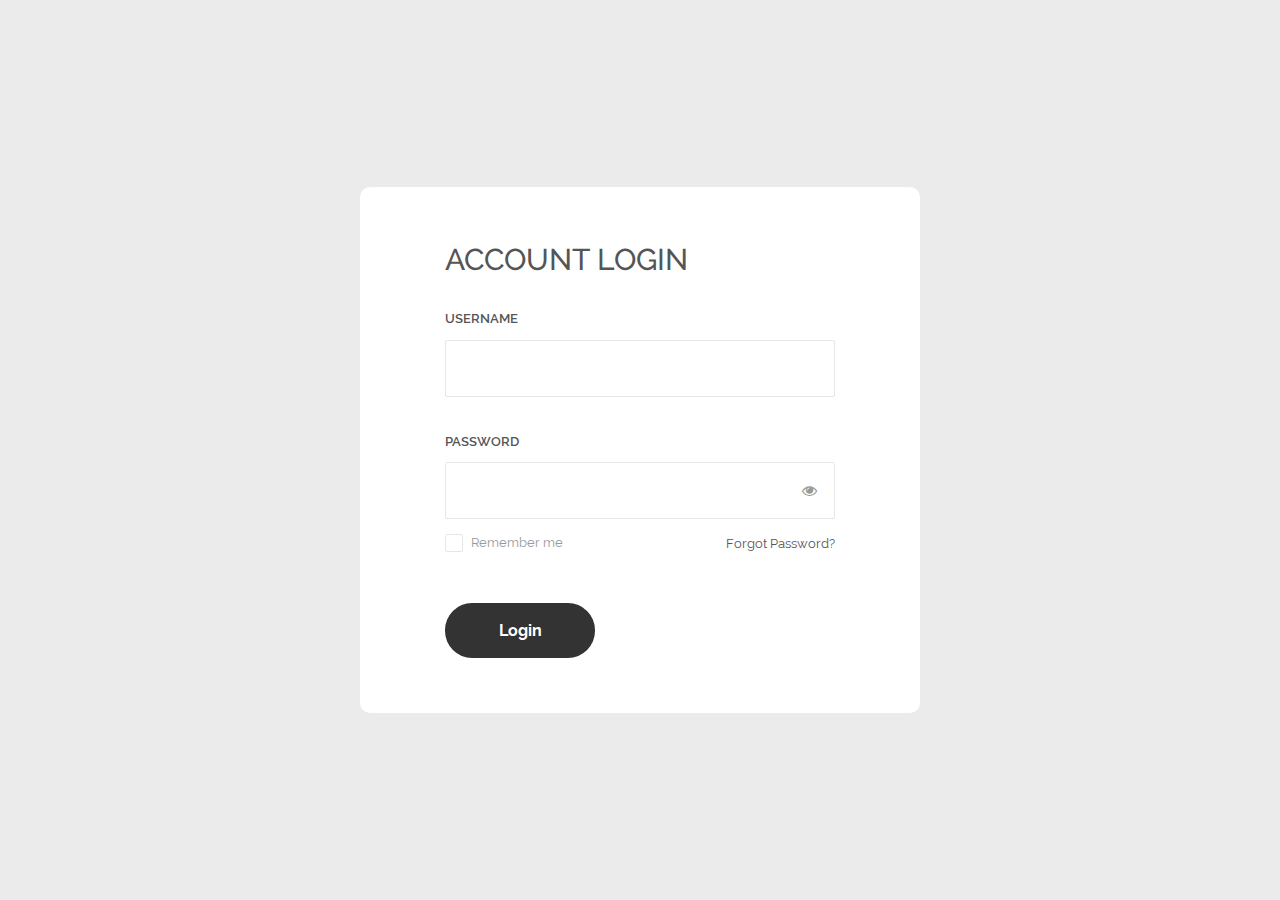
<file: Login/index.html>
<!DOCTYPE html>
<html lang="en">
<head>
	<title>Login</title>
	<meta charset="UTF-8">
	<meta name="viewport" content="width=device-width, initial-scale=1">
<!--===============================================================================================-->	
	<link rel="icon" type="image/png" href="images/icons/favicon.ico"/>
<!--===============================================================================================-->
	<link rel="stylesheet" type="text/css" href="vendor/bootstrap/css/bootstrap.min.css">
<!--===============================================================================================-->
	<link rel="stylesheet" type="text/css" href="fonts/font-awesome-4.7.0/css/font-awesome.min.css">
<!--===============================================================================================-->
	<link rel="stylesheet" type="text/css" href="fonts/Linearicons-Free-v1.0.0/icon-font.min.css">
<!--===============================================================================================-->
	<link rel="stylesheet" type="text/css" href="vendor/animate/animate.css">
<!--===============================================================================================-->	
	<link rel="stylesheet" type="text/css" href="vendor/css-hamburgers/hamburgers.min.css">
<!--===============================================================================================-->
	<link rel="stylesheet" type="text/css" href="vendor/animsition/css/animsition.min.css">
<!--===============================================================================================-->
	<link rel="stylesheet" type="text/css" href="vendor/select2/select2.min.css">
<!--===============================================================================================-->	
	<link rel="stylesheet" type="text/css" href="vendor/daterangepicker/daterangepicker.css">
<!--===============================================================================================-->
	<link rel="stylesheet" type="text/css" href="css/util.css">
	<link rel="stylesheet" type="text/css" href="css/main.css">
<!--===============================================================================================-->
</head>
<body>
	
	<div class="limiter">
		<div class="container-login100">
			<div class="wrap-login100 p-l-85 p-r-85 p-t-55 p-b-55">
				<form class="login100-form validate-form flex-sb flex-w">
					<span class="login100-form-title p-b-32">
						Account Login
					</span>

					<span class="txt1 p-b-11">
						Username
					</span>
					<div class="wrap-input100 validate-input m-b-36" data-validate = "Username is required">
						<input class="input100" type="text" name="username" >
						<span class="focus-input100"></span>
					</div>
					
					<span class="txt1 p-b-11">
						Password
					</span>
					<div class="wrap-input100 validate-input m-b-12" data-validate = "Password is required">
						<span class="btn-show-pass">
							<i class="fa fa-eye"></i>
						</span>
						<input class="input100" type="password" name="pass" >
						<span class="focus-input100"></span>
					</div>
					
					<div class="flex-sb-m w-full p-b-48">
						<div class="contact100-form-checkbox">
							<input class="input-checkbox100" id="ckb1" type="checkbox" name="remember-me">
							<label class="label-checkbox100" for="ckb1">
								Remember me
							</label>
						</div>

						<div>
							<a href="#" class="txt3">
								Forgot Password?
							</a>
						</div>
					</div>

					<div class="container-login100-form-btn">
						<button class="login100-form-btn">
							Login
						</button>
					</div>

				</form>
			</div>
		</div>
	</div>
	

	<div id="dropDownSelect1"></div>
	
<!--===============================================================================================-->
	<script src="vendor/jquery/jquery-3.2.1.min.js"></script>
<!--===============================================================================================-->
	<script src="vendor/animsition/js/animsition.min.js"></script>
<!--===============================================================================================-->
	<script src="vendor/bootstrap/js/popper.js"></script>
	<script src="vendor/bootstrap/js/bootstrap.min.js"></script>
<!--===============================================================================================-->
	<script src="vendor/select2/select2.min.js"></script>
<!--===============================================================================================-->
	<script src="vendor/daterangepicker/moment.min.js"></script>
	<script src="vendor/daterangepicker/daterangepicker.js"></script>
<!--===============================================================================================-->
	<script src="vendor/countdowntime/countdowntime.js"></script>
<!--===============================================================================================-->
	<script src="js/main.js"></script>

</body>
</html>
</file>
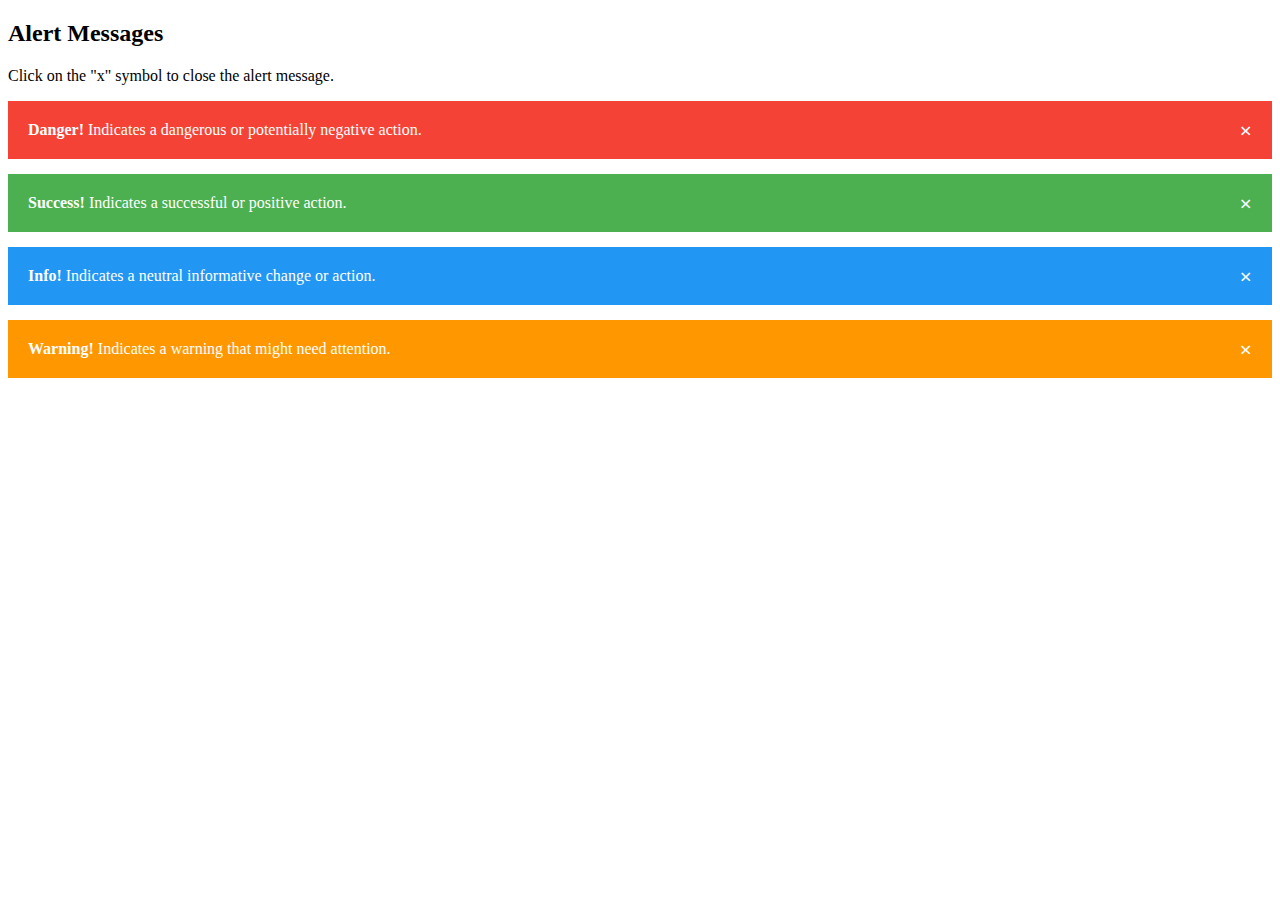
<file: admin/alart.html>
<!DOCTYPE html>
<html>
<head>
<meta name="viewport" content="width=device-width, initial-scale=1">
<style>
.alert {
  padding: 20px;
  background-color: #f44336;
  color: white;
  opacity: 1;
  transition: opacity 0.6s;
  margin-bottom: 15px;
}

.alert.success {background-color: #4CAF50;}
.alert.info {background-color: #2196F3;}
.alert.warning {background-color: #ff9800;}

.closebtn {
  margin-left: 15px;
  color: white;
  font-weight: bold;
  float: right;
  font-size: 22px;
  line-height: 20px;
  cursor: pointer;
  transition: 0.3s;
}

.closebtn:hover {
  color: black;
}
</style>
</head>
<body>

<h2>Alert Messages</h2>
<p>Click on the "x" symbol to close the alert message.</p>
<div class="alert">
  <span class="closebtn">&times;</span>  
  <strong>Danger!</strong> Indicates a dangerous or potentially negative action.
</div>

<div class="alert success">
  <span class="closebtn">&times;</span>  
  <strong>Success!</strong> Indicates a successful or positive action.
</div>

<div class="alert info">
  <span class="closebtn">&times;</span>  
  <strong>Info!</strong> Indicates a neutral informative change or action.
</div>

<div class="alert warning">
  <span class="closebtn">&times;</span>  
  <strong>Warning!</strong> Indicates a warning that might need attention.
</div>

<script>
var close = document.getElementsByClassName("closebtn");
var i;

for (i = 0; i < close.length; i++) {
  close[i].onclick = function(){
    var div = this.parentElement;
    div.style.opacity = "0";
    setTimeout(function(){ div.style.display = "none"; }, 600);
  }
}
</script>
<script type="text/javascript" src="myscript.js"></script>
</body>
</html>
</file>
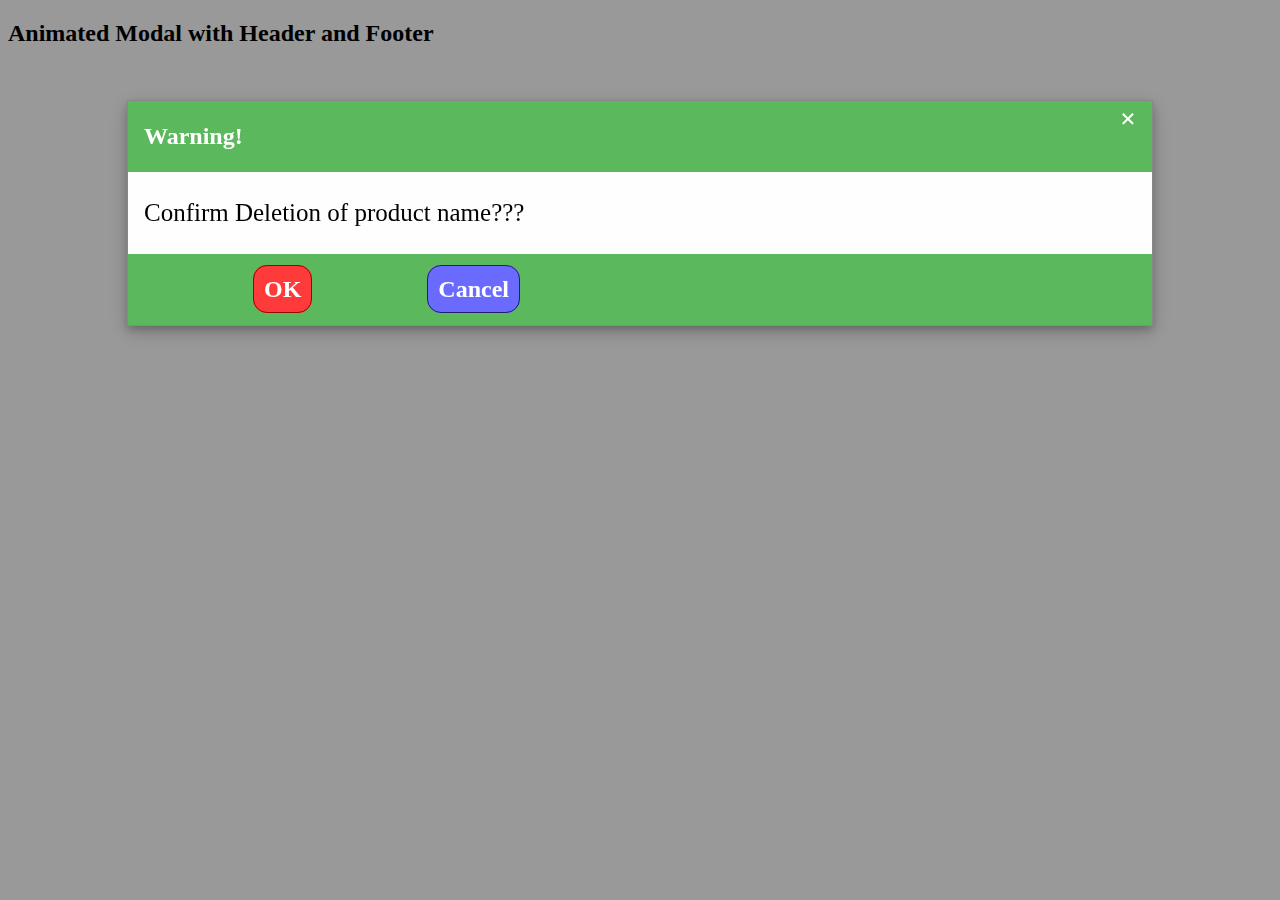
<file: admin/alart_box.html>
<!DOCTYPE html>
<html>
<head>

<style>


/* The Modal (background) */
.modal {
  /* Hidden by default */
  position: fixed; /* Stay in place */
  z-index: 1; /* Sit on top */
  padding-top: 100px; /* Location of the box */
  left: 0;
  top: 0;
  width: 100%; /* Full width */
  height: 100%; /* Full height */
  overflow: auto; /* Enable scroll if needed */
  background-color: rgb(0,0,0); /* Fallback color */
  background-color: rgba(0,0,0,0.4); /* Black w/ opacity */
}

/* Modal Content */
.modal-content {
  position: relative;
  background-color: #fefefe;
  margin: auto;
  padding: 0;
  border: 1px solid #888;
  width: 80%;
  box-shadow: 0 4px 8px 0 rgba(0,0,0,0.2),0 6px 20px 0 rgba(0,0,0,0.19);
  -webkit-animation-name: animatetop;
  -webkit-animation-duration: 0.4s;
  animation-name: animatetop;
  animation-duration: 0.4s
}

/* Add Animation */
@-webkit-keyframes animatetop {
  from {top:-300px; opacity:0} 
  to {top:0; opacity:1}
}

@keyframes animatetop {
  from {top:-300px; opacity:0}
  to {top:0; opacity:1}
}

/* The Close Button */
.close {
  color: white;
  float: right;
  font-size: 28px;
  font-weight: bold;
}

.close:hover,
.close:focus {
  color: #000;
  text-decoration: none;
  cursor: pointer;
}

.modal-header {
  padding: 2px 16px;
  background-color: #5cb85c;
  color: white;
}

.modal-body {
  padding: 2px 16px;
font-size: 25px;
}

.modal-footer {
  padding: 2px 16px;
  background-color: #5cb85c;
  color: white;
}
.modal-footer a{
      text-decoration: none;
    color: white;
    padding: 10px;
    /* background-color: #124212; */
    margin-left: 109px;
    border-radius: 14px;
}
.modal-footer a:hover{
  text-decoration: underline;
 
  color: #013c01;
}
</style>
</head>
<body>

<h2>Animated Modal with Header and Footer</h2>

<!-- Trigger/Open The Modal -->


<!-- The Modal -->
<div id="myModal" class="modal">

  <!-- Modal content -->
  <div class="modal-content">
    <div class="modal-header">
      <span class="close">&times;</span>
      <h2>Warning!</h2>
    </div>
    <div class="modal-body">
      <p>Confirm Deletion of product name???</p>
      
    </div>
    <div class="modal-footer">
    <h2><a href="#" style="background-color: #ff3a3a;
    border: 1px solid #9c0505;" >OK</a> <a href="#" style="    background-color: #6a6aff;
    border: 1px solid #20206f;" >Cancel</a>   </h2>  
 
    </div>
  </div>

</div>

<script>
// Get the modal
var modal = document.getElementById('myModal');



// Get the <span> element that closes the modal
var span = document.getElementsByClassName("close")[0];



// When the user clicks on <span> (x), close the modal
span.onclick = function() {
  modal.style.display = "none";
}

// When the user clicks anywhere outside of the modal, close it
window.onclick = function(event) {
  if (event.target == modal) {
    modal.style.display = "none";
  }
}
</script>

</body>
</html>
</file>
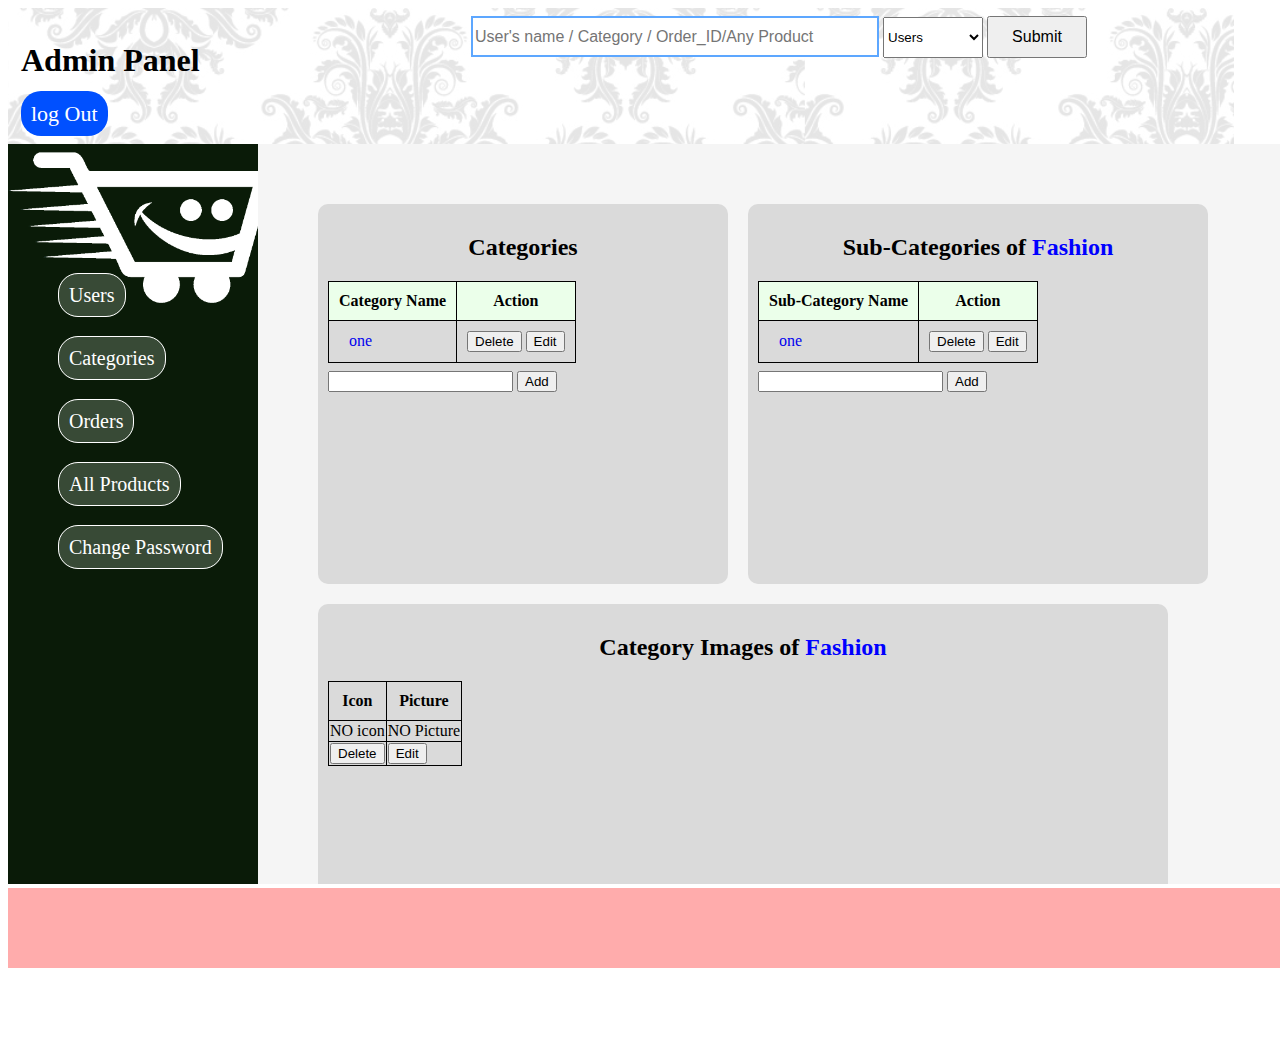
<file: admin/category1.html>
<!DOCTYPE html>
<html>
<head>
	<title>Categories</title>
  <link rel="stylesheet" type="text/css" href="style.css">
</head>
<body>
    <div class="full-page">
    	 <div class="header">
    	 	        <h1> Admin Panel</h1> 
                    <a class="logout" href="../plugins/process.php?logout=1">log Out</a>
                    <div class="h-content">
                        <input type="text" name="search" placeholder="User's name / Category / Order_ID/Any Product">
                    <select style="    width: 100px;
    height: 41px;">
                        <option  value="Users">Users</option>
                        <option value="Categories">Categories</option>
                        <option value="Order_ID">Order_ID</option>
                        <option value="Products">Products</option>
                    </select>
                    <input type="submit" name="search"> 
                  
                    </div>
                    
    	 </div>
    	 <div class="side-nav">
    	 	
    	 	    <ul>
                  <li style="margin-top: 130px;"> <a href="#">Users</a>  </li>     
                   <li><a href="#">Categories</a></li>
                   <li><a href="#">Orders</a> </li>
                  <li> <a href="#">All Products</a> </li>
                  <li><a href="#">Change Password</a> </li>
                </ul>
    	 	  	  
    	 	  	   
    	 	  	   
    	 	  	  
    	 	  
    	 </div>
    	 <div class="section">
    	 	            <div class="cat-view">
    	 	            	<h2 style="text-align: center;">Categories</h2>
    	 	            	<div class="cat-tab">
    	 	            		<table>
    	 	            		 <tr>
    	 	            		 	<th>Category Name</th><th>Action</th>
    	 	            		 </tr>
    	 	            		



                                 <tr><td><a href="#">one</a></td> <td> <input type="submit" name="del_cat" value="Delete"> <input type="submit" name="edit_cat" value="Edit"></td></tr>
    	 	            		



                                
    	 	            	</table>
    	 	            	</div>
    	 	            	<input style="margin-top: 8px;" type="text" name="add-cat">
    	 	            	<input type="submit" name="add-cat" value="Add">
    	 	            </div>
    	 	            <div class="sub-cat">
    	 	            	<h2 style="text-align: center;">Sub-Categories of<span style="color: blue;font-weight: bold;"> Fashion </span> </h2>
    	 	            	<div class="cat-tab">
    	 	            		<table>
    	 	            		 <tr>
    	 	            		 	<th>Sub-Category Name</th><th>Action</th>
    	 	            		 </tr>
    	 	            		<tr><td><a href="#">one</a></td> <td> <input type="submit" name="del_cat" value="Delete"> <input type="submit" name="edit_cat" value="Edit"></td></tr>
    	 	            		 
    	 	            		
    	 	            		
    	 	            	</table>
    	 	            	</div>
    	 	            	<input style="margin-top: 8px;" type="text" name="add-cat">
    	 	            	<input type="submit" name="add-cat" value="Add">
    	 	            </div>
    	 	            <div class="icon-pic">
    	 	            		<h2 style="text-align: center;">Category Images of<span style="color: blue;font-weight: bold;"> Fashion </span> </h2>
    	 	            	  <table>
    	 	            	  	<tr>
    	 	            	  		<th>Icon</th> <th>Picture</th>
    	 	            	  	</tr>
                                <tr><td>NO icon</td><td>NO Picture</td></tr>
    	 	            	  	<tr><td><input type="submit" name="del_cat" value="Delete"></td> <td><input type="submit" name="edit_cat" value="Edit"> </td> </tr>
    	 	            	  </table>
    	 	            </div>
                    



    	 </div>
    	 <div class="footer">
    	 	
    	 </div>
    </div>
</body>
</html>
</file>
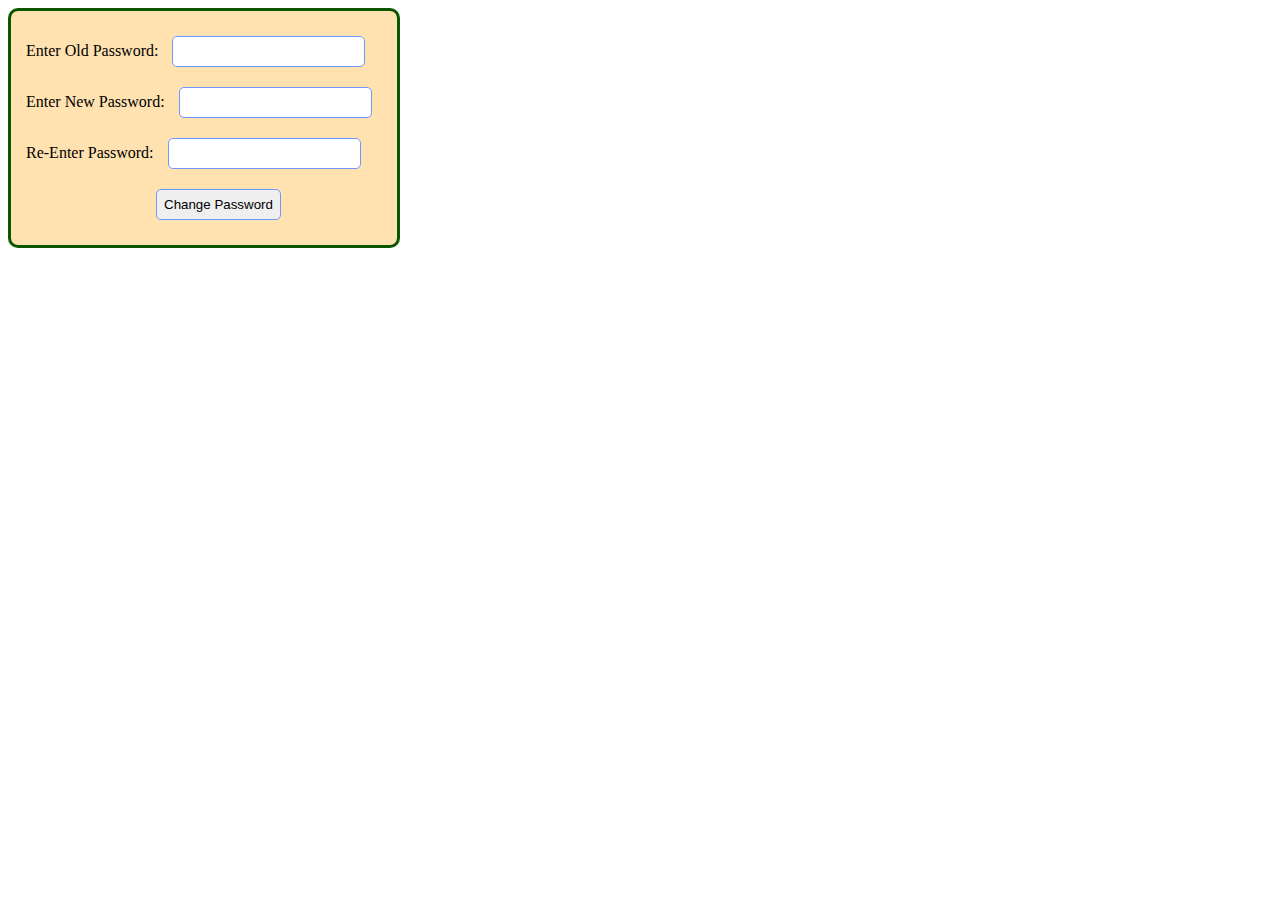
<file: user/change_pass.html>
<!DOCTYPE html>
<html>
<head>
	<title>
		CHange Password
	</title>

	<style type="text/css">
		.edit_pass input{
                 margin: 10px;
    border-radius: 5px;
    border: 1px solid #7198ff;
    padding: 7px;
		}
		.edit_pass{
			padding: 15px;
    display: inline-block;
    background-color: #ffe2b0;
    border: 3px solid #0b5601;
    border-radius: 10px;
		}
	</style>
</head>
<body>
      
    <div class="edit_pass">
       <form>
      	   Enter Old Password: <input type="text" name="pass"> <br>
      	   Enter New Password: <input type="text" name="new_pass"> <br>
      	   Re-Enter Password: <input type="text" name="re_pass"> <br>
      	   <input style="margin-left: 130px;" type="submit" value="Change Password" name="edit_pass">

      </form>	

    </div>
      
</body>
</html>
</file>
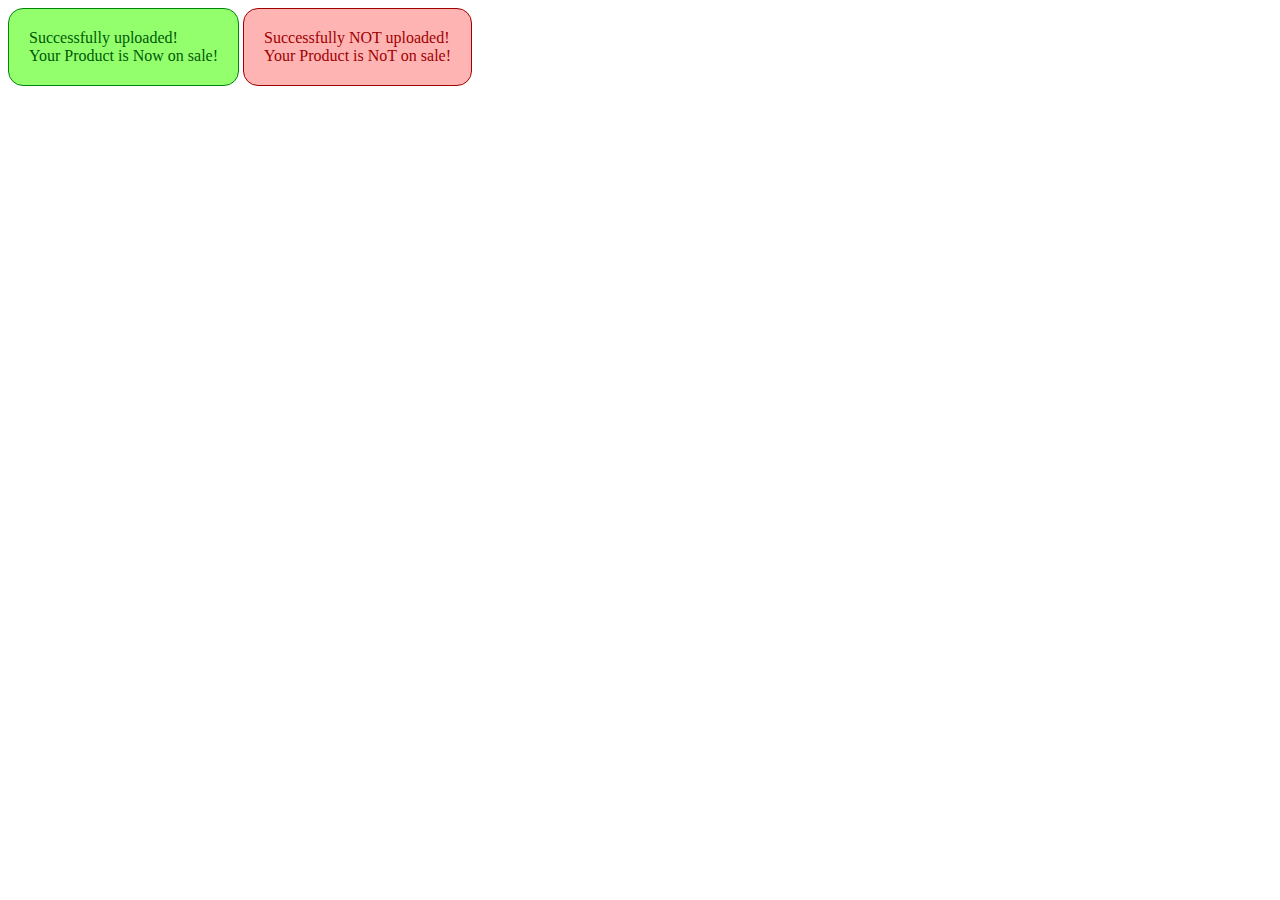
<file: user/test.html>
<!DOCTYPE html>
<html>
<head>
	<title></title>
  <style type="text/css">
  	.pos-message{
  		display: inline-block;
    padding: 20px;
    background-color: #93ff6d;
    border: 1px solid #00860b;
    border-radius: 15px;
    color: #005a07;
  	}

  	.neg-message{
  		display: inline-block;
    padding: 20px;
    background-color: #ffb4b4;
    border: 1px solid #a00000;
    border-radius: 15px;
    color: #a00000;
  	}
  </style>


</head>
<body>
  <div class="pos-message">
  	   Successfully uploaded! <br> Your Product is Now on sale!
  	 </div>

  	  <div class='neg-message'>
  	   Successfully NOT uploaded! <br> Your Product is NoT on sale!
  	 </div>
</body>
</html>
</file>
<file: Login/vendor/daterangepicker/daterangepicker.css>
.daterangepicker {
  position: absolute;
  color: inherit;
  background-color: #fff;
  border-radius: 4px;
  width: 278px;
  padding: 4px;
  margin-top: 1px;
  top: 100px;
  left: 20px;
  /* Calendars */ }
  .daterangepicker:before, .daterangepicker:after {
    position: absolute;
    display: inline-block;
    border-bottom-color: rgba(0, 0, 0, 0.2);
    content: ''; }
  .daterangepicker:before {
    top: -7px;
    border-right: 7px solid transparent;
    border-left: 7px solid transparent;
    border-bottom: 7px solid #ccc; }
  .daterangepicker:after {
    top: -6px;
    border-right: 6px solid transparent;
    border-bottom: 6px solid #fff;
    border-left: 6px solid transparent; }
  .daterangepicker.opensleft:before {
    right: 9px; }
  .daterangepicker.opensleft:after {
    right: 10px; }
  .daterangepicker.openscenter:before {
    left: 0;
    right: 0;
    width: 0;
    margin-left: auto;
    margin-right: auto; }
  .daterangepicker.openscenter:after {
    left: 0;
    right: 0;
    width: 0;
    margin-left: auto;
    margin-right: auto; }
  .daterangepicker.opensright:before {
    left: 9px; }
  .daterangepicker.opensright:after {
    left: 10px; }
  .daterangepicker.dropup {
    margin-top: -5px; }
    .daterangepicker.dropup:before {
      top: initial;
      bottom: -7px;
      border-bottom: initial;
      border-top: 7px solid #ccc; }
    .daterangepicker.dropup:after {
      top: initial;
      bottom: -6px;
      border-bottom: initial;
      border-top: 6px solid #fff; }
  .daterangepicker.dropdown-menu {
    max-width: none;
    z-index: 3001; }
  .daterangepicker.single .ranges, .daterangepicker.single .calendar {
    float: none; }
  .daterangepicker.show-calendar .calendar {
    display: block; }
  .daterangepicker .calendar {
    display: none;
    max-width: 270px;
    margin: 4px; }
    .daterangepicker .calendar.single .calendar-table {
      border: none; }
    .daterangepicker .calendar th, .daterangepicker .calendar td {
      white-space: nowrap;
      text-align: center;
      min-width: 32px; }
  .daterangepicker .calendar-table {
    border: 1px solid #fff;
    padding: 4px;
    border-radius: 4px;
    background-color: #fff; }
  .daterangepicker table {
    width: 100%;
    margin: 0; }
  .daterangepicker td, .daterangepicker th {
    text-align: center;
    width: 20px;
    height: 20px;
    border-radius: 4px;
    border: 1px solid transparent;
    white-space: nowrap;
    cursor: pointer; }
    .daterangepicker td.available:hover, .daterangepicker th.available:hover {
      background-color: #eee;
      border-color: transparent;
      color: inherit; }
    .daterangepicker td.week, .daterangepicker th.week {
      font-size: 80%;
      color: #ccc; }
  .daterangepicker td.off, .daterangepicker td.off.in-range, .daterangepicker td.off.start-date, .daterangepicker td.off.end-date {
    background-color: #fff;
    border-color: transparent;
    color: #999; }
  .daterangepicker td.in-range {
    background-color: #ebf4f8;
    border-color: transparent;
    color: #000;
    border-radius: 0; }
  .daterangepicker td.start-date {
    border-radius: 4px 0 0 4px; }
  .daterangepicker td.end-date {
    border-radius: 0 4px 4px 0; }
  .daterangepicker td.start-date.end-date {
    border-radius: 4px; }
  .daterangepicker td.active, .daterangepicker td.active:hover {
    background-color: #357ebd;
    border-color: transparent;
    color: #fff; }
  .daterangepicker th.month {
    width: auto; }
  .daterangepicker td.disabled, .daterangepicker option.disabled {
    color: #999;
    cursor: not-allowed;
    text-decoration: line-through; }
  .daterangepicker select.monthselect, .daterangepicker select.yearselect {
    font-size: 12px;
    padding: 1px;
    height: auto;
    margin: 0;
    cursor: default; }
  .daterangepicker select.monthselect {
    margin-right: 2%;
    width: 56%; }
  .daterangepicker select.yearselect {
    width: 40%; }
  .daterangepicker select.hourselect, .daterangepicker select.minuteselect, .daterangepicker select.secondselect, .daterangepicker select.ampmselect {
    width: 50px;
    margin-bottom: 0; }
  .daterangepicker .input-mini {
    border: 1px solid #ccc;
    border-radius: 4px;
    color: #555;
    height: 30px;
    line-height: 30px;
    display: block;
    vertical-align: middle;
    margin: 0 0 5px 0;
    padding: 0 6px 0 28px;
    width: 100%; }
    .daterangepicker .input-mini.active {
      border: 1px solid #08c;
      border-radius: 4px; }
  .daterangepicker .daterangepicker_input {
    position: relative; }
    .daterangepicker .daterangepicker_input i {
      position: absolute;
      left: 8px;
      top: 8px; }
  .daterangepicker.rtl .input-mini {
    padding-right: 28px;
    padding-left: 6px; }
  .daterangepicker.rtl .daterangepicker_input i {
    left: auto;
    right: 8px; }
  .daterangepicker .calendar-time {
    text-align: center;
    margin: 5px auto;
    line-height: 30px;
    position: relative;
    padding-left: 28px; }
    .daterangepicker .calendar-time select.disabled {
      color: #ccc;
      cursor: not-allowed; }

.ranges {
  font-size: 11px;
  float: none;
  margin: 4px;
  text-align: left; }
  .ranges ul {
    list-style: none;
    margin: 0 auto;
    padding: 0;
    width: 100%; }
  .ranges li {
    font-size: 13px;
    background-color: #f5f5f5;
    border: 1px solid #f5f5f5;
    border-radius: 4px;
    color: #08c;
    padding: 3px 12px;
    margin-bottom: 8px;
    cursor: pointer; }
    .ranges li:hover {
      background-color: #08c;
      border: 1px solid #08c;
      color: #fff; }
    .ranges li.active {
      background-color: #08c;
      border: 1px solid #08c;
      color: #fff; }

/*  Larger Screen Styling */
@media (min-width: 564px) {
  .daterangepicker {
    width: auto; }
    .daterangepicker .ranges ul {
      width: 160px; }
    .daterangepicker.single .ranges ul {
      width: 100%; }
    .daterangepicker.single .calendar.left {
      clear: none; }
    .daterangepicker.single.ltr .ranges, .daterangepicker.single.ltr .calendar {
      float: left; }
    .daterangepicker.single.rtl .ranges, .daterangepicker.single.rtl .calendar {
      float: right; }
    .daterangepicker.ltr {
      direction: ltr;
      text-align: left; }
      .daterangepicker.ltr .calendar.left {
        clear: left;
        margin-right: 0; }
        .daterangepicker.ltr .calendar.left .calendar-table {
          border-right: none;
          border-top-right-radius: 0;
          border-bottom-right-radius: 0; }
      .daterangepicker.ltr .calendar.right {
        margin-left: 0; }
        .daterangepicker.ltr .calendar.right .calendar-table {
          border-left: none;
          border-top-left-radius: 0;
          border-bottom-left-radius: 0; }
      .daterangepicker.ltr .left .daterangepicker_input {
        padding-right: 12px; }
      .daterangepicker.ltr .calendar.left .calendar-table {
        padding-right: 12px; }
      .daterangepicker.ltr .ranges, .daterangepicker.ltr .calendar {
        float: left; }
    .daterangepicker.rtl {
      direction: rtl;
      text-align: right; }
      .daterangepicker.rtl .calendar.left {
        clear: right;
        margin-left: 0; }
        .daterangepicker.rtl .calendar.left .calendar-table {
          border-left: none;
          border-top-left-radius: 0;
          border-bottom-left-radius: 0; }
      .daterangepicker.rtl .calendar.right {
        margin-right: 0; }
        .daterangepicker.rtl .calendar.right .calendar-table {
          border-right: none;
          border-top-right-radius: 0;
          border-bottom-right-radius: 0; }
      .daterangepicker.rtl .left .daterangepicker_input {
        padding-left: 12px; }
      .daterangepicker.rtl .calendar.left .calendar-table {
        padding-left: 12px; }
      .daterangepicker.rtl .ranges, .daterangepicker.rtl .calendar {
        text-align: right;
        float: right; } }
@media (min-width: 730px) {
  .daterangepicker .ranges {
    width: auto; }
  .daterangepicker.ltr .ranges {
    float: left; }
  .daterangepicker.rtl .ranges {
    float: right; }
  .daterangepicker .calendar.left {
    clear: none !important; } }
</file>
<file: Login/css/util.css>
/*[ FONT SIZE ]
///////////////////////////////////////////////////////////
*/
.fs-1 {font-size: 1px;}
.fs-2 {font-size: 2px;}
.fs-3 {font-size: 3px;}
.fs-4 {font-size: 4px;}
.fs-5 {font-size: 5px;}
.fs-6 {font-size: 6px;}
.fs-7 {font-size: 7px;}
.fs-8 {font-size: 8px;}
.fs-9 {font-size: 9px;}
.fs-10 {font-size: 10px;}
.fs-11 {font-size: 11px;}
.fs-12 {font-size: 12px;}
.fs-13 {font-size: 13px;}
.fs-14 {font-size: 14px;}
.fs-15 {font-size: 15px;}
.fs-16 {font-size: 16px;}
.fs-17 {font-size: 17px;}
.fs-18 {font-size: 18px;}
.fs-19 {font-size: 19px;}
.fs-20 {font-size: 20px;}
.fs-21 {font-size: 21px;}
.fs-22 {font-size: 22px;}
.fs-23 {font-size: 23px;}
.fs-24 {font-size: 24px;}
.fs-25 {font-size: 25px;}
.fs-26 {font-size: 26px;}
.fs-27 {font-size: 27px;}
.fs-28 {font-size: 28px;}
.fs-29 {font-size: 29px;}
.fs-30 {font-size: 30px;}
.fs-31 {font-size: 31px;}
.fs-32 {font-size: 32px;}
.fs-33 {font-size: 33px;}
.fs-34 {font-size: 34px;}
.fs-35 {font-size: 35px;}
.fs-36 {font-size: 36px;}
.fs-37 {font-size: 37px;}
.fs-38 {font-size: 38px;}
.fs-39 {font-size: 39px;}
.fs-40 {font-size: 40px;}
.fs-41 {font-size: 41px;}
.fs-42 {font-size: 42px;}
.fs-43 {font-size: 43px;}
.fs-44 {font-size: 44px;}
.fs-45 {font-size: 45px;}
.fs-46 {font-size: 46px;}
.fs-47 {font-size: 47px;}
.fs-48 {font-size: 48px;}
.fs-49 {font-size: 49px;}
.fs-50 {font-size: 50px;}
.fs-51 {font-size: 51px;}
.fs-52 {font-size: 52px;}
.fs-53 {font-size: 53px;}
.fs-54 {font-size: 54px;}
.fs-55 {font-size: 55px;}
.fs-56 {font-size: 56px;}
.fs-57 {font-size: 57px;}
.fs-58 {font-size: 58px;}
.fs-59 {font-size: 59px;}
.fs-60 {font-size: 60px;}
.fs-61 {font-size: 61px;}
.fs-62 {font-size: 62px;}
.fs-63 {font-size: 63px;}
.fs-64 {font-size: 64px;}
.fs-65 {font-size: 65px;}
.fs-66 {font-size: 66px;}
.fs-67 {font-size: 67px;}
.fs-68 {font-size: 68px;}
.fs-69 {font-size: 69px;}
.fs-70 {font-size: 70px;}
.fs-71 {font-size: 71px;}
.fs-72 {font-size: 72px;}
.fs-73 {font-size: 73px;}
.fs-74 {font-size: 74px;}
.fs-75 {font-size: 75px;}
.fs-76 {font-size: 76px;}
.fs-77 {font-size: 77px;}
.fs-78 {font-size: 78px;}
.fs-79 {font-size: 79px;}
.fs-80 {font-size: 80px;}
.fs-81 {font-size: 81px;}
.fs-82 {font-size: 82px;}
.fs-83 {font-size: 83px;}
.fs-84 {font-size: 84px;}
.fs-85 {font-size: 85px;}
.fs-86 {font-size: 86px;}
.fs-87 {font-size: 87px;}
.fs-88 {font-size: 88px;}
.fs-89 {font-size: 89px;}
.fs-90 {font-size: 90px;}
.fs-91 {font-size: 91px;}
.fs-92 {font-size: 92px;}
.fs-93 {font-size: 93px;}
.fs-94 {font-size: 94px;}
.fs-95 {font-size: 95px;}
.fs-96 {font-size: 96px;}
.fs-97 {font-size: 97px;}
.fs-98 {font-size: 98px;}
.fs-99 {font-size: 99px;}
.fs-100 {font-size: 100px;}
.fs-101 {font-size: 101px;}
.fs-102 {font-size: 102px;}
.fs-103 {font-size: 103px;}
.fs-104 {font-size: 104px;}
.fs-105 {font-size: 105px;}
.fs-106 {font-size: 106px;}
.fs-107 {font-size: 107px;}
.fs-108 {font-size: 108px;}
.fs-109 {font-size: 109px;}
.fs-110 {font-size: 110px;}
.fs-111 {font-size: 111px;}
.fs-112 {font-size: 112px;}
.fs-113 {font-size: 113px;}
.fs-114 {font-size: 114px;}
.fs-115 {font-size: 115px;}
.fs-116 {font-size: 116px;}
.fs-117 {font-size: 117px;}
.fs-118 {font-size: 118px;}
.fs-119 {font-size: 119px;}
.fs-120 {font-size: 120px;}
.fs-121 {font-size: 121px;}
.fs-122 {font-size: 122px;}
.fs-123 {font-size: 123px;}
.fs-124 {font-size: 124px;}
.fs-125 {font-size: 125px;}
.fs-126 {font-size: 126px;}
.fs-127 {font-size: 127px;}
.fs-128 {font-size: 128px;}
.fs-129 {font-size: 129px;}
.fs-130 {font-size: 130px;}
.fs-131 {font-size: 131px;}
.fs-132 {font-size: 132px;}
.fs-133 {font-size: 133px;}
.fs-134 {font-size: 134px;}
.fs-135 {font-size: 135px;}
.fs-136 {font-size: 136px;}
.fs-137 {font-size: 137px;}
.fs-138 {font-size: 138px;}
.fs-139 {font-size: 139px;}
.fs-140 {font-size: 140px;}
.fs-141 {font-size: 141px;}
.fs-142 {font-size: 142px;}
.fs-143 {font-size: 143px;}
.fs-144 {font-size: 144px;}
.fs-145 {font-size: 145px;}
.fs-146 {font-size: 146px;}
.fs-147 {font-size: 147px;}
.fs-148 {font-size: 148px;}
.fs-149 {font-size: 149px;}
.fs-150 {font-size: 150px;}
.fs-151 {font-size: 151px;}
.fs-152 {font-size: 152px;}
.fs-153 {font-size: 153px;}
.fs-154 {font-size: 154px;}
.fs-155 {font-size: 155px;}
.fs-156 {font-size: 156px;}
.fs-157 {font-size: 157px;}
.fs-158 {font-size: 158px;}
.fs-159 {font-size: 159px;}
.fs-160 {font-size: 160px;}
.fs-161 {font-size: 161px;}
.fs-162 {font-size: 162px;}
.fs-163 {font-size: 163px;}
.fs-164 {font-size: 164px;}
.fs-165 {font-size: 165px;}
.fs-166 {font-size: 166px;}
.fs-167 {font-size: 167px;}
.fs-168 {font-size: 168px;}
.fs-169 {font-size: 169px;}
.fs-170 {font-size: 170px;}
.fs-171 {font-size: 171px;}
.fs-172 {font-size: 172px;}
.fs-173 {font-size: 173px;}
.fs-174 {font-size: 174px;}
.fs-175 {font-size: 175px;}
.fs-176 {font-size: 176px;}
.fs-177 {font-size: 177px;}
.fs-178 {font-size: 178px;}
.fs-179 {font-size: 179px;}
.fs-180 {font-size: 180px;}
.fs-181 {font-size: 181px;}
.fs-182 {font-size: 182px;}
.fs-183 {font-size: 183px;}
.fs-184 {font-size: 184px;}
.fs-185 {font-size: 185px;}
.fs-186 {font-size: 186px;}
.fs-187 {font-size: 187px;}
.fs-188 {font-size: 188px;}
.fs-189 {font-size: 189px;}
.fs-190 {font-size: 190px;}
.fs-191 {font-size: 191px;}
.fs-192 {font-size: 192px;}
.fs-193 {font-size: 193px;}
.fs-194 {font-size: 194px;}
.fs-195 {font-size: 195px;}
.fs-196 {font-size: 196px;}
.fs-197 {font-size: 197px;}
.fs-198 {font-size: 198px;}
.fs-199 {font-size: 199px;}
.fs-200 {font-size: 200px;}

/*[ PADDING ]
///////////////////////////////////////////////////////////
*/
.p-t-0 {padding-top: 0px;}
.p-t-1 {padding-top: 1px;}
.p-t-2 {padding-top: 2px;}
.p-t-3 {padding-top: 3px;}
.p-t-4 {padding-top: 4px;}
.p-t-5 {padding-top: 5px;}
.p-t-6 {padding-top: 6px;}
.p-t-7 {padding-top: 7px;}
.p-t-8 {padding-top: 8px;}
.p-t-9 {padding-top: 9px;}
.p-t-10 {padding-top: 10px;}
.p-t-11 {padding-top: 11px;}
.p-t-12 {padding-top: 12px;}
.p-t-13 {padding-top: 13px;}
.p-t-14 {padding-top: 14px;}
.p-t-15 {padding-top: 15px;}
.p-t-16 {padding-top: 16px;}
.p-t-17 {padding-top: 17px;}
.p-t-18 {padding-top: 18px;}
.p-t-19 {padding-top: 19px;}
.p-t-20 {padding-top: 20px;}
.p-t-21 {padding-top: 21px;}
.p-t-22 {padding-top: 22px;}
.p-t-23 {padding-top: 23px;}
.p-t-24 {padding-top: 24px;}
.p-t-25 {padding-top: 25px;}
.p-t-26 {padding-top: 26px;}
.p-t-27 {padding-top: 27px;}
.p-t-28 {padding-top: 28px;}
.p-t-29 {padding-top: 29px;}
.p-t-30 {padding-top: 30px;}
.p-t-31 {padding-top: 31px;}
.p-t-32 {padding-top: 32px;}
.p-t-33 {padding-top: 33px;}
.p-t-34 {padding-top: 34px;}
.p-t-35 {padding-top: 35px;}
.p-t-36 {padding-top: 36px;}
.p-t-37 {padding-top: 37px;}
.p-t-38 {padding-top: 38px;}
.p-t-39 {padding-top: 39px;}
.p-t-40 {padding-top: 40px;}
.p-t-41 {padding-top: 41px;}
.p-t-42 {padding-top: 42px;}
.p-t-43 {padding-top: 43px;}
.p-t-44 {padding-top: 44px;}
.p-t-45 {padding-top: 45px;}
.p-t-46 {padding-top: 46px;}
.p-t-47 {padding-top: 47px;}
.p-t-48 {padding-top: 48px;}
.p-t-49 {padding-top: 49px;}
.p-t-50 {padding-top: 50px;}
.p-t-51 {padding-top: 51px;}
.p-t-52 {padding-top: 52px;}
.p-t-53 {padding-top: 53px;}
.p-t-54 {padding-top: 54px;}
.p-t-55 {padding-top: 55px;}
.p-t-56 {padding-top: 56px;}
.p-t-57 {padding-top: 57px;}
.p-t-58 {padding-top: 58px;}
.p-t-59 {padding-top: 59px;}
.p-t-60 {padding-top: 60px;}
.p-t-61 {padding-top: 61px;}
.p-t-62 {padding-top: 62px;}
.p-t-63 {padding-top: 63px;}
.p-t-64 {padding-top: 64px;}
.p-t-65 {padding-top: 65px;}
.p-t-66 {padding-top: 66px;}
.p-t-67 {padding-top: 67px;}
.p-t-68 {padding-top: 68px;}
.p-t-69 {padding-top: 69px;}
.p-t-70 {padding-top: 70px;}
.p-t-71 {padding-top: 71px;}
.p-t-72 {padding-top: 72px;}
.p-t-73 {padding-top: 73px;}
.p-t-74 {padding-top: 74px;}
.p-t-75 {padding-top: 75px;}
.p-t-76 {padding-top: 76px;}
.p-t-77 {padding-top: 77px;}
.p-t-78 {padding-top: 78px;}
.p-t-79 {padding-top: 79px;}
.p-t-80 {padding-top: 80px;}
.p-t-81 {padding-top: 81px;}
.p-t-82 {padding-top: 82px;}
.p-t-83 {padding-top: 83px;}
.p-t-84 {padding-top: 84px;}
.p-t-85 {padding-top: 85px;}
.p-t-86 {padding-top: 86px;}
.p-t-87 {padding-top: 87px;}
.p-t-88 {padding-top: 88px;}
.p-t-89 {padding-top: 89px;}
.p-t-90 {padding-top: 90px;}
.p-t-91 {padding-top: 91px;}
.p-t-92 {padding-top: 92px;}
.p-t-93 {padding-top: 93px;}
.p-t-94 {padding-top: 94px;}
.p-t-95 {padding-top: 95px;}
.p-t-96 {padding-top: 96px;}
.p-t-97 {padding-top: 97px;}
.p-t-98 {padding-top: 98px;}
.p-t-99 {padding-top: 99px;}
.p-t-100 {padding-top: 100px;}
.p-t-101 {padding-top: 101px;}
.p-t-102 {padding-top: 102px;}
.p-t-103 {padding-top: 103px;}
.p-t-104 {padding-top: 104px;}
.p-t-105 {padding-top: 105px;}
.p-t-106 {padding-top: 106px;}
.p-t-107 {padding-top: 107px;}
.p-t-108 {padding-top: 108px;}
.p-t-109 {padding-top: 109px;}
.p-t-110 {padding-top: 110px;}
.p-t-111 {padding-top: 111px;}
.p-t-112 {padding-top: 112px;}
.p-t-113 {padding-top: 113px;}
.p-t-114 {padding-top: 114px;}
.p-t-115 {padding-top: 115px;}
.p-t-116 {padding-top: 116px;}
.p-t-117 {padding-top: 117px;}
.p-t-118 {padding-top: 118px;}
.p-t-119 {padding-top: 119px;}
.p-t-120 {padding-top: 120px;}
.p-t-121 {padding-top: 121px;}
.p-t-122 {padding-top: 122px;}
.p-t-123 {padding-top: 123px;}
.p-t-124 {padding-top: 124px;}
.p-t-125 {padding-top: 125px;}
.p-t-126 {padding-top: 126px;}
.p-t-127 {padding-top: 127px;}
.p-t-128 {padding-top: 128px;}
.p-t-129 {padding-top: 129px;}
.p-t-130 {padding-top: 130px;}
.p-t-131 {padding-top: 131px;}
.p-t-132 {padding-top: 132px;}
.p-t-133 {padding-top: 133px;}
.p-t-134 {padding-top: 134px;}
.p-t-135 {padding-top: 135px;}
.p-t-136 {padding-top: 136px;}
.p-t-137 {padding-top: 137px;}
.p-t-138 {padding-top: 138px;}
.p-t-139 {padding-top: 139px;}
.p-t-140 {padding-top: 140px;}
.p-t-141 {padding-top: 141px;}
.p-t-142 {padding-top: 142px;}
.p-t-143 {padding-top: 143px;}
.p-t-144 {padding-top: 144px;}
.p-t-145 {padding-top: 145px;}
.p-t-146 {padding-top: 146px;}
.p-t-147 {padding-top: 147px;}
.p-t-148 {padding-top: 148px;}
.p-t-149 {padding-top: 149px;}
.p-t-150 {padding-top: 150px;}
.p-t-151 {padding-top: 151px;}
.p-t-152 {padding-top: 152px;}
.p-t-153 {padding-top: 153px;}
.p-t-154 {padding-top: 154px;}
.p-t-155 {padding-top: 155px;}
.p-t-156 {padding-top: 156px;}
.p-t-157 {padding-top: 157px;}
.p-t-158 {padding-top: 158px;}
.p-t-159 {padding-top: 159px;}
.p-t-160 {padding-top: 160px;}
.p-t-161 {padding-top: 161px;}
.p-t-162 {padding-top: 162px;}
.p-t-163 {padding-top: 163px;}
.p-t-164 {padding-top: 164px;}
.p-t-165 {padding-top: 165px;}
.p-t-166 {padding-top: 166px;}
.p-t-167 {padding-top: 167px;}
.p-t-168 {padding-top: 168px;}
.p-t-169 {padding-top: 169px;}
.p-t-170 {padding-top: 170px;}
.p-t-171 {padding-top: 171px;}
.p-t-172 {padding-top: 172px;}
.p-t-173 {padding-top: 173px;}
.p-t-174 {padding-top: 174px;}
.p-t-175 {padding-top: 175px;}
.p-t-176 {padding-top: 176px;}
.p-t-177 {padding-top: 177px;}
.p-t-178 {padding-top: 178px;}
.p-t-179 {padding-top: 179px;}
.p-t-180 {padding-top: 180px;}
.p-t-181 {padding-top: 181px;}
.p-t-182 {padding-top: 182px;}
.p-t-183 {padding-top: 183px;}
.p-t-184 {padding-top: 184px;}
.p-t-185 {padding-top: 185px;}
.p-t-186 {padding-top: 186px;}
.p-t-187 {padding-top: 187px;}
.p-t-188 {padding-top: 188px;}
.p-t-189 {padding-top: 189px;}
.p-t-190 {padding-top: 190px;}
.p-t-191 {padding-top: 191px;}
.p-t-192 {padding-top: 192px;}
.p-t-193 {padding-top: 193px;}
.p-t-194 {padding-top: 194px;}
.p-t-195 {padding-top: 195px;}
.p-t-196 {padding-top: 196px;}
.p-t-197 {padding-top: 197px;}
.p-t-198 {padding-top: 198px;}
.p-t-199 {padding-top: 199px;}
.p-t-200 {padding-top: 200px;}
.p-t-201 {padding-top: 201px;}
.p-t-202 {padding-top: 202px;}
.p-t-203 {padding-top: 203px;}
.p-t-204 {padding-top: 204px;}
.p-t-205 {padding-top: 205px;}
.p-t-206 {padding-top: 206px;}
.p-t-207 {padding-top: 207px;}
.p-t-208 {padding-top: 208px;}
.p-t-209 {padding-top: 209px;}
.p-t-210 {padding-top: 210px;}
.p-t-211 {padding-top: 211px;}
.p-t-212 {padding-top: 212px;}
.p-t-213 {padding-top: 213px;}
.p-t-214 {padding-top: 214px;}
.p-t-215 {padding-top: 215px;}
.p-t-216 {padding-top: 216px;}
.p-t-217 {padding-top: 217px;}
.p-t-218 {padding-top: 218px;}
.p-t-219 {padding-top: 219px;}
.p-t-220 {padding-top: 220px;}
.p-t-221 {padding-top: 221px;}
.p-t-222 {padding-top: 222px;}
.p-t-223 {padding-top: 223px;}
.p-t-224 {padding-top: 224px;}
.p-t-225 {padding-top: 225px;}
.p-t-226 {padding-top: 226px;}
.p-t-227 {padding-top: 227px;}
.p-t-228 {padding-top: 228px;}
.p-t-229 {padding-top: 229px;}
.p-t-230 {padding-top: 230px;}
.p-t-231 {padding-top: 231px;}
.p-t-232 {padding-top: 232px;}
.p-t-233 {padding-top: 233px;}
.p-t-234 {padding-top: 234px;}
.p-t-235 {padding-top: 235px;}
.p-t-236 {padding-top: 236px;}
.p-t-237 {padding-top: 237px;}
.p-t-238 {padding-top: 238px;}
.p-t-239 {padding-top: 239px;}
.p-t-240 {padding-top: 240px;}
.p-t-241 {padding-top: 241px;}
.p-t-242 {padding-top: 242px;}
.p-t-243 {padding-top: 243px;}
.p-t-244 {padding-top: 244px;}
.p-t-245 {padding-top: 245px;}
.p-t-246 {padding-top: 246px;}
.p-t-247 {padding-top: 247px;}
.p-t-248 {padding-top: 248px;}
.p-t-249 {padding-top: 249px;}
.p-t-250 {padding-top: 250px;}
.p-b-0 {padding-bottom: 0px;}
.p-b-1 {padding-bottom: 1px;}
.p-b-2 {padding-bottom: 2px;}
.p-b-3 {padding-bottom: 3px;}
.p-b-4 {padding-bottom: 4px;}
.p-b-5 {padding-bottom: 5px;}
.p-b-6 {padding-bottom: 6px;}
.p-b-7 {padding-bottom: 7px;}
.p-b-8 {padding-bottom: 8px;}
.p-b-9 {padding-bottom: 9px;}
.p-b-10 {padding-bottom: 10px;}
.p-b-11 {padding-bottom: 11px;}
.p-b-12 {padding-bottom: 12px;}
.p-b-13 {padding-bottom: 13px;}
.p-b-14 {padding-bottom: 14px;}
.p-b-15 {padding-bottom: 15px;}
.p-b-16 {padding-bottom: 16px;}
.p-b-17 {padding-bottom: 17px;}
.p-b-18 {padding-bottom: 18px;}
.p-b-19 {padding-bottom: 19px;}
.p-b-20 {padding-bottom: 20px;}
.p-b-21 {padding-bottom: 21px;}
.p-b-22 {padding-bottom: 22px;}
.p-b-23 {padding-bottom: 23px;}
.p-b-24 {padding-bottom: 24px;}
.p-b-25 {padding-bottom: 25px;}
.p-b-26 {padding-bottom: 26px;}
.p-b-27 {padding-bottom: 27px;}
.p-b-28 {padding-bottom: 28px;}
.p-b-29 {padding-bottom: 29px;}
.p-b-30 {padding-bottom: 30px;}
.p-b-31 {padding-bottom: 31px;}
.p-b-32 {padding-bottom: 32px;}
.p-b-33 {padding-bottom: 33px;}
.p-b-34 {padding-bottom: 34px;}
.p-b-35 {padding-bottom: 35px;}
.p-b-36 {padding-bottom: 36px;}
.p-b-37 {padding-bottom: 37px;}
.p-b-38 {padding-bottom: 38px;}
.p-b-39 {padding-bottom: 39px;}
.p-b-40 {padding-bottom: 40px;}
.p-b-41 {padding-bottom: 41px;}
.p-b-42 {padding-bottom: 42px;}
.p-b-43 {padding-bottom: 43px;}
.p-b-44 {padding-bottom: 44px;}
.p-b-45 {padding-bottom: 45px;}
.p-b-46 {padding-bottom: 46px;}
.p-b-47 {padding-bottom: 47px;}
.p-b-48 {padding-bottom: 48px;}
.p-b-49 {padding-bottom: 49px;}
.p-b-50 {padding-bottom: 50px;}
.p-b-51 {padding-bottom: 51px;}
.p-b-52 {padding-bottom: 52px;}
.p-b-53 {padding-bottom: 53px;}
.p-b-54 {padding-bottom: 54px;}
.p-b-55 {padding-bottom: 55px;}
.p-b-56 {padding-bottom: 56px;}
.p-b-57 {padding-bottom: 57px;}
.p-b-58 {padding-bottom: 58px;}
.p-b-59 {padding-bottom: 59px;}
.p-b-60 {padding-bottom: 60px;}
.p-b-61 {padding-bottom: 61px;}
.p-b-62 {padding-bottom: 62px;}
.p-b-63 {padding-bottom: 63px;}
.p-b-64 {padding-bottom: 64px;}
.p-b-65 {padding-bottom: 65px;}
.p-b-66 {padding-bottom: 66px;}
.p-b-67 {padding-bottom: 67px;}
.p-b-68 {padding-bottom: 68px;}
.p-b-69 {padding-bottom: 69px;}
.p-b-70 {padding-bottom: 70px;}
.p-b-71 {padding-bottom: 71px;}
.p-b-72 {padding-bottom: 72px;}
.p-b-73 {padding-bottom: 73px;}
.p-b-74 {padding-bottom: 74px;}
.p-b-75 {padding-bottom: 75px;}
.p-b-76 {padding-bottom: 76px;}
.p-b-77 {padding-bottom: 77px;}
.p-b-78 {padding-bottom: 78px;}
.p-b-79 {padding-bottom: 79px;}
.p-b-80 {padding-bottom: 80px;}
.p-b-81 {padding-bottom: 81px;}
.p-b-82 {padding-bottom: 82px;}
.p-b-83 {padding-bottom: 83px;}
.p-b-84 {padding-bottom: 84px;}
.p-b-85 {padding-bottom: 85px;}
.p-b-86 {padding-bottom: 86px;}
.p-b-87 {padding-bottom: 87px;}
.p-b-88 {padding-bottom: 88px;}
.p-b-89 {padding-bottom: 89px;}
.p-b-90 {padding-bottom: 90px;}
.p-b-91 {padding-bottom: 91px;}
.p-b-92 {padding-bottom: 92px;}
.p-b-93 {padding-bottom: 93px;}
.p-b-94 {padding-bottom: 94px;}
.p-b-95 {padding-bottom: 95px;}
.p-b-96 {padding-bottom: 96px;}
.p-b-97 {padding-bottom: 97px;}
.p-b-98 {padding-bottom: 98px;}
.p-b-99 {padding-bottom: 99px;}
.p-b-100 {padding-bottom: 100px;}
.p-b-101 {padding-bottom: 101px;}
.p-b-102 {padding-bottom: 102px;}
.p-b-103 {padding-bottom: 103px;}
.p-b-104 {padding-bottom: 104px;}
.p-b-105 {padding-bottom: 105px;}
.p-b-106 {padding-bottom: 106px;}
.p-b-107 {padding-bottom: 107px;}
.p-b-108 {padding-bottom: 108px;}
.p-b-109 {padding-bottom: 109px;}
.p-b-110 {padding-bottom: 110px;}
.p-b-111 {padding-bottom: 111px;}
.p-b-112 {padding-bottom: 112px;}
.p-b-113 {padding-bottom: 113px;}
.p-b-114 {padding-bottom: 114px;}
.p-b-115 {padding-bottom: 115px;}
.p-b-116 {padding-bottom: 116px;}
.p-b-117 {padding-bottom: 117px;}
.p-b-118 {padding-bottom: 118px;}
.p-b-119 {padding-bottom: 119px;}
.p-b-120 {padding-bottom: 120px;}
.p-b-121 {padding-bottom: 121px;}
.p-b-122 {padding-bottom: 122px;}
.p-b-123 {padding-bottom: 123px;}
.p-b-124 {padding-bottom: 124px;}
.p-b-125 {padding-bottom: 125px;}
.p-b-126 {padding-bottom: 126px;}
.p-b-127 {padding-bottom: 127px;}
.p-b-128 {padding-bottom: 128px;}
.p-b-129 {padding-bottom: 129px;}
.p-b-130 {padding-bottom: 130px;}
.p-b-131 {padding-bottom: 131px;}
.p-b-132 {padding-bottom: 132px;}
.p-b-133 {padding-bottom: 133px;}
.p-b-134 {padding-bottom: 134px;}
.p-b-135 {padding-bottom: 135px;}
.p-b-136 {padding-bottom: 136px;}
.p-b-137 {padding-bottom: 137px;}
.p-b-138 {padding-bottom: 138px;}
.p-b-139 {padding-bottom: 139px;}
.p-b-140 {padding-bottom: 140px;}
.p-b-141 {padding-bottom: 141px;}
.p-b-142 {padding-bottom: 142px;}
.p-b-143 {padding-bottom: 143px;}
.p-b-144 {padding-bottom: 144px;}
.p-b-145 {padding-bottom: 145px;}
.p-b-146 {padding-bottom: 146px;}
.p-b-147 {padding-bottom: 147px;}
.p-b-148 {padding-bottom: 148px;}
.p-b-149 {padding-bottom: 149px;}
.p-b-150 {padding-bottom: 150px;}
.p-b-151 {padding-bottom: 151px;}
.p-b-152 {padding-bottom: 152px;}
.p-b-153 {padding-bottom: 153px;}
.p-b-154 {padding-bottom: 154px;}
.p-b-155 {padding-bottom: 155px;}
.p-b-156 {padding-bottom: 156px;}
.p-b-157 {padding-bottom: 157px;}
.p-b-158 {padding-bottom: 158px;}
.p-b-159 {padding-bottom: 159px;}
.p-b-160 {padding-bottom: 160px;}
.p-b-161 {padding-bottom: 161px;}
.p-b-162 {padding-bottom: 162px;}
.p-b-163 {padding-bottom: 163px;}
.p-b-164 {padding-bottom: 164px;}
.p-b-165 {padding-bottom: 165px;}
.p-b-166 {padding-bottom: 166px;}
.p-b-167 {padding-bottom: 167px;}
.p-b-168 {padding-bottom: 168px;}
.p-b-169 {padding-bottom: 169px;}
.p-b-170 {padding-bottom: 170px;}
.p-b-171 {padding-bottom: 171px;}
.p-b-172 {padding-bottom: 172px;}
.p-b-173 {padding-bottom: 173px;}
.p-b-174 {padding-bottom: 174px;}
.p-b-175 {padding-bottom: 175px;}
.p-b-176 {padding-bottom: 176px;}
.p-b-177 {padding-bottom: 177px;}
.p-b-178 {padding-bottom: 178px;}
.p-b-179 {padding-bottom: 179px;}
.p-b-180 {padding-bottom: 180px;}
.p-b-181 {padding-bottom: 181px;}
.p-b-182 {padding-bottom: 182px;}
.p-b-183 {padding-bottom: 183px;}
.p-b-184 {padding-bottom: 184px;}
.p-b-185 {padding-bottom: 185px;}
.p-b-186 {padding-bottom: 186px;}
.p-b-187 {padding-bottom: 187px;}
.p-b-188 {padding-bottom: 188px;}
.p-b-189 {padding-bottom: 189px;}
.p-b-190 {padding-bottom: 190px;}
.p-b-191 {padding-bottom: 191px;}
.p-b-192 {padding-bottom: 192px;}
.p-b-193 {padding-bottom: 193px;}
.p-b-194 {padding-bottom: 194px;}
.p-b-195 {padding-bottom: 195px;}
.p-b-196 {padding-bottom: 196px;}
.p-b-197 {padding-bottom: 197px;}
.p-b-198 {padding-bottom: 198px;}
.p-b-199 {padding-bottom: 199px;}
.p-b-200 {padding-bottom: 200px;}
.p-b-201 {padding-bottom: 201px;}
.p-b-202 {padding-bottom: 202px;}
.p-b-203 {padding-bottom: 203px;}
.p-b-204 {padding-bottom: 204px;}
.p-b-205 {padding-bottom: 205px;}
.p-b-206 {padding-bottom: 206px;}
.p-b-207 {padding-bottom: 207px;}
.p-b-208 {padding-bottom: 208px;}
.p-b-209 {padding-bottom: 209px;}
.p-b-210 {padding-bottom: 210px;}
.p-b-211 {padding-bottom: 211px;}
.p-b-212 {padding-bottom: 212px;}
.p-b-213 {padding-bottom: 213px;}
.p-b-214 {padding-bottom: 214px;}
.p-b-215 {padding-bottom: 215px;}
.p-b-216 {padding-bottom: 216px;}
.p-b-217 {padding-bottom: 217px;}
.p-b-218 {padding-bottom: 218px;}
.p-b-219 {padding-bottom: 219px;}
.p-b-220 {padding-bottom: 220px;}
.p-b-221 {padding-bottom: 221px;}
.p-b-222 {padding-bottom: 222px;}
.p-b-223 {padding-bottom: 223px;}
.p-b-224 {padding-bottom: 224px;}
.p-b-225 {padding-bottom: 225px;}
.p-b-226 {padding-bottom: 226px;}
.p-b-227 {padding-bottom: 227px;}
.p-b-228 {padding-bottom: 228px;}
.p-b-229 {padding-bottom: 229px;}
.p-b-230 {padding-bottom: 230px;}
.p-b-231 {padding-bottom: 231px;}
.p-b-232 {padding-bottom: 232px;}
.p-b-233 {padding-bottom: 233px;}
.p-b-234 {padding-bottom: 234px;}
.p-b-235 {padding-bottom: 235px;}
.p-b-236 {padding-bottom: 236px;}
.p-b-237 {padding-bottom: 237px;}
.p-b-238 {padding-bottom: 238px;}
.p-b-239 {padding-bottom: 239px;}
.p-b-240 {padding-bottom: 240px;}
.p-b-241 {padding-bottom: 241px;}
.p-b-242 {padding-bottom: 242px;}
.p-b-243 {padding-bottom: 243px;}
.p-b-244 {padding-bottom: 244px;}
.p-b-245 {padding-bottom: 245px;}
.p-b-246 {padding-bottom: 246px;}
.p-b-247 {padding-bottom: 247px;}
.p-b-248 {padding-bottom: 248px;}
.p-b-249 {padding-bottom: 249px;}
.p-b-250 {padding-bottom: 250px;}
.p-l-0 {padding-left: 0px;}
.p-l-1 {padding-left: 1px;}
.p-l-2 {padding-left: 2px;}
.p-l-3 {padding-left: 3px;}
.p-l-4 {padding-left: 4px;}
.p-l-5 {padding-left: 5px;}
.p-l-6 {padding-left: 6px;}
.p-l-7 {padding-left: 7px;}
.p-l-8 {padding-left: 8px;}
.p-l-9 {padding-left: 9px;}
.p-l-10 {padding-left: 10px;}
.p-l-11 {padding-left: 11px;}
.p-l-12 {padding-left: 12px;}
.p-l-13 {padding-left: 13px;}
.p-l-14 {padding-left: 14px;}
.p-l-15 {padding-left: 15px;}
.p-l-16 {padding-left: 16px;}
.p-l-17 {padding-left: 17px;}
.p-l-18 {padding-left: 18px;}
.p-l-19 {padding-left: 19px;}
.p-l-20 {padding-left: 20px;}
.p-l-21 {padding-left: 21px;}
.p-l-22 {padding-left: 22px;}
.p-l-23 {padding-left: 23px;}
.p-l-24 {padding-left: 24px;}
.p-l-25 {padding-left: 25px;}
.p-l-26 {padding-left: 26px;}
.p-l-27 {padding-left: 27px;}
.p-l-28 {padding-left: 28px;}
.p-l-29 {padding-left: 29px;}
.p-l-30 {padding-left: 30px;}
.p-l-31 {padding-left: 31px;}
.p-l-32 {padding-left: 32px;}
.p-l-33 {padding-left: 33px;}
.p-l-34 {padding-left: 34px;}
.p-l-35 {padding-left: 35px;}
.p-l-36 {padding-left: 36px;}
.p-l-37 {padding-left: 37px;}
.p-l-38 {padding-left: 38px;}
.p-l-39 {padding-left: 39px;}
.p-l-40 {padding-left: 40px;}
.p-l-41 {padding-left: 41px;}
.p-l-42 {padding-left: 42px;}
.p-l-43 {padding-left: 43px;}
.p-l-44 {padding-left: 44px;}
.p-l-45 {padding-left: 45px;}
.p-l-46 {padding-left: 46px;}
.p-l-47 {padding-left: 47px;}
.p-l-48 {padding-left: 48px;}
.p-l-49 {padding-left: 49px;}
.p-l-50 {padding-left: 50px;}
.p-l-51 {padding-left: 51px;}
.p-l-52 {padding-left: 52px;}
.p-l-53 {padding-left: 53px;}
.p-l-54 {padding-left: 54px;}
.p-l-55 {padding-left: 55px;}
.p-l-56 {padding-left: 56px;}
.p-l-57 {padding-left: 57px;}
.p-l-58 {padding-left: 58px;}
.p-l-59 {padding-left: 59px;}
.p-l-60 {padding-left: 60px;}
.p-l-61 {padding-left: 61px;}
.p-l-62 {padding-left: 62px;}
.p-l-63 {padding-left: 63px;}
.p-l-64 {padding-left: 64px;}
.p-l-65 {padding-left: 65px;}
.p-l-66 {padding-left: 66px;}
.p-l-67 {padding-left: 67px;}
.p-l-68 {padding-left: 68px;}
.p-l-69 {padding-left: 69px;}
.p-l-70 {padding-left: 70px;}
.p-l-71 {padding-left: 71px;}
.p-l-72 {padding-left: 72px;}
.p-l-73 {padding-left: 73px;}
.p-l-74 {padding-left: 74px;}
.p-l-75 {padding-left: 75px;}
.p-l-76 {padding-left: 76px;}
.p-l-77 {padding-left: 77px;}
.p-l-78 {padding-left: 78px;}
.p-l-79 {padding-left: 79px;}
.p-l-80 {padding-left: 80px;}
.p-l-81 {padding-left: 81px;}
.p-l-82 {padding-left: 82px;}
.p-l-83 {padding-left: 83px;}
.p-l-84 {padding-left: 84px;}
.p-l-85 {padding-left: 85px;}
.p-l-86 {padding-left: 86px;}
.p-l-87 {padding-left: 87px;}
.p-l-88 {padding-left: 88px;}
.p-l-89 {padding-left: 89px;}
.p-l-90 {padding-left: 90px;}
.p-l-91 {padding-left: 91px;}
.p-l-92 {padding-left: 92px;}
.p-l-93 {padding-left: 93px;}
.p-l-94 {padding-left: 94px;}
.p-l-95 {padding-left: 95px;}
.p-l-96 {padding-left: 96px;}
.p-l-97 {padding-left: 97px;}
.p-l-98 {padding-left: 98px;}
.p-l-99 {padding-left: 99px;}
.p-l-100 {padding-left: 100px;}
.p-l-101 {padding-left: 101px;}
.p-l-102 {padding-left: 102px;}
.p-l-103 {padding-left: 103px;}
.p-l-104 {padding-left: 104px;}
.p-l-105 {padding-left: 105px;}
.p-l-106 {padding-left: 106px;}
.p-l-107 {padding-left: 107px;}
.p-l-108 {padding-left: 108px;}
.p-l-109 {padding-left: 109px;}
.p-l-110 {padding-left: 110px;}
.p-l-111 {padding-left: 111px;}
.p-l-112 {padding-left: 112px;}
.p-l-113 {padding-left: 113px;}
.p-l-114 {padding-left: 114px;}
.p-l-115 {padding-left: 115px;}
.p-l-116 {padding-left: 116px;}
.p-l-117 {padding-left: 117px;}
.p-l-118 {padding-left: 118px;}
.p-l-119 {padding-left: 119px;}
.p-l-120 {padding-left: 120px;}
.p-l-121 {padding-left: 121px;}
.p-l-122 {padding-left: 122px;}
.p-l-123 {padding-left: 123px;}
.p-l-124 {padding-left: 124px;}
.p-l-125 {padding-left: 125px;}
.p-l-126 {padding-left: 126px;}
.p-l-127 {padding-left: 127px;}
.p-l-128 {padding-left: 128px;}
.p-l-129 {padding-left: 129px;}
.p-l-130 {padding-left: 130px;}
.p-l-131 {padding-left: 131px;}
.p-l-132 {padding-left: 132px;}
.p-l-133 {padding-left: 133px;}
.p-l-134 {padding-left: 134px;}
.p-l-135 {padding-left: 135px;}
.p-l-136 {padding-left: 136px;}
.p-l-137 {padding-left: 137px;}
.p-l-138 {padding-left: 138px;}
.p-l-139 {padding-left: 139px;}
.p-l-140 {padding-left: 140px;}
.p-l-141 {padding-left: 141px;}
.p-l-142 {padding-left: 142px;}
.p-l-143 {padding-left: 143px;}
.p-l-144 {padding-left: 144px;}
.p-l-145 {padding-left: 145px;}
.p-l-146 {padding-left: 146px;}
.p-l-147 {padding-left: 147px;}
.p-l-148 {padding-left: 148px;}
.p-l-149 {padding-left: 149px;}
.p-l-150 {padding-left: 150px;}
.p-l-151 {padding-left: 151px;}
.p-l-152 {padding-left: 152px;}
.p-l-153 {padding-left: 153px;}
.p-l-154 {padding-left: 154px;}
.p-l-155 {padding-left: 155px;}
.p-l-156 {padding-left: 156px;}
.p-l-157 {padding-left: 157px;}
.p-l-158 {padding-left: 158px;}
.p-l-159 {padding-left: 159px;}
.p-l-160 {padding-left: 160px;}
.p-l-161 {padding-left: 161px;}
.p-l-162 {padding-left: 162px;}
.p-l-163 {padding-left: 163px;}
.p-l-164 {padding-left: 164px;}
.p-l-165 {padding-left: 165px;}
.p-l-166 {padding-left: 166px;}
.p-l-167 {padding-left: 167px;}
.p-l-168 {padding-left: 168px;}
.p-l-169 {padding-left: 169px;}
.p-l-170 {padding-left: 170px;}
.p-l-171 {padding-left: 171px;}
.p-l-172 {padding-left: 172px;}
.p-l-173 {padding-left: 173px;}
.p-l-174 {padding-left: 174px;}
.p-l-175 {padding-left: 175px;}
.p-l-176 {padding-left: 176px;}
.p-l-177 {padding-left: 177px;}
.p-l-178 {padding-left: 178px;}
.p-l-179 {padding-left: 179px;}
.p-l-180 {padding-left: 180px;}
.p-l-181 {padding-left: 181px;}
.p-l-182 {padding-left: 182px;}
.p-l-183 {padding-left: 183px;}
.p-l-184 {padding-left: 184px;}
.p-l-185 {padding-left: 185px;}
.p-l-186 {padding-left: 186px;}
.p-l-187 {padding-left: 187px;}
.p-l-188 {padding-left: 188px;}
.p-l-189 {padding-left: 189px;}
.p-l-190 {padding-left: 190px;}
.p-l-191 {padding-left: 191px;}
.p-l-192 {padding-left: 192px;}
.p-l-193 {padding-left: 193px;}
.p-l-194 {padding-left: 194px;}
.p-l-195 {padding-left: 195px;}
.p-l-196 {padding-left: 196px;}
.p-l-197 {padding-left: 197px;}
.p-l-198 {padding-left: 198px;}
.p-l-199 {padding-left: 199px;}
.p-l-200 {padding-left: 200px;}
.p-l-201 {padding-left: 201px;}
.p-l-202 {padding-left: 202px;}
.p-l-203 {padding-left: 203px;}
.p-l-204 {padding-left: 204px;}
.p-l-205 {padding-left: 205px;}
.p-l-206 {padding-left: 206px;}
.p-l-207 {padding-left: 207px;}
.p-l-208 {padding-left: 208px;}
.p-l-209 {padding-left: 209px;}
.p-l-210 {padding-left: 210px;}
.p-l-211 {padding-left: 211px;}
.p-l-212 {padding-left: 212px;}
.p-l-213 {padding-left: 213px;}
.p-l-214 {padding-left: 214px;}
.p-l-215 {padding-left: 215px;}
.p-l-216 {padding-left: 216px;}
.p-l-217 {padding-left: 217px;}
.p-l-218 {padding-left: 218px;}
.p-l-219 {padding-left: 219px;}
.p-l-220 {padding-left: 220px;}
.p-l-221 {padding-left: 221px;}
.p-l-222 {padding-left: 222px;}
.p-l-223 {padding-left: 223px;}
.p-l-224 {padding-left: 224px;}
.p-l-225 {padding-left: 225px;}
.p-l-226 {padding-left: 226px;}
.p-l-227 {padding-left: 227px;}
.p-l-228 {padding-left: 228px;}
.p-l-229 {padding-left: 229px;}
.p-l-230 {padding-left: 230px;}
.p-l-231 {padding-left: 231px;}
.p-l-232 {padding-left: 232px;}
.p-l-233 {padding-left: 233px;}
.p-l-234 {padding-left: 234px;}
.p-l-235 {padding-left: 235px;}
.p-l-236 {padding-left: 236px;}
.p-l-237 {padding-left: 237px;}
.p-l-238 {padding-left: 238px;}
.p-l-239 {padding-left: 239px;}
.p-l-240 {padding-left: 240px;}
.p-l-241 {padding-left: 241px;}
.p-l-242 {padding-left: 242px;}
.p-l-243 {padding-left: 243px;}
.p-l-244 {padding-left: 244px;}
.p-l-245 {padding-left: 245px;}
.p-l-246 {padding-left: 246px;}
.p-l-247 {padding-left: 247px;}
.p-l-248 {padding-left: 248px;}
.p-l-249 {padding-left: 249px;}
.p-l-250 {padding-left: 250px;}
.p-r-0 {padding-right: 0px;}
.p-r-1 {padding-right: 1px;}
.p-r-2 {padding-right: 2px;}
.p-r-3 {padding-right: 3px;}
.p-r-4 {padding-right: 4px;}
.p-r-5 {padding-right: 5px;}
.p-r-6 {padding-right: 6px;}
.p-r-7 {padding-right: 7px;}
.p-r-8 {padding-right: 8px;}
.p-r-9 {padding-right: 9px;}
.p-r-10 {padding-right: 10px;}
.p-r-11 {padding-right: 11px;}
.p-r-12 {padding-right: 12px;}
.p-r-13 {padding-right: 13px;}
.p-r-14 {padding-right: 14px;}
.p-r-15 {padding-right: 15px;}
.p-r-16 {padding-right: 16px;}
.p-r-17 {padding-right: 17px;}
.p-r-18 {padding-right: 18px;}
.p-r-19 {padding-right: 19px;}
.p-r-20 {padding-right: 20px;}
.p-r-21 {padding-right: 21px;}
.p-r-22 {padding-right: 22px;}
.p-r-23 {padding-right: 23px;}
.p-r-24 {padding-right: 24px;}
.p-r-25 {padding-right: 25px;}
.p-r-26 {padding-right: 26px;}
.p-r-27 {padding-right: 27px;}
.p-r-28 {padding-right: 28px;}
.p-r-29 {padding-right: 29px;}
.p-r-30 {padding-right: 30px;}
.p-r-31 {padding-right: 31px;}
.p-r-32 {padding-right: 32px;}
.p-r-33 {padding-right: 33px;}
.p-r-34 {padding-right: 34px;}
.p-r-35 {padding-right: 35px;}
.p-r-36 {padding-right: 36px;}
.p-r-37 {padding-right: 37px;}
.p-r-38 {padding-right: 38px;}
.p-r-39 {padding-right: 39px;}
.p-r-40 {padding-right: 40px;}
.p-r-41 {padding-right: 41px;}
.p-r-42 {padding-right: 42px;}
.p-r-43 {padding-right: 43px;}
.p-r-44 {padding-right: 44px;}
.p-r-45 {padding-right: 45px;}
.p-r-46 {padding-right: 46px;}
.p-r-47 {padding-right: 47px;}
.p-r-48 {padding-right: 48px;}
.p-r-49 {padding-right: 49px;}
.p-r-50 {padding-right: 50px;}
.p-r-51 {padding-right: 51px;}
.p-r-52 {padding-right: 52px;}
.p-r-53 {padding-right: 53px;}
.p-r-54 {padding-right: 54px;}
.p-r-55 {padding-right: 55px;}
.p-r-56 {padding-right: 56px;}
.p-r-57 {padding-right: 57px;}
.p-r-58 {padding-right: 58px;}
.p-r-59 {padding-right: 59px;}
.p-r-60 {padding-right: 60px;}
.p-r-61 {padding-right: 61px;}
.p-r-62 {padding-right: 62px;}
.p-r-63 {padding-right: 63px;}
.p-r-64 {padding-right: 64px;}
.p-r-65 {padding-right: 65px;}
.p-r-66 {padding-right: 66px;}
.p-r-67 {padding-right: 67px;}
.p-r-68 {padding-right: 68px;}
.p-r-69 {padding-right: 69px;}
.p-r-70 {padding-right: 70px;}
.p-r-71 {padding-right: 71px;}
.p-r-72 {padding-right: 72px;}
.p-r-73 {padding-right: 73px;}
.p-r-74 {padding-right: 74px;}
.p-r-75 {padding-right: 75px;}
.p-r-76 {padding-right: 76px;}
.p-r-77 {padding-right: 77px;}
.p-r-78 {padding-right: 78px;}
.p-r-79 {padding-right: 79px;}
.p-r-80 {padding-right: 80px;}
.p-r-81 {padding-right: 81px;}
.p-r-82 {padding-right: 82px;}
.p-r-83 {padding-right: 83px;}
.p-r-84 {padding-right: 84px;}
.p-r-85 {padding-right: 85px;}
.p-r-86 {padding-right: 86px;}
.p-r-87 {padding-right: 87px;}
.p-r-88 {padding-right: 88px;}
.p-r-89 {padding-right: 89px;}
.p-r-90 {padding-right: 90px;}
.p-r-91 {padding-right: 91px;}
.p-r-92 {padding-right: 92px;}
.p-r-93 {padding-right: 93px;}
.p-r-94 {padding-right: 94px;}
.p-r-95 {padding-right: 95px;}
.p-r-96 {padding-right: 96px;}
.p-r-97 {padding-right: 97px;}
.p-r-98 {padding-right: 98px;}
.p-r-99 {padding-right: 99px;}
.p-r-100 {padding-right: 100px;}
.p-r-101 {padding-right: 101px;}
.p-r-102 {padding-right: 102px;}
.p-r-103 {padding-right: 103px;}
.p-r-104 {padding-right: 104px;}
.p-r-105 {padding-right: 105px;}
.p-r-106 {padding-right: 106px;}
.p-r-107 {padding-right: 107px;}
.p-r-108 {padding-right: 108px;}
.p-r-109 {padding-right: 109px;}
.p-r-110 {padding-right: 110px;}
.p-r-111 {padding-right: 111px;}
.p-r-112 {padding-right: 112px;}
.p-r-113 {padding-right: 113px;}
.p-r-114 {padding-right: 114px;}
.p-r-115 {padding-right: 115px;}
.p-r-116 {padding-right: 116px;}
.p-r-117 {padding-right: 117px;}
.p-r-118 {padding-right: 118px;}
.p-r-119 {padding-right: 119px;}
.p-r-120 {padding-right: 120px;}
.p-r-121 {padding-right: 121px;}
.p-r-122 {padding-right: 122px;}
.p-r-123 {padding-right: 123px;}
.p-r-124 {padding-right: 124px;}
.p-r-125 {padding-right: 125px;}
.p-r-126 {padding-right: 126px;}
.p-r-127 {padding-right: 127px;}
.p-r-128 {padding-right: 128px;}
.p-r-129 {padding-right: 129px;}
.p-r-130 {padding-right: 130px;}
.p-r-131 {padding-right: 131px;}
.p-r-132 {padding-right: 132px;}
.p-r-133 {padding-right: 133px;}
.p-r-134 {padding-right: 134px;}
.p-r-135 {padding-right: 135px;}
.p-r-136 {padding-right: 136px;}
.p-r-137 {padding-right: 137px;}
.p-r-138 {padding-right: 138px;}
.p-r-139 {padding-right: 139px;}
.p-r-140 {padding-right: 140px;}
.p-r-141 {padding-right: 141px;}
.p-r-142 {padding-right: 142px;}
.p-r-143 {padding-right: 143px;}
.p-r-144 {padding-right: 144px;}
.p-r-145 {padding-right: 145px;}
.p-r-146 {padding-right: 146px;}
.p-r-147 {padding-right: 147px;}
.p-r-148 {padding-right: 148px;}
.p-r-149 {padding-right: 149px;}
.p-r-150 {padding-right: 150px;}
.p-r-151 {padding-right: 151px;}
.p-r-152 {padding-right: 152px;}
.p-r-153 {padding-right: 153px;}
.p-r-154 {padding-right: 154px;}
.p-r-155 {padding-right: 155px;}
.p-r-156 {padding-right: 156px;}
.p-r-157 {padding-right: 157px;}
.p-r-158 {padding-right: 158px;}
.p-r-159 {padding-right: 159px;}
.p-r-160 {padding-right: 160px;}
.p-r-161 {padding-right: 161px;}
.p-r-162 {padding-right: 162px;}
.p-r-163 {padding-right: 163px;}
.p-r-164 {padding-right: 164px;}
.p-r-165 {padding-right: 165px;}
.p-r-166 {padding-right: 166px;}
.p-r-167 {padding-right: 167px;}
.p-r-168 {padding-right: 168px;}
.p-r-169 {padding-right: 169px;}
.p-r-170 {padding-right: 170px;}
.p-r-171 {padding-right: 171px;}
.p-r-172 {padding-right: 172px;}
.p-r-173 {padding-right: 173px;}
.p-r-174 {padding-right: 174px;}
.p-r-175 {padding-right: 175px;}
.p-r-176 {padding-right: 176px;}
.p-r-177 {padding-right: 177px;}
.p-r-178 {padding-right: 178px;}
.p-r-179 {padding-right: 179px;}
.p-r-180 {padding-right: 180px;}
.p-r-181 {padding-right: 181px;}
.p-r-182 {padding-right: 182px;}
.p-r-183 {padding-right: 183px;}
.p-r-184 {padding-right: 184px;}
.p-r-185 {padding-right: 185px;}
.p-r-186 {padding-right: 186px;}
.p-r-187 {padding-right: 187px;}
.p-r-188 {padding-right: 188px;}
.p-r-189 {padding-right: 189px;}
.p-r-190 {padding-right: 190px;}
.p-r-191 {padding-right: 191px;}
.p-r-192 {padding-right: 192px;}
.p-r-193 {padding-right: 193px;}
.p-r-194 {padding-right: 194px;}
.p-r-195 {padding-right: 195px;}
.p-r-196 {padding-right: 196px;}
.p-r-197 {padding-right: 197px;}
.p-r-198 {padding-right: 198px;}
.p-r-199 {padding-right: 199px;}
.p-r-200 {padding-right: 200px;}
.p-r-201 {padding-right: 201px;}
.p-r-202 {padding-right: 202px;}
.p-r-203 {padding-right: 203px;}
.p-r-204 {padding-right: 204px;}
.p-r-205 {padding-right: 205px;}
.p-r-206 {padding-right: 206px;}
.p-r-207 {padding-right: 207px;}
.p-r-208 {padding-right: 208px;}
.p-r-209 {padding-right: 209px;}
.p-r-210 {padding-right: 210px;}
.p-r-211 {padding-right: 211px;}
.p-r-212 {padding-right: 212px;}
.p-r-213 {padding-right: 213px;}
.p-r-214 {padding-right: 214px;}
.p-r-215 {padding-right: 215px;}
.p-r-216 {padding-right: 216px;}
.p-r-217 {padding-right: 217px;}
.p-r-218 {padding-right: 218px;}
.p-r-219 {padding-right: 219px;}
.p-r-220 {padding-right: 220px;}
.p-r-221 {padding-right: 221px;}
.p-r-222 {padding-right: 222px;}
.p-r-223 {padding-right: 223px;}
.p-r-224 {padding-right: 224px;}
.p-r-225 {padding-right: 225px;}
.p-r-226 {padding-right: 226px;}
.p-r-227 {padding-right: 227px;}
.p-r-228 {padding-right: 228px;}
.p-r-229 {padding-right: 229px;}
.p-r-230 {padding-right: 230px;}
.p-r-231 {padding-right: 231px;}
.p-r-232 {padding-right: 232px;}
.p-r-233 {padding-right: 233px;}
.p-r-234 {padding-right: 234px;}
.p-r-235 {padding-right: 235px;}
.p-r-236 {padding-right: 236px;}
.p-r-237 {padding-right: 237px;}
.p-r-238 {padding-right: 238px;}
.p-r-239 {padding-right: 239px;}
.p-r-240 {padding-right: 240px;}
.p-r-241 {padding-right: 241px;}
.p-r-242 {padding-right: 242px;}
.p-r-243 {padding-right: 243px;}
.p-r-244 {padding-right: 244px;}
.p-r-245 {padding-right: 245px;}
.p-r-246 {padding-right: 246px;}
.p-r-247 {padding-right: 247px;}
.p-r-248 {padding-right: 248px;}
.p-r-249 {padding-right: 249px;}
.p-r-250 {padding-right: 250px;}

/*[ MARGIN ]
///////////////////////////////////////////////////////////
*/
.m-t-0 {margin-top: 0px;}
.m-t-1 {margin-top: 1px;}
.m-t-2 {margin-top: 2px;}
.m-t-3 {margin-top: 3px;}
.m-t-4 {margin-top: 4px;}
.m-t-5 {margin-top: 5px;}
.m-t-6 {margin-top: 6px;}
.m-t-7 {margin-top: 7px;}
.m-t-8 {margin-top: 8px;}
.m-t-9 {margin-top: 9px;}
.m-t-10 {margin-top: 10px;}
.m-t-11 {margin-top: 11px;}
.m-t-12 {margin-top: 12px;}
.m-t-13 {margin-top: 13px;}
.m-t-14 {margin-top: 14px;}
.m-t-15 {margin-top: 15px;}
.m-t-16 {margin-top: 16px;}
.m-t-17 {margin-top: 17px;}
.m-t-18 {margin-top: 18px;}
.m-t-19 {margin-top: 19px;}
.m-t-20 {margin-top: 20px;}
.m-t-21 {margin-top: 21px;}
.m-t-22 {margin-top: 22px;}
.m-t-23 {margin-top: 23px;}
.m-t-24 {margin-top: 24px;}
.m-t-25 {margin-top: 25px;}
.m-t-26 {margin-top: 26px;}
.m-t-27 {margin-top: 27px;}
.m-t-28 {margin-top: 28px;}
.m-t-29 {margin-top: 29px;}
.m-t-30 {margin-top: 30px;}
.m-t-31 {margin-top: 31px;}
.m-t-32 {margin-top: 32px;}
.m-t-33 {margin-top: 33px;}
.m-t-34 {margin-top: 34px;}
.m-t-35 {margin-top: 35px;}
.m-t-36 {margin-top: 36px;}
.m-t-37 {margin-top: 37px;}
.m-t-38 {margin-top: 38px;}
.m-t-39 {margin-top: 39px;}
.m-t-40 {margin-top: 40px;}
.m-t-41 {margin-top: 41px;}
.m-t-42 {margin-top: 42px;}
.m-t-43 {margin-top: 43px;}
.m-t-44 {margin-top: 44px;}
.m-t-45 {margin-top: 45px;}
.m-t-46 {margin-top: 46px;}
.m-t-47 {margin-top: 47px;}
.m-t-48 {margin-top: 48px;}
.m-t-49 {margin-top: 49px;}
.m-t-50 {margin-top: 50px;}
.m-t-51 {margin-top: 51px;}
.m-t-52 {margin-top: 52px;}
.m-t-53 {margin-top: 53px;}
.m-t-54 {margin-top: 54px;}
.m-t-55 {margin-top: 55px;}
.m-t-56 {margin-top: 56px;}
.m-t-57 {margin-top: 57px;}
.m-t-58 {margin-top: 58px;}
.m-t-59 {margin-top: 59px;}
.m-t-60 {margin-top: 60px;}
.m-t-61 {margin-top: 61px;}
.m-t-62 {margin-top: 62px;}
.m-t-63 {margin-top: 63px;}
.m-t-64 {margin-top: 64px;}
.m-t-65 {margin-top: 65px;}
.m-t-66 {margin-top: 66px;}
.m-t-67 {margin-top: 67px;}
.m-t-68 {margin-top: 68px;}
.m-t-69 {margin-top: 69px;}
.m-t-70 {margin-top: 70px;}
.m-t-71 {margin-top: 71px;}
.m-t-72 {margin-top: 72px;}
.m-t-73 {margin-top: 73px;}
.m-t-74 {margin-top: 74px;}
.m-t-75 {margin-top: 75px;}
.m-t-76 {margin-top: 76px;}
.m-t-77 {margin-top: 77px;}
.m-t-78 {margin-top: 78px;}
.m-t-79 {margin-top: 79px;}
.m-t-80 {margin-top: 80px;}
.m-t-81 {margin-top: 81px;}
.m-t-82 {margin-top: 82px;}
.m-t-83 {margin-top: 83px;}
.m-t-84 {margin-top: 84px;}
.m-t-85 {margin-top: 85px;}
.m-t-86 {margin-top: 86px;}
.m-t-87 {margin-top: 87px;}
.m-t-88 {margin-top: 88px;}
.m-t-89 {margin-top: 89px;}
.m-t-90 {margin-top: 90px;}
.m-t-91 {margin-top: 91px;}
.m-t-92 {margin-top: 92px;}
.m-t-93 {margin-top: 93px;}
.m-t-94 {margin-top: 94px;}
.m-t-95 {margin-top: 95px;}
.m-t-96 {margin-top: 96px;}
.m-t-97 {margin-top: 97px;}
.m-t-98 {margin-top: 98px;}
.m-t-99 {margin-top: 99px;}
.m-t-100 {margin-top: 100px;}
.m-t-101 {margin-top: 101px;}
.m-t-102 {margin-top: 102px;}
.m-t-103 {margin-top: 103px;}
.m-t-104 {margin-top: 104px;}
.m-t-105 {margin-top: 105px;}
.m-t-106 {margin-top: 106px;}
.m-t-107 {margin-top: 107px;}
.m-t-108 {margin-top: 108px;}
.m-t-109 {margin-top: 109px;}
.m-t-110 {margin-top: 110px;}
.m-t-111 {margin-top: 111px;}
.m-t-112 {margin-top: 112px;}
.m-t-113 {margin-top: 113px;}
.m-t-114 {margin-top: 114px;}
.m-t-115 {margin-top: 115px;}
.m-t-116 {margin-top: 116px;}
.m-t-117 {margin-top: 117px;}
.m-t-118 {margin-top: 118px;}
.m-t-119 {margin-top: 119px;}
.m-t-120 {margin-top: 120px;}
.m-t-121 {margin-top: 121px;}
.m-t-122 {margin-top: 122px;}
.m-t-123 {margin-top: 123px;}
.m-t-124 {margin-top: 124px;}
.m-t-125 {margin-top: 125px;}
.m-t-126 {margin-top: 126px;}
.m-t-127 {margin-top: 127px;}
.m-t-128 {margin-top: 128px;}
.m-t-129 {margin-top: 129px;}
.m-t-130 {margin-top: 130px;}
.m-t-131 {margin-top: 131px;}
.m-t-132 {margin-top: 132px;}
.m-t-133 {margin-top: 133px;}
.m-t-134 {margin-top: 134px;}
.m-t-135 {margin-top: 135px;}
.m-t-136 {margin-top: 136px;}
.m-t-137 {margin-top: 137px;}
.m-t-138 {margin-top: 138px;}
.m-t-139 {margin-top: 139px;}
.m-t-140 {margin-top: 140px;}
.m-t-141 {margin-top: 141px;}
.m-t-142 {margin-top: 142px;}
.m-t-143 {margin-top: 143px;}
.m-t-144 {margin-top: 144px;}
.m-t-145 {margin-top: 145px;}
.m-t-146 {margin-top: 146px;}
.m-t-147 {margin-top: 147px;}
.m-t-148 {margin-top: 148px;}
.m-t-149 {margin-top: 149px;}
.m-t-150 {margin-top: 150px;}
.m-t-151 {margin-top: 151px;}
.m-t-152 {margin-top: 152px;}
.m-t-153 {margin-top: 153px;}
.m-t-154 {margin-top: 154px;}
.m-t-155 {margin-top: 155px;}
.m-t-156 {margin-top: 156px;}
.m-t-157 {margin-top: 157px;}
.m-t-158 {margin-top: 158px;}
.m-t-159 {margin-top: 159px;}
.m-t-160 {margin-top: 160px;}
.m-t-161 {margin-top: 161px;}
.m-t-162 {margin-top: 162px;}
.m-t-163 {margin-top: 163px;}
.m-t-164 {margin-top: 164px;}
.m-t-165 {margin-top: 165px;}
.m-t-166 {margin-top: 166px;}
.m-t-167 {margin-top: 167px;}
.m-t-168 {margin-top: 168px;}
.m-t-169 {margin-top: 169px;}
.m-t-170 {margin-top: 170px;}
.m-t-171 {margin-top: 171px;}
.m-t-172 {margin-top: 172px;}
.m-t-173 {margin-top: 173px;}
.m-t-174 {margin-top: 174px;}
.m-t-175 {margin-top: 175px;}
.m-t-176 {margin-top: 176px;}
.m-t-177 {margin-top: 177px;}
.m-t-178 {margin-top: 178px;}
.m-t-179 {margin-top: 179px;}
.m-t-180 {margin-top: 180px;}
.m-t-181 {margin-top: 181px;}
.m-t-182 {margin-top: 182px;}
.m-t-183 {margin-top: 183px;}
.m-t-184 {margin-top: 184px;}
.m-t-185 {margin-top: 185px;}
.m-t-186 {margin-top: 186px;}
.m-t-187 {margin-top: 187px;}
.m-t-188 {margin-top: 188px;}
.m-t-189 {margin-top: 189px;}
.m-t-190 {margin-top: 190px;}
.m-t-191 {margin-top: 191px;}
.m-t-192 {margin-top: 192px;}
.m-t-193 {margin-top: 193px;}
.m-t-194 {margin-top: 194px;}
.m-t-195 {margin-top: 195px;}
.m-t-196 {margin-top: 196px;}
.m-t-197 {margin-top: 197px;}
.m-t-198 {margin-top: 198px;}
.m-t-199 {margin-top: 199px;}
.m-t-200 {margin-top: 200px;}
.m-t-201 {margin-top: 201px;}
.m-t-202 {margin-top: 202px;}
.m-t-203 {margin-top: 203px;}
.m-t-204 {margin-top: 204px;}
.m-t-205 {margin-top: 205px;}
.m-t-206 {margin-top: 206px;}
.m-t-207 {margin-top: 207px;}
.m-t-208 {margin-top: 208px;}
.m-t-209 {margin-top: 209px;}
.m-t-210 {margin-top: 210px;}
.m-t-211 {margin-top: 211px;}
.m-t-212 {margin-top: 212px;}
.m-t-213 {margin-top: 213px;}
.m-t-214 {margin-top: 214px;}
.m-t-215 {margin-top: 215px;}
.m-t-216 {margin-top: 216px;}
.m-t-217 {margin-top: 217px;}
.m-t-218 {margin-top: 218px;}
.m-t-219 {margin-top: 219px;}
.m-t-220 {margin-top: 220px;}
.m-t-221 {margin-top: 221px;}
.m-t-222 {margin-top: 222px;}
.m-t-223 {margin-top: 223px;}
.m-t-224 {margin-top: 224px;}
.m-t-225 {margin-top: 225px;}
.m-t-226 {margin-top: 226px;}
.m-t-227 {margin-top: 227px;}
.m-t-228 {margin-top: 228px;}
.m-t-229 {margin-top: 229px;}
.m-t-230 {margin-top: 230px;}
.m-t-231 {margin-top: 231px;}
.m-t-232 {margin-top: 232px;}
.m-t-233 {margin-top: 233px;}
.m-t-234 {margin-top: 234px;}
.m-t-235 {margin-top: 235px;}
.m-t-236 {margin-top: 236px;}
.m-t-237 {margin-top: 237px;}
.m-t-238 {margin-top: 238px;}
.m-t-239 {margin-top: 239px;}
.m-t-240 {margin-top: 240px;}
.m-t-241 {margin-top: 241px;}
.m-t-242 {margin-top: 242px;}
.m-t-243 {margin-top: 243px;}
.m-t-244 {margin-top: 244px;}
.m-t-245 {margin-top: 245px;}
.m-t-246 {margin-top: 246px;}
.m-t-247 {margin-top: 247px;}
.m-t-248 {margin-top: 248px;}
.m-t-249 {margin-top: 249px;}
.m-t-250 {margin-top: 250px;}
.m-b-0 {margin-bottom: 0px;}
.m-b-1 {margin-bottom: 1px;}
.m-b-2 {margin-bottom: 2px;}
.m-b-3 {margin-bottom: 3px;}
.m-b-4 {margin-bottom: 4px;}
.m-b-5 {margin-bottom: 5px;}
.m-b-6 {margin-bottom: 6px;}
.m-b-7 {margin-bottom: 7px;}
.m-b-8 {margin-bottom: 8px;}
.m-b-9 {margin-bottom: 9px;}
.m-b-10 {margin-bottom: 10px;}
.m-b-11 {margin-bottom: 11px;}
.m-b-12 {margin-bottom: 12px;}
.m-b-13 {margin-bottom: 13px;}
.m-b-14 {margin-bottom: 14px;}
.m-b-15 {margin-bottom: 15px;}
.m-b-16 {margin-bottom: 16px;}
.m-b-17 {margin-bottom: 17px;}
.m-b-18 {margin-bottom: 18px;}
.m-b-19 {margin-bottom: 19px;}
.m-b-20 {margin-bottom: 20px;}
.m-b-21 {margin-bottom: 21px;}
.m-b-22 {margin-bottom: 22px;}
.m-b-23 {margin-bottom: 23px;}
.m-b-24 {margin-bottom: 24px;}
.m-b-25 {margin-bottom: 25px;}
.m-b-26 {margin-bottom: 26px;}
.m-b-27 {margin-bottom: 27px;}
.m-b-28 {margin-bottom: 28px;}
.m-b-29 {margin-bottom: 29px;}
.m-b-30 {margin-bottom: 30px;}
.m-b-31 {margin-bottom: 31px;}
.m-b-32 {margin-bottom: 32px;}
.m-b-33 {margin-bottom: 33px;}
.m-b-34 {margin-bottom: 34px;}
.m-b-35 {margin-bottom: 35px;}
.m-b-36 {margin-bottom: 36px;}
.m-b-37 {margin-bottom: 37px;}
.m-b-38 {margin-bottom: 38px;}
.m-b-39 {margin-bottom: 39px;}
.m-b-40 {margin-bottom: 40px;}
.m-b-41 {margin-bottom: 41px;}
.m-b-42 {margin-bottom: 42px;}
.m-b-43 {margin-bottom: 43px;}
.m-b-44 {margin-bottom: 44px;}
.m-b-45 {margin-bottom: 45px;}
.m-b-46 {margin-bottom: 46px;}
.m-b-47 {margin-bottom: 47px;}
.m-b-48 {margin-bottom: 48px;}
.m-b-49 {margin-bottom: 49px;}
.m-b-50 {margin-bottom: 50px;}
.m-b-51 {margin-bottom: 51px;}
.m-b-52 {margin-bottom: 52px;}
.m-b-53 {margin-bottom: 53px;}
.m-b-54 {margin-bottom: 54px;}
.m-b-55 {margin-bottom: 55px;}
.m-b-56 {margin-bottom: 56px;}
.m-b-57 {margin-bottom: 57px;}
.m-b-58 {margin-bottom: 58px;}
.m-b-59 {margin-bottom: 59px;}
.m-b-60 {margin-bottom: 60px;}
.m-b-61 {margin-bottom: 61px;}
.m-b-62 {margin-bottom: 62px;}
.m-b-63 {margin-bottom: 63px;}
.m-b-64 {margin-bottom: 64px;}
.m-b-65 {margin-bottom: 65px;}
.m-b-66 {margin-bottom: 66px;}
.m-b-67 {margin-bottom: 67px;}
.m-b-68 {margin-bottom: 68px;}
.m-b-69 {margin-bottom: 69px;}
.m-b-70 {margin-bottom: 70px;}
.m-b-71 {margin-bottom: 71px;}
.m-b-72 {margin-bottom: 72px;}
.m-b-73 {margin-bottom: 73px;}
.m-b-74 {margin-bottom: 74px;}
.m-b-75 {margin-bottom: 75px;}
.m-b-76 {margin-bottom: 76px;}
.m-b-77 {margin-bottom: 77px;}
.m-b-78 {margin-bottom: 78px;}
.m-b-79 {margin-bottom: 79px;}
.m-b-80 {margin-bottom: 80px;}
.m-b-81 {margin-bottom: 81px;}
.m-b-82 {margin-bottom: 82px;}
.m-b-83 {margin-bottom: 83px;}
.m-b-84 {margin-bottom: 84px;}
.m-b-85 {margin-bottom: 85px;}
.m-b-86 {margin-bottom: 86px;}
.m-b-87 {margin-bottom: 87px;}
.m-b-88 {margin-bottom: 88px;}
.m-b-89 {margin-bottom: 89px;}
.m-b-90 {margin-bottom: 90px;}
.m-b-91 {margin-bottom: 91px;}
.m-b-92 {margin-bottom: 92px;}
.m-b-93 {margin-bottom: 93px;}
.m-b-94 {margin-bottom: 94px;}
.m-b-95 {margin-bottom: 95px;}
.m-b-96 {margin-bottom: 96px;}
.m-b-97 {margin-bottom: 97px;}
.m-b-98 {margin-bottom: 98px;}
.m-b-99 {margin-bottom: 99px;}
.m-b-100 {margin-bottom: 100px;}
.m-b-101 {margin-bottom: 101px;}
.m-b-102 {margin-bottom: 102px;}
.m-b-103 {margin-bottom: 103px;}
.m-b-104 {margin-bottom: 104px;}
.m-b-105 {margin-bottom: 105px;}
.m-b-106 {margin-bottom: 106px;}
.m-b-107 {margin-bottom: 107px;}
.m-b-108 {margin-bottom: 108px;}
.m-b-109 {margin-bottom: 109px;}
.m-b-110 {margin-bottom: 110px;}
.m-b-111 {margin-bottom: 111px;}
.m-b-112 {margin-bottom: 112px;}
.m-b-113 {margin-bottom: 113px;}
.m-b-114 {margin-bottom: 114px;}
.m-b-115 {margin-bottom: 115px;}
.m-b-116 {margin-bottom: 116px;}
.m-b-117 {margin-bottom: 117px;}
.m-b-118 {margin-bottom: 118px;}
.m-b-119 {margin-bottom: 119px;}
.m-b-120 {margin-bottom: 120px;}
.m-b-121 {margin-bottom: 121px;}
.m-b-122 {margin-bottom: 122px;}
.m-b-123 {margin-bottom: 123px;}
.m-b-124 {margin-bottom: 124px;}
.m-b-125 {margin-bottom: 125px;}
.m-b-126 {margin-bottom: 126px;}
.m-b-127 {margin-bottom: 127px;}
.m-b-128 {margin-bottom: 128px;}
.m-b-129 {margin-bottom: 129px;}
.m-b-130 {margin-bottom: 130px;}
.m-b-131 {margin-bottom: 131px;}
.m-b-132 {margin-bottom: 132px;}
.m-b-133 {margin-bottom: 133px;}
.m-b-134 {margin-bottom: 134px;}
.m-b-135 {margin-bottom: 135px;}
.m-b-136 {margin-bottom: 136px;}
.m-b-137 {margin-bottom: 137px;}
.m-b-138 {margin-bottom: 138px;}
.m-b-139 {margin-bottom: 139px;}
.m-b-140 {margin-bottom: 140px;}
.m-b-141 {margin-bottom: 141px;}
.m-b-142 {margin-bottom: 142px;}
.m-b-143 {margin-bottom: 143px;}
.m-b-144 {margin-bottom: 144px;}
.m-b-145 {margin-bottom: 145px;}
.m-b-146 {margin-bottom: 146px;}
.m-b-147 {margin-bottom: 147px;}
.m-b-148 {margin-bottom: 148px;}
.m-b-149 {margin-bottom: 149px;}
.m-b-150 {margin-bottom: 150px;}
.m-b-151 {margin-bottom: 151px;}
.m-b-152 {margin-bottom: 152px;}
.m-b-153 {margin-bottom: 153px;}
.m-b-154 {margin-bottom: 154px;}
.m-b-155 {margin-bottom: 155px;}
.m-b-156 {margin-bottom: 156px;}
.m-b-157 {margin-bottom: 157px;}
.m-b-158 {margin-bottom: 158px;}
.m-b-159 {margin-bottom: 159px;}
.m-b-160 {margin-bottom: 160px;}
.m-b-161 {margin-bottom: 161px;}
.m-b-162 {margin-bottom: 162px;}
.m-b-163 {margin-bottom: 163px;}
.m-b-164 {margin-bottom: 164px;}
.m-b-165 {margin-bottom: 165px;}
.m-b-166 {margin-bottom: 166px;}
.m-b-167 {margin-bottom: 167px;}
.m-b-168 {margin-bottom: 168px;}
.m-b-169 {margin-bottom: 169px;}
.m-b-170 {margin-bottom: 170px;}
.m-b-171 {margin-bottom: 171px;}
.m-b-172 {margin-bottom: 172px;}
.m-b-173 {margin-bottom: 173px;}
.m-b-174 {margin-bottom: 174px;}
.m-b-175 {margin-bottom: 175px;}
.m-b-176 {margin-bottom: 176px;}
.m-b-177 {margin-bottom: 177px;}
.m-b-178 {margin-bottom: 178px;}
.m-b-179 {margin-bottom: 179px;}
.m-b-180 {margin-bottom: 180px;}
.m-b-181 {margin-bottom: 181px;}
.m-b-182 {margin-bottom: 182px;}
.m-b-183 {margin-bottom: 183px;}
.m-b-184 {margin-bottom: 184px;}
.m-b-185 {margin-bottom: 185px;}
.m-b-186 {margin-bottom: 186px;}
.m-b-187 {margin-bottom: 187px;}
.m-b-188 {margin-bottom: 188px;}
.m-b-189 {margin-bottom: 189px;}
.m-b-190 {margin-bottom: 190px;}
.m-b-191 {margin-bottom: 191px;}
.m-b-192 {margin-bottom: 192px;}
.m-b-193 {margin-bottom: 193px;}
.m-b-194 {margin-bottom: 194px;}
.m-b-195 {margin-bottom: 195px;}
.m-b-196 {margin-bottom: 196px;}
.m-b-197 {margin-bottom: 197px;}
.m-b-198 {margin-bottom: 198px;}
.m-b-199 {margin-bottom: 199px;}
.m-b-200 {margin-bottom: 200px;}
.m-b-201 {margin-bottom: 201px;}
.m-b-202 {margin-bottom: 202px;}
.m-b-203 {margin-bottom: 203px;}
.m-b-204 {margin-bottom: 204px;}
.m-b-205 {margin-bottom: 205px;}
.m-b-206 {margin-bottom: 206px;}
.m-b-207 {margin-bottom: 207px;}
.m-b-208 {margin-bottom: 208px;}
.m-b-209 {margin-bottom: 209px;}
.m-b-210 {margin-bottom: 210px;}
.m-b-211 {margin-bottom: 211px;}
.m-b-212 {margin-bottom: 212px;}
.m-b-213 {margin-bottom: 213px;}
.m-b-214 {margin-bottom: 214px;}
.m-b-215 {margin-bottom: 215px;}
.m-b-216 {margin-bottom: 216px;}
.m-b-217 {margin-bottom: 217px;}
.m-b-218 {margin-bottom: 218px;}
.m-b-219 {margin-bottom: 219px;}
.m-b-220 {margin-bottom: 220px;}
.m-b-221 {margin-bottom: 221px;}
.m-b-222 {margin-bottom: 222px;}
.m-b-223 {margin-bottom: 223px;}
.m-b-224 {margin-bottom: 224px;}
.m-b-225 {margin-bottom: 225px;}
.m-b-226 {margin-bottom: 226px;}
.m-b-227 {margin-bottom: 227px;}
.m-b-228 {margin-bottom: 228px;}
.m-b-229 {margin-bottom: 229px;}
.m-b-230 {margin-bottom: 230px;}
.m-b-231 {margin-bottom: 231px;}
.m-b-232 {margin-bottom: 232px;}
.m-b-233 {margin-bottom: 233px;}
.m-b-234 {margin-bottom: 234px;}
.m-b-235 {margin-bottom: 235px;}
.m-b-236 {margin-bottom: 236px;}
.m-b-237 {margin-bottom: 237px;}
.m-b-238 {margin-bottom: 238px;}
.m-b-239 {margin-bottom: 239px;}
.m-b-240 {margin-bottom: 240px;}
.m-b-241 {margin-bottom: 241px;}
.m-b-242 {margin-bottom: 242px;}
.m-b-243 {margin-bottom: 243px;}
.m-b-244 {margin-bottom: 244px;}
.m-b-245 {margin-bottom: 245px;}
.m-b-246 {margin-bottom: 246px;}
.m-b-247 {margin-bottom: 247px;}
.m-b-248 {margin-bottom: 248px;}
.m-b-249 {margin-bottom: 249px;}
.m-b-250 {margin-bottom: 250px;}
.m-l-0 {margin-left: 0px;}
.m-l-1 {margin-left: 1px;}
.m-l-2 {margin-left: 2px;}
.m-l-3 {margin-left: 3px;}
.m-l-4 {margin-left: 4px;}
.m-l-5 {margin-left: 5px;}
.m-l-6 {margin-left: 6px;}
.m-l-7 {margin-left: 7px;}
.m-l-8 {margin-left: 8px;}
.m-l-9 {margin-left: 9px;}
.m-l-10 {margin-left: 10px;}
.m-l-11 {margin-left: 11px;}
.m-l-12 {margin-left: 12px;}
.m-l-13 {margin-left: 13px;}
.m-l-14 {margin-left: 14px;}
.m-l-15 {margin-left: 15px;}
.m-l-16 {margin-left: 16px;}
.m-l-17 {margin-left: 17px;}
.m-l-18 {margin-left: 18px;}
.m-l-19 {margin-left: 19px;}
.m-l-20 {margin-left: 20px;}
.m-l-21 {margin-left: 21px;}
.m-l-22 {margin-left: 22px;}
.m-l-23 {margin-left: 23px;}
.m-l-24 {margin-left: 24px;}
.m-l-25 {margin-left: 25px;}
.m-l-26 {margin-left: 26px;}
.m-l-27 {margin-left: 27px;}
.m-l-28 {margin-left: 28px;}
.m-l-29 {margin-left: 29px;}
.m-l-30 {margin-left: 30px;}
.m-l-31 {margin-left: 31px;}
.m-l-32 {margin-left: 32px;}
.m-l-33 {margin-left: 33px;}
.m-l-34 {margin-left: 34px;}
.m-l-35 {margin-left: 35px;}
.m-l-36 {margin-left: 36px;}
.m-l-37 {margin-left: 37px;}
.m-l-38 {margin-left: 38px;}
.m-l-39 {margin-left: 39px;}
.m-l-40 {margin-left: 40px;}
.m-l-41 {margin-left: 41px;}
.m-l-42 {margin-left: 42px;}
.m-l-43 {margin-left: 43px;}
.m-l-44 {margin-left: 44px;}
.m-l-45 {margin-left: 45px;}
.m-l-46 {margin-left: 46px;}
.m-l-47 {margin-left: 47px;}
.m-l-48 {margin-left: 48px;}
.m-l-49 {margin-left: 49px;}
.m-l-50 {margin-left: 50px;}
.m-l-51 {margin-left: 51px;}
.m-l-52 {margin-left: 52px;}
.m-l-53 {margin-left: 53px;}
.m-l-54 {margin-left: 54px;}
.m-l-55 {margin-left: 55px;}
.m-l-56 {margin-left: 56px;}
.m-l-57 {margin-left: 57px;}
.m-l-58 {margin-left: 58px;}
.m-l-59 {margin-left: 59px;}
.m-l-60 {margin-left: 60px;}
.m-l-61 {margin-left: 61px;}
.m-l-62 {margin-left: 62px;}
.m-l-63 {margin-left: 63px;}
.m-l-64 {margin-left: 64px;}
.m-l-65 {margin-left: 65px;}
.m-l-66 {margin-left: 66px;}
.m-l-67 {margin-left: 67px;}
.m-l-68 {margin-left: 68px;}
.m-l-69 {margin-left: 69px;}
.m-l-70 {margin-left: 70px;}
.m-l-71 {margin-left: 71px;}
.m-l-72 {margin-left: 72px;}
.m-l-73 {margin-left: 73px;}
.m-l-74 {margin-left: 74px;}
.m-l-75 {margin-left: 75px;}
.m-l-76 {margin-left: 76px;}
.m-l-77 {margin-left: 77px;}
.m-l-78 {margin-left: 78px;}
.m-l-79 {margin-left: 79px;}
.m-l-80 {margin-left: 80px;}
.m-l-81 {margin-left: 81px;}
.m-l-82 {margin-left: 82px;}
.m-l-83 {margin-left: 83px;}
.m-l-84 {margin-left: 84px;}
.m-l-85 {margin-left: 85px;}
.m-l-86 {margin-left: 86px;}
.m-l-87 {margin-left: 87px;}
.m-l-88 {margin-left: 88px;}
.m-l-89 {margin-left: 89px;}
.m-l-90 {margin-left: 90px;}
.m-l-91 {margin-left: 91px;}
.m-l-92 {margin-left: 92px;}
.m-l-93 {margin-left: 93px;}
.m-l-94 {margin-left: 94px;}
.m-l-95 {margin-left: 95px;}
.m-l-96 {margin-left: 96px;}
.m-l-97 {margin-left: 97px;}
.m-l-98 {margin-left: 98px;}
.m-l-99 {margin-left: 99px;}
.m-l-100 {margin-left: 100px;}
.m-l-101 {margin-left: 101px;}
.m-l-102 {margin-left: 102px;}
.m-l-103 {margin-left: 103px;}
.m-l-104 {margin-left: 104px;}
.m-l-105 {margin-left: 105px;}
.m-l-106 {margin-left: 106px;}
.m-l-107 {margin-left: 107px;}
.m-l-108 {margin-left: 108px;}
.m-l-109 {margin-left: 109px;}
.m-l-110 {margin-left: 110px;}
.m-l-111 {margin-left: 111px;}
.m-l-112 {margin-left: 112px;}
.m-l-113 {margin-left: 113px;}
.m-l-114 {margin-left: 114px;}
.m-l-115 {margin-left: 115px;}
.m-l-116 {margin-left: 116px;}
.m-l-117 {margin-left: 117px;}
.m-l-118 {margin-left: 118px;}
.m-l-119 {margin-left: 119px;}
.m-l-120 {margin-left: 120px;}
.m-l-121 {margin-left: 121px;}
.m-l-122 {margin-left: 122px;}
.m-l-123 {margin-left: 123px;}
.m-l-124 {margin-left: 124px;}
.m-l-125 {margin-left: 125px;}
.m-l-126 {margin-left: 126px;}
.m-l-127 {margin-left: 127px;}
.m-l-128 {margin-left: 128px;}
.m-l-129 {margin-left: 129px;}
.m-l-130 {margin-left: 130px;}
.m-l-131 {margin-left: 131px;}
.m-l-132 {margin-left: 132px;}
.m-l-133 {margin-left: 133px;}
.m-l-134 {margin-left: 134px;}
.m-l-135 {margin-left: 135px;}
.m-l-136 {margin-left: 136px;}
.m-l-137 {margin-left: 137px;}
.m-l-138 {margin-left: 138px;}
.m-l-139 {margin-left: 139px;}
.m-l-140 {margin-left: 140px;}
.m-l-141 {margin-left: 141px;}
.m-l-142 {margin-left: 142px;}
.m-l-143 {margin-left: 143px;}
.m-l-144 {margin-left: 144px;}
.m-l-145 {margin-left: 145px;}
.m-l-146 {margin-left: 146px;}
.m-l-147 {margin-left: 147px;}
.m-l-148 {margin-left: 148px;}
.m-l-149 {margin-left: 149px;}
.m-l-150 {margin-left: 150px;}
.m-l-151 {margin-left: 151px;}
.m-l-152 {margin-left: 152px;}
.m-l-153 {margin-left: 153px;}
.m-l-154 {margin-left: 154px;}
.m-l-155 {margin-left: 155px;}
.m-l-156 {margin-left: 156px;}
.m-l-157 {margin-left: 157px;}
.m-l-158 {margin-left: 158px;}
.m-l-159 {margin-left: 159px;}
.m-l-160 {margin-left: 160px;}
.m-l-161 {margin-left: 161px;}
.m-l-162 {margin-left: 162px;}
.m-l-163 {margin-left: 163px;}
.m-l-164 {margin-left: 164px;}
.m-l-165 {margin-left: 165px;}
.m-l-166 {margin-left: 166px;}
.m-l-167 {margin-left: 167px;}
.m-l-168 {margin-left: 168px;}
.m-l-169 {margin-left: 169px;}
.m-l-170 {margin-left: 170px;}
.m-l-171 {margin-left: 171px;}
.m-l-172 {margin-left: 172px;}
.m-l-173 {margin-left: 173px;}
.m-l-174 {margin-left: 174px;}
.m-l-175 {margin-left: 175px;}
.m-l-176 {margin-left: 176px;}
.m-l-177 {margin-left: 177px;}
.m-l-178 {margin-left: 178px;}
.m-l-179 {margin-left: 179px;}
.m-l-180 {margin-left: 180px;}
.m-l-181 {margin-left: 181px;}
.m-l-182 {margin-left: 182px;}
.m-l-183 {margin-left: 183px;}
.m-l-184 {margin-left: 184px;}
.m-l-185 {margin-left: 185px;}
.m-l-186 {margin-left: 186px;}
.m-l-187 {margin-left: 187px;}
.m-l-188 {margin-left: 188px;}
.m-l-189 {margin-left: 189px;}
.m-l-190 {margin-left: 190px;}
.m-l-191 {margin-left: 191px;}
.m-l-192 {margin-left: 192px;}
.m-l-193 {margin-left: 193px;}
.m-l-194 {margin-left: 194px;}
.m-l-195 {margin-left: 195px;}
.m-l-196 {margin-left: 196px;}
.m-l-197 {margin-left: 197px;}
.m-l-198 {margin-left: 198px;}
.m-l-199 {margin-left: 199px;}
.m-l-200 {margin-left: 200px;}
.m-l-201 {margin-left: 201px;}
.m-l-202 {margin-left: 202px;}
.m-l-203 {margin-left: 203px;}
.m-l-204 {margin-left: 204px;}
.m-l-205 {margin-left: 205px;}
.m-l-206 {margin-left: 206px;}
.m-l-207 {margin-left: 207px;}
.m-l-208 {margin-left: 208px;}
.m-l-209 {margin-left: 209px;}
.m-l-210 {margin-left: 210px;}
.m-l-211 {margin-left: 211px;}
.m-l-212 {margin-left: 212px;}
.m-l-213 {margin-left: 213px;}
.m-l-214 {margin-left: 214px;}
.m-l-215 {margin-left: 215px;}
.m-l-216 {margin-left: 216px;}
.m-l-217 {margin-left: 217px;}
.m-l-218 {margin-left: 218px;}
.m-l-219 {margin-left: 219px;}
.m-l-220 {margin-left: 220px;}
.m-l-221 {margin-left: 221px;}
.m-l-222 {margin-left: 222px;}
.m-l-223 {margin-left: 223px;}
.m-l-224 {margin-left: 224px;}
.m-l-225 {margin-left: 225px;}
.m-l-226 {margin-left: 226px;}
.m-l-227 {margin-left: 227px;}
.m-l-228 {margin-left: 228px;}
.m-l-229 {margin-left: 229px;}
.m-l-230 {margin-left: 230px;}
.m-l-231 {margin-left: 231px;}
.m-l-232 {margin-left: 232px;}
.m-l-233 {margin-left: 233px;}
.m-l-234 {margin-left: 234px;}
.m-l-235 {margin-left: 235px;}
.m-l-236 {margin-left: 236px;}
.m-l-237 {margin-left: 237px;}
.m-l-238 {margin-left: 238px;}
.m-l-239 {margin-left: 239px;}
.m-l-240 {margin-left: 240px;}
.m-l-241 {margin-left: 241px;}
.m-l-242 {margin-left: 242px;}
.m-l-243 {margin-left: 243px;}
.m-l-244 {margin-left: 244px;}
.m-l-245 {margin-left: 245px;}
.m-l-246 {margin-left: 246px;}
.m-l-247 {margin-left: 247px;}
.m-l-248 {margin-left: 248px;}
.m-l-249 {margin-left: 249px;}
.m-l-250 {margin-left: 250px;}
.m-r-0 {margin-right: 0px;}
.m-r-1 {margin-right: 1px;}
.m-r-2 {margin-right: 2px;}
.m-r-3 {margin-right: 3px;}
.m-r-4 {margin-right: 4px;}
.m-r-5 {margin-right: 5px;}
.m-r-6 {margin-right: 6px;}
.m-r-7 {margin-right: 7px;}
.m-r-8 {margin-right: 8px;}
.m-r-9 {margin-right: 9px;}
.m-r-10 {margin-right: 10px;}
.m-r-11 {margin-right: 11px;}
.m-r-12 {margin-right: 12px;}
.m-r-13 {margin-right: 13px;}
.m-r-14 {margin-right: 14px;}
.m-r-15 {margin-right: 15px;}
.m-r-16 {margin-right: 16px;}
.m-r-17 {margin-right: 17px;}
.m-r-18 {margin-right: 18px;}
.m-r-19 {margin-right: 19px;}
.m-r-20 {margin-right: 20px;}
.m-r-21 {margin-right: 21px;}
.m-r-22 {margin-right: 22px;}
.m-r-23 {margin-right: 23px;}
.m-r-24 {margin-right: 24px;}
.m-r-25 {margin-right: 25px;}
.m-r-26 {margin-right: 26px;}
.m-r-27 {margin-right: 27px;}
.m-r-28 {margin-right: 28px;}
.m-r-29 {margin-right: 29px;}
.m-r-30 {margin-right: 30px;}
.m-r-31 {margin-right: 31px;}
.m-r-32 {margin-right: 32px;}
.m-r-33 {margin-right: 33px;}
.m-r-34 {margin-right: 34px;}
.m-r-35 {margin-right: 35px;}
.m-r-36 {margin-right: 36px;}
.m-r-37 {margin-right: 37px;}
.m-r-38 {margin-right: 38px;}
.m-r-39 {margin-right: 39px;}
.m-r-40 {margin-right: 40px;}
.m-r-41 {margin-right: 41px;}
.m-r-42 {margin-right: 42px;}
.m-r-43 {margin-right: 43px;}
.m-r-44 {margin-right: 44px;}
.m-r-45 {margin-right: 45px;}
.m-r-46 {margin-right: 46px;}
.m-r-47 {margin-right: 47px;}
.m-r-48 {margin-right: 48px;}
.m-r-49 {margin-right: 49px;}
.m-r-50 {margin-right: 50px;}
.m-r-51 {margin-right: 51px;}
.m-r-52 {margin-right: 52px;}
.m-r-53 {margin-right: 53px;}
.m-r-54 {margin-right: 54px;}
.m-r-55 {margin-right: 55px;}
.m-r-56 {margin-right: 56px;}
.m-r-57 {margin-right: 57px;}
.m-r-58 {margin-right: 58px;}
.m-r-59 {margin-right: 59px;}
.m-r-60 {margin-right: 60px;}
.m-r-61 {margin-right: 61px;}
.m-r-62 {margin-right: 62px;}
.m-r-63 {margin-right: 63px;}
.m-r-64 {margin-right: 64px;}
.m-r-65 {margin-right: 65px;}
.m-r-66 {margin-right: 66px;}
.m-r-67 {margin-right: 67px;}
.m-r-68 {margin-right: 68px;}
.m-r-69 {margin-right: 69px;}
.m-r-70 {margin-right: 70px;}
.m-r-71 {margin-right: 71px;}
.m-r-72 {margin-right: 72px;}
.m-r-73 {margin-right: 73px;}
.m-r-74 {margin-right: 74px;}
.m-r-75 {margin-right: 75px;}
.m-r-76 {margin-right: 76px;}
.m-r-77 {margin-right: 77px;}
.m-r-78 {margin-right: 78px;}
.m-r-79 {margin-right: 79px;}
.m-r-80 {margin-right: 80px;}
.m-r-81 {margin-right: 81px;}
.m-r-82 {margin-right: 82px;}
.m-r-83 {margin-right: 83px;}
.m-r-84 {margin-right: 84px;}
.m-r-85 {margin-right: 85px;}
.m-r-86 {margin-right: 86px;}
.m-r-87 {margin-right: 87px;}
.m-r-88 {margin-right: 88px;}
.m-r-89 {margin-right: 89px;}
.m-r-90 {margin-right: 90px;}
.m-r-91 {margin-right: 91px;}
.m-r-92 {margin-right: 92px;}
.m-r-93 {margin-right: 93px;}
.m-r-94 {margin-right: 94px;}
.m-r-95 {margin-right: 95px;}
.m-r-96 {margin-right: 96px;}
.m-r-97 {margin-right: 97px;}
.m-r-98 {margin-right: 98px;}
.m-r-99 {margin-right: 99px;}
.m-r-100 {margin-right: 100px;}
.m-r-101 {margin-right: 101px;}
.m-r-102 {margin-right: 102px;}
.m-r-103 {margin-right: 103px;}
.m-r-104 {margin-right: 104px;}
.m-r-105 {margin-right: 105px;}
.m-r-106 {margin-right: 106px;}
.m-r-107 {margin-right: 107px;}
.m-r-108 {margin-right: 108px;}
.m-r-109 {margin-right: 109px;}
.m-r-110 {margin-right: 110px;}
.m-r-111 {margin-right: 111px;}
.m-r-112 {margin-right: 112px;}
.m-r-113 {margin-right: 113px;}
.m-r-114 {margin-right: 114px;}
.m-r-115 {margin-right: 115px;}
.m-r-116 {margin-right: 116px;}
.m-r-117 {margin-right: 117px;}
.m-r-118 {margin-right: 118px;}
.m-r-119 {margin-right: 119px;}
.m-r-120 {margin-right: 120px;}
.m-r-121 {margin-right: 121px;}
.m-r-122 {margin-right: 122px;}
.m-r-123 {margin-right: 123px;}
.m-r-124 {margin-right: 124px;}
.m-r-125 {margin-right: 125px;}
.m-r-126 {margin-right: 126px;}
.m-r-127 {margin-right: 127px;}
.m-r-128 {margin-right: 128px;}
.m-r-129 {margin-right: 129px;}
.m-r-130 {margin-right: 130px;}
.m-r-131 {margin-right: 131px;}
.m-r-132 {margin-right: 132px;}
.m-r-133 {margin-right: 133px;}
.m-r-134 {margin-right: 134px;}
.m-r-135 {margin-right: 135px;}
.m-r-136 {margin-right: 136px;}
.m-r-137 {margin-right: 137px;}
.m-r-138 {margin-right: 138px;}
.m-r-139 {margin-right: 139px;}
.m-r-140 {margin-right: 140px;}
.m-r-141 {margin-right: 141px;}
.m-r-142 {margin-right: 142px;}
.m-r-143 {margin-right: 143px;}
.m-r-144 {margin-right: 144px;}
.m-r-145 {margin-right: 145px;}
.m-r-146 {margin-right: 146px;}
.m-r-147 {margin-right: 147px;}
.m-r-148 {margin-right: 148px;}
.m-r-149 {margin-right: 149px;}
.m-r-150 {margin-right: 150px;}
.m-r-151 {margin-right: 151px;}
.m-r-152 {margin-right: 152px;}
.m-r-153 {margin-right: 153px;}
.m-r-154 {margin-right: 154px;}
.m-r-155 {margin-right: 155px;}
.m-r-156 {margin-right: 156px;}
.m-r-157 {margin-right: 157px;}
.m-r-158 {margin-right: 158px;}
.m-r-159 {margin-right: 159px;}
.m-r-160 {margin-right: 160px;}
.m-r-161 {margin-right: 161px;}
.m-r-162 {margin-right: 162px;}
.m-r-163 {margin-right: 163px;}
.m-r-164 {margin-right: 164px;}
.m-r-165 {margin-right: 165px;}
.m-r-166 {margin-right: 166px;}
.m-r-167 {margin-right: 167px;}
.m-r-168 {margin-right: 168px;}
.m-r-169 {margin-right: 169px;}
.m-r-170 {margin-right: 170px;}
.m-r-171 {margin-right: 171px;}
.m-r-172 {margin-right: 172px;}
.m-r-173 {margin-right: 173px;}
.m-r-174 {margin-right: 174px;}
.m-r-175 {margin-right: 175px;}
.m-r-176 {margin-right: 176px;}
.m-r-177 {margin-right: 177px;}
.m-r-178 {margin-right: 178px;}
.m-r-179 {margin-right: 179px;}
.m-r-180 {margin-right: 180px;}
.m-r-181 {margin-right: 181px;}
.m-r-182 {margin-right: 182px;}
.m-r-183 {margin-right: 183px;}
.m-r-184 {margin-right: 184px;}
.m-r-185 {margin-right: 185px;}
.m-r-186 {margin-right: 186px;}
.m-r-187 {margin-right: 187px;}
.m-r-188 {margin-right: 188px;}
.m-r-189 {margin-right: 189px;}
.m-r-190 {margin-right: 190px;}
.m-r-191 {margin-right: 191px;}
.m-r-192 {margin-right: 192px;}
.m-r-193 {margin-right: 193px;}
.m-r-194 {margin-right: 194px;}
.m-r-195 {margin-right: 195px;}
.m-r-196 {margin-right: 196px;}
.m-r-197 {margin-right: 197px;}
.m-r-198 {margin-right: 198px;}
.m-r-199 {margin-right: 199px;}
.m-r-200 {margin-right: 200px;}
.m-r-201 {margin-right: 201px;}
.m-r-202 {margin-right: 202px;}
.m-r-203 {margin-right: 203px;}
.m-r-204 {margin-right: 204px;}
.m-r-205 {margin-right: 205px;}
.m-r-206 {margin-right: 206px;}
.m-r-207 {margin-right: 207px;}
.m-r-208 {margin-right: 208px;}
.m-r-209 {margin-right: 209px;}
.m-r-210 {margin-right: 210px;}
.m-r-211 {margin-right: 211px;}
.m-r-212 {margin-right: 212px;}
.m-r-213 {margin-right: 213px;}
.m-r-214 {margin-right: 214px;}
.m-r-215 {margin-right: 215px;}
.m-r-216 {margin-right: 216px;}
.m-r-217 {margin-right: 217px;}
.m-r-218 {margin-right: 218px;}
.m-r-219 {margin-right: 219px;}
.m-r-220 {margin-right: 220px;}
.m-r-221 {margin-right: 221px;}
.m-r-222 {margin-right: 222px;}
.m-r-223 {margin-right: 223px;}
.m-r-224 {margin-right: 224px;}
.m-r-225 {margin-right: 225px;}
.m-r-226 {margin-right: 226px;}
.m-r-227 {margin-right: 227px;}
.m-r-228 {margin-right: 228px;}
.m-r-229 {margin-right: 229px;}
.m-r-230 {margin-right: 230px;}
.m-r-231 {margin-right: 231px;}
.m-r-232 {margin-right: 232px;}
.m-r-233 {margin-right: 233px;}
.m-r-234 {margin-right: 234px;}
.m-r-235 {margin-right: 235px;}
.m-r-236 {margin-right: 236px;}
.m-r-237 {margin-right: 237px;}
.m-r-238 {margin-right: 238px;}
.m-r-239 {margin-right: 239px;}
.m-r-240 {margin-right: 240px;}
.m-r-241 {margin-right: 241px;}
.m-r-242 {margin-right: 242px;}
.m-r-243 {margin-right: 243px;}
.m-r-244 {margin-right: 244px;}
.m-r-245 {margin-right: 245px;}
.m-r-246 {margin-right: 246px;}
.m-r-247 {margin-right: 247px;}
.m-r-248 {margin-right: 248px;}
.m-r-249 {margin-right: 249px;}
.m-r-250 {margin-right: 250px;}
.m-l-r-auto {margin-left: auto;	margin-right: auto;}
.m-l-auto {margin-left: auto;}
.m-r-auto {margin-right: auto;}



/*[ TEXT ]
///////////////////////////////////////////////////////////
*/
/* ------------------------------------ */
.text-white {color: white;}
.text-black {color: black;}

.text-hov-white:hover {color: white;}

/* ------------------------------------ */
.text-up {text-transform: uppercase;}

/* ------------------------------------ */
.text-center {text-align: center;}
.text-left {text-align: left;}
.text-right {text-align: right;}
.text-middle {vertical-align: middle;}

/* ------------------------------------ */
.lh-1-0 {line-height: 1.0;}
.lh-1-1 {line-height: 1.1;}
.lh-1-2 {line-height: 1.2;}
.lh-1-3 {line-height: 1.3;}
.lh-1-4 {line-height: 1.4;}
.lh-1-5 {line-height: 1.5;}
.lh-1-6 {line-height: 1.6;}
.lh-1-7 {line-height: 1.7;}
.lh-1-8 {line-height: 1.8;}
.lh-1-9 {line-height: 1.9;}
.lh-2-0 {line-height: 2.0;}
.lh-2-1 {line-height: 2.1;}
.lh-2-2 {line-height: 2.2;}
.lh-2-3 {line-height: 2.3;}
.lh-2-4 {line-height: 2.4;}
.lh-2-5 {line-height: 2.5;}
.lh-2-6 {line-height: 2.6;}
.lh-2-7 {line-height: 2.7;}
.lh-2-8 {line-height: 2.8;}
.lh-2-9 {line-height: 2.9;}





/*[ SHAPE ]
///////////////////////////////////////////////////////////
*/

/*[ Display ]
-----------------------------------------------------------
*/
.dis-none {display: none;}
.dis-block {display: block;}
.dis-inline {display: inline;}
.dis-inline-block {display: inline-block;}
.dis-flex {
	display: -webkit-box;
	display: -webkit-flex;
	display: -moz-box;
	display: -ms-flexbox;
	display: flex;
}

/*[ Position ]
-----------------------------------------------------------
*/
.pos-relative {position: relative;}
.pos-absolute {position: absolute;}
.pos-fixed {position: fixed;}

/*[ float ]
-----------------------------------------------------------
*/
.float-l {float: left;}
.float-r {float: right;}


/*[ Width & Height ]
-----------------------------------------------------------
*/
.sizefull {
	width: 100%;
	height: 100%;
}
.w-full {width: 100%;}
.h-full {height: 100%;}
.max-w-full {max-width: 100%;}
.max-h-full {max-height: 100%;}
.min-w-full {min-width: 100%;}
.min-h-full {min-height: 100%;}

/*[ Top Bottom Left Right ]
-----------------------------------------------------------
*/
.top-0 {top: 0;}
.bottom-0 {bottom: 0;}
.left-0 {left: 0;}
.right-0 {right: 0;}

.top-auto {top: auto;}
.bottom-auto {bottom: auto;}
.left-auto {left: auto;}
.right-auto {right: auto;}


/*[ Opacity ]
-----------------------------------------------------------
*/
.op-0-0 {opacity: 0;}
.op-0-1 {opacity: 0.1;}
.op-0-2 {opacity: 0.2;}
.op-0-3 {opacity: 0.3;}
.op-0-4 {opacity: 0.4;}
.op-0-5 {opacity: 0.5;}
.op-0-6 {opacity: 0.6;}
.op-0-7 {opacity: 0.7;}
.op-0-8 {opacity: 0.8;}
.op-0-9 {opacity: 0.9;}
.op-1-0 {opacity: 1;}

/*[ Background ]
-----------------------------------------------------------
*/
.bgwhite {background-color: white;}
.bgblack {background-color: black;}



/*[ Wrap Picture ]
-----------------------------------------------------------
*/
.wrap-pic-w img {width: 100%;}
.wrap-pic-max-w img {max-width: 100%;}

/* ------------------------------------ */
.wrap-pic-h img {height: 100%;}
.wrap-pic-max-h img {max-height: 100%;}

/* ------------------------------------ */
.wrap-pic-cir {
	border-radius: 50%;
	overflow: hidden;
}
.wrap-pic-cir img {
	width: 100%;
}



/*[ Hover ]
-----------------------------------------------------------
*/
.hov-pointer:hover {cursor: pointer;}

/* ------------------------------------ */
.hov-img-zoom {
	display: block;
	overflow: hidden;
}
.hov-img-zoom img{
	width: 100%;
	-webkit-transition: all 0.6s;
    -o-transition: all 0.6s;
    -moz-transition: all 0.6s;
    transition: all 0.6s;
}
.hov-img-zoom:hover img {
	-webkit-transform: scale(1.1);
  	-moz-transform: scale(1.1);
  	-ms-transform: scale(1.1);
  	-o-transform: scale(1.1);
	transform: scale(1.1);
}



/*[  ]
-----------------------------------------------------------
*/
.bo-cir {border-radius: 50%;}

.of-hidden {overflow: hidden;}

.visible-false {visibility: hidden;}
.visible-true {visibility: visible;}




/*[ Transition ]
-----------------------------------------------------------
*/
.trans-0-1 {
	-webkit-transition: all 0.1s;
    -o-transition: all 0.1s;
    -moz-transition: all 0.1s;
    transition: all 0.1s;
}
.trans-0-2 {
	-webkit-transition: all 0.2s;
    -o-transition: all 0.2s;
    -moz-transition: all 0.2s;
    transition: all 0.2s;
}
.trans-0-3 {
	-webkit-transition: all 0.3s;
    -o-transition: all 0.3s;
    -moz-transition: all 0.3s;
    transition: all 0.3s;
}
.trans-0-4 {
	-webkit-transition: all 0.4s;
    -o-transition: all 0.4s;
    -moz-transition: all 0.4s;
    transition: all 0.4s;
}
.trans-0-5 {
	-webkit-transition: all 0.5s;
    -o-transition: all 0.5s;
    -moz-transition: all 0.5s;
    transition: all 0.5s;
}
.trans-0-6 {
	-webkit-transition: all 0.6s;
    -o-transition: all 0.6s;
    -moz-transition: all 0.6s;
    transition: all 0.6s;
}
.trans-0-9 {
	-webkit-transition: all 0.9s;
    -o-transition: all 0.9s;
    -moz-transition: all 0.9s;
    transition: all 0.9s;
}
.trans-1-0 {
	-webkit-transition: all 1s;
    -o-transition: all 1s;
    -moz-transition: all 1s;
    transition: all 1s;
}



/*[ Layout ]
///////////////////////////////////////////////////////////
*/

/*[ Flex ]
-----------------------------------------------------------
*/
/* ------------------------------------ */
.flex-w {
	display: -webkit-box;
	display: -webkit-flex;
	display: -moz-box;
	display: -ms-flexbox;
	display: flex;
	-webkit-flex-wrap: wrap;
	-moz-flex-wrap: wrap;
	-ms-flex-wrap: wrap;
	-o-flex-wrap: wrap;
	flex-wrap: wrap;
}

/* ------------------------------------ */
.flex-l {
	display: -webkit-box;
	display: -webkit-flex;
	display: -moz-box;
	display: -ms-flexbox;
	display: flex;
	justify-content: flex-start;
}

.flex-r {
	display: -webkit-box;
	display: -webkit-flex;
	display: -moz-box;
	display: -ms-flexbox;
	display: flex;
	justify-content: flex-end;
}

.flex-c {
	display: -webkit-box;
	display: -webkit-flex;
	display: -moz-box;
	display: -ms-flexbox;
	display: flex;
	justify-content: center;
}

.flex-sa {
	display: -webkit-box;
	display: -webkit-flex;
	display: -moz-box;
	display: -ms-flexbox;
	display: flex;
	justify-content: space-around;
}

.flex-sb {
	display: -webkit-box;
	display: -webkit-flex;
	display: -moz-box;
	display: -ms-flexbox;
	display: flex;
	justify-content: space-between;
}

/* ------------------------------------ */
.flex-t {
	display: -webkit-box;
	display: -webkit-flex;
	display: -moz-box;
	display: -ms-flexbox;
	display: flex;
	-ms-align-items: flex-start;
	align-items: flex-start;
}

.flex-b {
	display: -webkit-box;
	display: -webkit-flex;
	display: -moz-box;
	display: -ms-flexbox;
	display: flex;
	-ms-align-items: flex-end;
	align-items: flex-end;
}

.flex-m {
	display: -webkit-box;
	display: -webkit-flex;
	display: -moz-box;
	display: -ms-flexbox;
	display: flex;
	-ms-align-items: center;
	align-items: center;
}

.flex-str {
	display: -webkit-box;
	display: -webkit-flex;
	display: -moz-box;
	display: -ms-flexbox;
	display: flex;
	-ms-align-items: stretch;
	align-items: stretch;
}

/* ------------------------------------ */
.flex-row {
	display: -webkit-box;
	display: -webkit-flex;
	display: -moz-box;
	display: -ms-flexbox;
	display: flex;
	-webkit-flex-direction: row;
	-moz-flex-direction: row;
	-ms-flex-direction: row;
	-o-flex-direction: row;
	flex-direction: row;
}

.flex-row-rev {
	display: -webkit-box;
	display: -webkit-flex;
	display: -moz-box;
	display: -ms-flexbox;
	display: flex;
	-webkit-flex-direction: row-reverse;
	-moz-flex-direction: row-reverse;
	-ms-flex-direction: row-reverse;
	-o-flex-direction: row-reverse;
	flex-direction: row-reverse;
}

.flex-col {
	display: -webkit-box;
	display: -webkit-flex;
	display: -moz-box;
	display: -ms-flexbox;
	display: flex;
	-webkit-flex-direction: column;
	-moz-flex-direction: column;
	-ms-flex-direction: column;
	-o-flex-direction: column;
	flex-direction: column;
}

.flex-col-rev {
	display: -webkit-box;
	display: -webkit-flex;
	display: -moz-box;
	display: -ms-flexbox;
	display: flex;
	-webkit-flex-direction: column-reverse;
	-moz-flex-direction: column-reverse;
	-ms-flex-direction: column-reverse;
	-o-flex-direction: column-reverse;
	flex-direction: column-reverse;
}

/* ------------------------------------ */
.flex-c-m {
	display: -webkit-box;
	display: -webkit-flex;
	display: -moz-box;
	display: -ms-flexbox;
	display: flex;
	justify-content: center;
	-ms-align-items: center;
	align-items: center;
}

.flex-c-t {
	display: -webkit-box;
	display: -webkit-flex;
	display: -moz-box;
	display: -ms-flexbox;
	display: flex;
	justify-content: center;
	-ms-align-items: flex-start;
	align-items: flex-start;
}

.flex-c-b {
	display: -webkit-box;
	display: -webkit-flex;
	display: -moz-box;
	display: -ms-flexbox;
	display: flex;
	justify-content: center;
	-ms-align-items: flex-end;
	align-items: flex-end;
}

.flex-c-str {
	display: -webkit-box;
	display: -webkit-flex;
	display: -moz-box;
	display: -ms-flexbox;
	display: flex;
	justify-content: center;
	-ms-align-items: stretch;
	align-items: stretch;
}

.flex-l-m {
	display: -webkit-box;
	display: -webkit-flex;
	display: -moz-box;
	display: -ms-flexbox;
	display: flex;
	justify-content: flex-start;
	-ms-align-items: center;
	align-items: center;
}

.flex-r-m {
	display: -webkit-box;
	display: -webkit-flex;
	display: -moz-box;
	display: -ms-flexbox;
	display: flex;
	justify-content: flex-end;
	-ms-align-items: center;
	align-items: center;
}

.flex-sa-m {
	display: -webkit-box;
	display: -webkit-flex;
	display: -moz-box;
	display: -ms-flexbox;
	display: flex;
	justify-content: space-around;
	-ms-align-items: center;
	align-items: center;
}

.flex-sb-m {
	display: -webkit-box;
	display: -webkit-flex;
	display: -moz-box;
	display: -ms-flexbox;
	display: flex;
	justify-content: space-between;
	-ms-align-items: center;
	align-items: center;
}

/* ------------------------------------ */
.flex-col-l {
	display: -webkit-box;
	display: -webkit-flex;
	display: -moz-box;
	display: -ms-flexbox;
	display: flex;
	-webkit-flex-direction: column;
	-moz-flex-direction: column;
	-ms-flex-direction: column;
	-o-flex-direction: column;
	flex-direction: column;
	-ms-align-items: flex-start;
	align-items: flex-start;
}

.flex-col-r {
	display: -webkit-box;
	display: -webkit-flex;
	display: -moz-box;
	display: -ms-flexbox;
	display: flex;
	-webkit-flex-direction: column;
	-moz-flex-direction: column;
	-ms-flex-direction: column;
	-o-flex-direction: column;
	flex-direction: column;
	-ms-align-items: flex-end;
	align-items: flex-end;
}

.flex-col-c {
	display: -webkit-box;
	display: -webkit-flex;
	display: -moz-box;
	display: -ms-flexbox;
	display: flex;
	-webkit-flex-direction: column;
	-moz-flex-direction: column;
	-ms-flex-direction: column;
	-o-flex-direction: column;
	flex-direction: column;
	-ms-align-items: center;
	align-items: center;
}

.flex-col-l-m {
	display: -webkit-box;
	display: -webkit-flex;
	display: -moz-box;
	display: -ms-flexbox;
	display: flex;
	-webkit-flex-direction: column;
	-moz-flex-direction: column;
	-ms-flex-direction: column;
	-o-flex-direction: column;
	flex-direction: column;
	-ms-align-items: flex-start;
	align-items: flex-start;
	justify-content: center;
}

.flex-col-r-m {
	display: -webkit-box;
	display: -webkit-flex;
	display: -moz-box;
	display: -ms-flexbox;
	display: flex;
	-webkit-flex-direction: column;
	-moz-flex-direction: column;
	-ms-flex-direction: column;
	-o-flex-direction: column;
	flex-direction: column;
	-ms-align-items: flex-end;
	align-items: flex-end;
	justify-content: center;
}

.flex-col-c-m {
	display: -webkit-box;
	display: -webkit-flex;
	display: -moz-box;
	display: -ms-flexbox;
	display: flex;
	-webkit-flex-direction: column;
	-moz-flex-direction: column;
	-ms-flex-direction: column;
	-o-flex-direction: column;
	flex-direction: column;
	-ms-align-items: center;
	align-items: center;
	justify-content: center;
}

.flex-col-str {
	display: -webkit-box;
	display: -webkit-flex;
	display: -moz-box;
	display: -ms-flexbox;
	display: flex;
	-webkit-flex-direction: column;
	-moz-flex-direction: column;
	-ms-flex-direction: column;
	-o-flex-direction: column;
	flex-direction: column;
	-ms-align-items: stretch;
	align-items: stretch;
}

.flex-col-sb {
	display: -webkit-box;
	display: -webkit-flex;
	display: -moz-box;
	display: -ms-flexbox;
	display: flex;
	-webkit-flex-direction: column;
	-moz-flex-direction: column;
	-ms-flex-direction: column;
	-o-flex-direction: column;
	flex-direction: column;
	justify-content: space-between;
}

/* ------------------------------------ */
.flex-col-rev-l {
	display: -webkit-box;
	display: -webkit-flex;
	display: -moz-box;
	display: -ms-flexbox;
	display: flex;
	-webkit-flex-direction: column-reverse;
	-moz-flex-direction: column-reverse;
	-ms-flex-direction: column-reverse;
	-o-flex-direction: column-reverse;
	flex-direction: column-reverse;
	-ms-align-items: flex-start;
	align-items: flex-start;
}

.flex-col-rev-r {
	display: -webkit-box;
	display: -webkit-flex;
	display: -moz-box;
	display: -ms-flexbox;
	display: flex;
	-webkit-flex-direction: column-reverse;
	-moz-flex-direction: column-reverse;
	-ms-flex-direction: column-reverse;
	-o-flex-direction: column-reverse;
	flex-direction: column-reverse;
	-ms-align-items: flex-end;
	align-items: flex-end;
}

.flex-col-rev-c {
	display: -webkit-box;
	display: -webkit-flex;
	display: -moz-box;
	display: -ms-flexbox;
	display: flex;
	-webkit-flex-direction: column-reverse;
	-moz-flex-direction: column-reverse;
	-ms-flex-direction: column-reverse;
	-o-flex-direction: column-reverse;
	flex-direction: column-reverse;
	-ms-align-items: center;
	align-items: center;
}

.flex-col-rev-str {
	display: -webkit-box;
	display: -webkit-flex;
	display: -moz-box;
	display: -ms-flexbox;
	display: flex;
	-webkit-flex-direction: column-reverse;
	-moz-flex-direction: column-reverse;
	-ms-flex-direction: column-reverse;
	-o-flex-direction: column-reverse;
	flex-direction: column-reverse;
	-ms-align-items: stretch;
	align-items: stretch;
}


/*[ Absolute ]
-----------------------------------------------------------
*/
.ab-c-m {
	position: absolute;
	top: 50%;
	left: 50%;
	-webkit-transform: translate(-50%, -50%);
  	-moz-transform: translate(-50%, -50%);
  	-ms-transform: translate(-50%, -50%);
  	-o-transform: translate(-50%, -50%);
	transform: translate(-50%, -50%);
}

.ab-c-t {
	position: absolute;
	top: 0px;
	left: 50%;
	-webkit-transform: translateX(-50%);
  	-moz-transform: translateX(-50%);
  	-ms-transform: translateX(-50%);
  	-o-transform: translateX(-50%);
	transform: translateX(-50%);
}

.ab-c-b {
	position: absolute;
	bottom: 0px;
	left: 50%;
	-webkit-transform: translateX(-50%);
  	-moz-transform: translateX(-50%);
  	-ms-transform: translateX(-50%);
  	-o-transform: translateX(-50%);
	transform: translateX(-50%);
}

.ab-l-m {
	position: absolute;
	left: 0px;
	top: 50%;
	-webkit-transform: translateY(-50%);
  	-moz-transform: translateY(-50%);
  	-ms-transform: translateY(-50%);
  	-o-transform: translateY(-50%);
	transform: translateY(-50%);
}

.ab-r-m {
	position: absolute;
	right: 0px;
	top: 50%;
	-webkit-transform: translateY(-50%);
  	-moz-transform: translateY(-50%);
  	-ms-transform: translateY(-50%);
  	-o-transform: translateY(-50%);
	transform: translateY(-50%);
}

.ab-t-l {
	position: absolute;
	left: 0px;
	top: 0px;
}

.ab-t-r {
	position: absolute;
	right: 0px;
	top: 0px;
}

.ab-b-l {
	position: absolute;
	left: 0px;
	bottom: 0px;
}

.ab-b-r {
	position: absolute;
	right: 0px;
	bottom: 0px;
}
</file>
<file: Login/css/main.css>
/*//////////////////////////////////////////////////////////////////
[ FONT ]*/

@font-face {
  font-family: Raleway-Regular;
  src: url('../fonts/raleway/Raleway-Regular.ttf'); 
}

@font-face {
  font-family: Raleway-Medium;
  src: url('../fonts/raleway/Raleway-Medium.ttf'); 
}

@font-face {
  font-family: Raleway-SemiBold;
  src: url('../fonts/raleway/Raleway-SemiBold.ttf'); 
}

@font-face {
  font-family: Raleway-Bold;
  src: url('../fonts/raleway/Raleway-Bold.ttf'); 
}

/*//////////////////////////////////////////////////////////////////
[ RESTYLE TAG ]*/

* {
	margin: 0px; 
	padding: 0px; 
	box-sizing: border-box;
}

body, html {
	height: 100%;
	font-family: Raleway-Regular, sans-serif;
}

/*---------------------------------------------*/
a {
	font-family: Raleway-Regular;
	font-size: 14px;
	line-height: 1.7;
	color: #666666;
	margin: 0px;
	transition: all 0.4s;
	-webkit-transition: all 0.4s;
  -o-transition: all 0.4s;
  -moz-transition: all 0.4s;
}

a:focus {
	outline: none !important;
}

a:hover {
	text-decoration: none;
  color: #57b846;
}

/*---------------------------------------------*/
h1,h2,h3,h4,h5,h6 {
	margin: 0px;
}

p {
	font-family: Raleway-Regular;
	font-size: 14px;
	line-height: 1.7;
	color: #666666;
	margin: 0px;
}

ul, li {
	margin: 0px;
	list-style-type: none;
}


/*---------------------------------------------*/
input {
	outline: none;
	border: none;
}

textarea {
  outline: none;
  border: none;
}

textarea:focus, input:focus {
  border-color: transparent !important;
}

input:focus::-webkit-input-placeholder { color:transparent; }
input:focus:-moz-placeholder { color:transparent; }
input:focus::-moz-placeholder { color:transparent; }
input:focus:-ms-input-placeholder { color:transparent; }

textarea:focus::-webkit-input-placeholder { color:transparent; }
textarea:focus:-moz-placeholder { color:transparent; }
textarea:focus::-moz-placeholder { color:transparent; }
textarea:focus:-ms-input-placeholder { color:transparent; }

input::-webkit-input-placeholder { color: #999999;}
input:-moz-placeholder { color: #999999;}
input::-moz-placeholder { color: #999999;}
input:-ms-input-placeholder { color: #999999;}

textarea::-webkit-input-placeholder { color: #999999;}
textarea:-moz-placeholder { color: #999999;}
textarea::-moz-placeholder { color: #999999;}
textarea:-ms-input-placeholder { color: #999999;}

label {
  display: block;
  margin: 0;
}

/*---------------------------------------------*/
button {
	outline: none !important;
	border: none;
	background: transparent;
}

button:hover {
	cursor: pointer;
}

iframe {
	border: none !important;
}


/*//////////////////////////////////////////////////////////////////
[ Utility ]*/
.txt1 {
  font-family: Raleway-SemiBold;
  font-size: 13px;
  color: #555555;
  line-height: 1.4;
  text-transform: uppercase;
}

.txt2 {
  font-family: Raleway-Regular;
  font-size: 13px;
  color: #999999;
  line-height: 1.4;
}

.txt3 {
  font-family: Raleway-Regular;
  font-size: 13px;
  color: #555555;
  line-height: 1.4;
}


/*//////////////////////////////////////////////////////////////////
[ login ]*/

.limiter {
  width: 100%;
  margin: 0 auto;
}

.container-login100 {
  width: 100%;  
  min-height: 100vh;
  display: -webkit-box;
  display: -webkit-flex;
  display: -moz-box;
  display: -ms-flexbox;
  display: flex;
  flex-wrap: wrap;
  justify-content: center;
  align-items: center;
  padding: 15px;
  
  background-color: #ebebeb;
}


.wrap-login100 {
  width: 560px;
  background: #fff;
  border-radius: 10px;
  position: relative;
}


/*==================================================================
[ Form ]*/

.login100-form {
  width: 100%;
}

.login100-form-title {
  font-family: Raleway-Medium;
  font-size: 30px;
  color: #555555;
  line-height: 1.2;
  text-transform: uppercase;
  text-align: left;

  width: 100%;
  display: block;
}



/*------------------------------------------------------------------
[ Input ]*/

.wrap-input100 {
  width: 100%;
  position: relative;
  background-color: #fff;
  border: 1px solid #e6e6e6;
  border-radius: 2px;
}


/*---------------------------------------------*/
.input100 {
  font-family: Raleway-Medium;
  color: #555555;
  line-height: 1.2;
  font-size: 18px;

  display: block;
  width: 100%;
  background: transparent;
  height: 55px;
  padding: 0 25px 0 25px;
}
/*------------------------------------------------------------------
[ Focus Input ]*/

.focus-input100 {
  position: absolute;
  display: block;
  width: calc(100% + 2px);
  height: calc(100% + 2px);
  top: -1px;
  left: -1px;
  pointer-events: none;
  border: 1px solid #57b846;
  border-radius: 3px;

  visibility: hidden;
  opacity: 0;

  -webkit-transition: all 0.4s;
  -o-transition: all 0.4s;
  -moz-transition: all 0.4s;
  transition: all 0.4s;

  -webkit-transform: scaleX(1.1) scaleY(1.3);
  -moz-transform: scaleX(1.1) scaleY(1.3);
  -ms-transform: scaleX(1.1) scaleY(1.3);
  -o-transform: scaleX(1.1) scaleY(1.3);
  transform: scaleX(1.1) scaleY(1.3);
}

.input100:focus + .focus-input100 {
  visibility: visible;
  opacity: 1;

  -webkit-transform: scale(1);
  -moz-transform: scale(1);
  -ms-transform: scale(1);
  -o-transform: scale(1);
  transform: scale(1);
}

.eff-focus-selection {
  visibility: visible;
  opacity: 1;

  -webkit-transform: scale(1);
  -moz-transform: scale(1);
  -ms-transform: scale(1);
  -o-transform: scale(1);
  transform: scale(1);
}

/*---------------------------------------------*/
.btn-show-pass {
  font-size: 15px;
  color: #999999;

  display: -webkit-box;
  display: -webkit-flex;
  display: -moz-box;
  display: -ms-flexbox;
  display: flex;
  align-items: center;
  position: absolute;
  height: 100%;
  top: 0;
  right: 12px;
  padding: 0 5px;
  cursor: pointer;
  -webkit-transition: background 0.4s;
  -o-transition: background 0.4s;
  -moz-transition: background 0.4s;
  transition: background 0.4s;
}

.btn-show-pass:hover {
  color: #57b846;
}

.btn-show-pass.active {
  color: #57b846;
}

/*==================================================================
[ Restyle Checkbox ]*/

.input-checkbox100 {
  display: none;
}

.label-checkbox100 {
  font-family: Raleway-Regular;
  font-size: 13px;
  color: #999999;
  line-height: 1.4;

  display: block;
  position: relative;
  padding-left: 26px;
  cursor: pointer;
}

.label-checkbox100::before {
  content: "\f00c";
  font-family: FontAwesome;
  font-size: 13px;
  color: transparent;

  display: -webkit-box;
  display: -webkit-flex;
  display: -moz-box;
  display: -ms-flexbox;
  display: flex;
  justify-content: center;
  align-items: center;
  position: absolute;
  width: 18px;
  height: 18px;
  border-radius: 2px;
  background: #fff;
  border: 1px solid #e6e6e6;
  left: 0;
  top: 50%;
  -webkit-transform: translateY(-50%);
  -moz-transform: translateY(-50%);
  -ms-transform: translateY(-50%);
  -o-transform: translateY(-50%);
  transform: translateY(-50%);
}

.input-checkbox100:checked + .label-checkbox100::before {
  color: #57b846;
}


/*------------------------------------------------------------------
[ Button ]*/
.container-login100-form-btn {
  width: 100%;
  display: -webkit-box;
  display: -webkit-flex;
  display: -moz-box;
  display: -ms-flexbox;
  display: flex;
  flex-wrap: wrap;
}

.login100-form-btn {
  font-family: Raleway-Bold;
  font-size: 16px;
  color: #fff;
  line-height: 1.2;

  display: -webkit-box;
  display: -webkit-flex;
  display: -moz-box;
  display: -ms-flexbox;
  display: flex;
  justify-content: center;
  align-items: center;
  padding: 0 20px;
  min-width: 150px;
  height: 55px;
  background-color: #333333;
  border-radius: 27px;

  -webkit-transition: all 0.4s;
  -o-transition: all 0.4s;
  -moz-transition: all 0.4s;
  transition: all 0.4s;
}

.login100-form-btn:hover {
  background-color: #57b846;
}


/*------------------------------------------------------------------
[ Alert validate ]*/

.validate-input {
  position: relative;
}

.alert-validate .btn-show-pass {
  visibility: hidden;
}

.alert-validate::before {
  content: attr(data-validate);
  position: absolute;
  max-width: 70%;
  background-color: #fff;
  border: 1px solid #c80000;
  border-radius: 3px;
  padding: 4px 25px 5px 10px;
  top: 50%;
  -webkit-transform: translateY(-50%);
  -moz-transform: translateY(-50%);
  -ms-transform: translateY(-50%);
  -o-transform: translateY(-50%);
  transform: translateY(-50%);
  right: 12px;
  pointer-events: none;

  font-family: Raleway-Medium;
  color: #c80000;
  font-size: 14px;
  line-height: 1.4;
  text-align: left;

  visibility: hidden;
  opacity: 0;

  -webkit-transition: opacity 0.4s;
  -o-transition: opacity 0.4s;
  -moz-transition: opacity 0.4s;
  transition: opacity 0.4s;
}

.alert-validate::after {
  content: "\f12a";
  font-family: FontAwesome;
  display: block;
  position: absolute;
  color: #c80000;
  font-size: 18px;
  top: 50%;
  -webkit-transform: translateY(-50%);
  -moz-transform: translateY(-50%);
  -ms-transform: translateY(-50%);
  -o-transform: translateY(-50%);
  transform: translateY(-50%);
  right: 18px;
}

.alert-validate:hover:before {
  visibility: visible;
  opacity: 1;
}

@media (max-width: 992px) {
  .alert-validate::before {
    visibility: visible;
    opacity: 1;
  }
}


/*//////////////////////////////////////////////////////////////////
[ Responsive ]*/

@media (max-width: 576px) {
  .wrap-login100 {
    padding-left: 15px;
    padding-right: 15px;
  }
}
</file>
<file: admin/style.css>
.full-page{
	width: 1280px;
	height: 1024px;
}
.header{
	    width: 1200px;
    height: 110px;
    background-color: #a9c4ff;
    padding: 13px;
    background-image: url(images/h.jpg);
    background-size: 65%;
}
.side-nav{
	width: 250px;
	height: 740px;
	float: left;
	background-color: #0a1b08;
	color: white;
	background-image: url('images/nav.png');
      background-size: 120%;
       background-repeat: no-repeat;
}
.side-nav ul{
	list-style-type: none;

}
.side-nav ul li{
	padding: 10px;
	margin-top: 20px;
}
.side-nav a{
	text-decoration: none;
	color: white;
	padding: 10px;
	font-size: 20px;
    border: 1px solid white;
    border-radius: 20px;
    background-color: #384a36;
}
.side-nav a:hover{
	color: blue;
	background-color: white;
	    border-radius: 20px;
	    border-radius: 20px;
}
.section{
	width: 930px;
height: 640px;
display: inline-block;
background-color: #f5f5f5;
padding: 50px;
overflow: auto;
}
.footer{
	width: 1280px;
	height: 80px;
	background-color: #ffacac;
}

.cat-view{
	width: 390px;
	height: 360px;
	background-color: #dadada;
	float: left;
	margin: 10px;
	padding: 10px;
	border-radius:10px;
}
.data-view table{
border-collapse: collapse;
}
.data-view table,td,th{
	border:1px solid black;
}
.data-view table tr:nth-child(odd){
	background-color: #ebffea;
}

.cat-tab{
	width:380px;
	max-height: 250px;
	overflow: auto;
}
.cat-tab table{
	border-collapse: collapse;
}
.cat-tab table,td,th{
	border:1px solid black;
}
.cat-tab table tr:nth-child(odd){
	background-color: #ebffea;
}
.cat-tab table td{
	padding: 10px;
}
.cat-tab a{
	text-decoration: none;
padding: 10px;
}
.sub-cat{
width: 440px;
height: 360px;
display: inline-block;
background-color: #dadada;
margin: 10px;
border-radius:10px;
padding: 10px;
}
.icon-pic{
	width: 830px;
	height: 300px;
	display: inline-block;
	background-color: #dadada;
	margin: 10px;
	border-radius:10px;
	padding: 10px;
}
.icon-pic table{
	border-collapse: collapse;
}
.h-content{
	    width: 649px;
    height: 114px;
   
    margin-left: 450px;
    margin-top: -111px;
}
.h-content input{
	    width: 100px;
    height: 42px;
    font-size: 16px;
}
.h-content input[type="text"]{
width: 400px;
    height: 35px;

    border: 2px solid #5da7ff;
}
.logout{
	padding: 10px;
    background-color: #0050ff;
    color: white;
    border-radius: 20px;
    text-decoration: none;
    font-size: 22px;
}
.logout:hover{
	background-color: #c19e25;
}
.count-user{
	    margin-top: -33px;
    width: 276px;
    height: 209px;
    box-shadow: 0 12px 32px 0 rgba(0, 0, 0, 0.5);
}
.count-user > span{
	position: relative;
    top: -90px;
    left: 10px;
    font-size: 21px;
    background-color: #2ecc71;
    border-radius: 30px;
    padding: 10px;
    color: white;
}
.count-product{
	width: 375px;
    height: 282px;
    position: relative;
    top: -151px;
    left: 341px;
    box-shadow: 0 12px 32px 0 rgba(0, 0, 0, 0.5)
}
.count-product > span{
	position: relative;

top: -189px;

left: 192px;

font-size: 29px;

background-color: #0c9655;

border-radius: 30px;

padding: 10px;

color: white;
}
.count-order{
	    margin-top: -50px;
    width: 276px;
    height: 210px;
    position: relative;
    top: -210px;
    left: 0;
    box-shadow: 0 12px 32px 0 rgba(0, 0, 0, 0.5);
}
.count-order > span{
	position: relative;
    top: -36px;
    left: 56px;
    font-size: 21px;
    background-color: #57768a;
    border-radius: 30px;
    padding: 10px;
    color: white;
}
/* The Modal (background) */
.modal {
  /* Hidden by default */
  position: fixed; /* Stay in place */
  z-index: 1; /* Sit on top */
  padding-top: 100px; /* Location of the box */
  left: 0;
  top: 0;
  width: 100%; /* Full width */
  height: 100%; /* Full height */
  overflow: auto; /* Enable scroll if needed */
  background-color: rgb(0,0,0); /* Fallback color */
  background-color: rgba(0,0,0,0.4); /* Black w/ opacity */
}

/* Modal Content */
.modal-content {
  position: relative;
  background-color: #fefefe;
  margin: auto;
  padding: 0;
  border: 1px solid #888;
  width: 80%;
  box-shadow: 0 4px 8px 0 rgba(0,0,0,0.2),0 6px 20px 0 rgba(0,0,0,0.19);
  -webkit-animation-name: animatetop;
  -webkit-animation-duration: 0.4s;
  animation-name: animatetop;
  animation-duration: 0.4s
}

/* Add Animation */
@-webkit-keyframes animatetop {
  from {top:-300px; opacity:0} 
  to {top:0; opacity:1}
}

@keyframes animatetop {
  from {top:-300px; opacity:0}
  to {top:0; opacity:1}
}

/* The Close Button */
.close {
  color: white;
  float: right;
  font-size: 28px;
  font-weight: bold;
}

.close:hover,
.close:focus {
  color: #000;
  text-decoration: none;
  cursor: pointer;
}

.modal-header {
  padding: 2px 16px;
  background-color: #053105;
  color: white;
}

.modal-body {
  padding: 2px 16px;
font-size: 25px;
}

.modal-footer {
  padding: 2px 16px;
  background-color: #134e13;
  color: white;
}
.modal-footer a{
      text-decoration: none;
    color: white;
    padding: 10px;
    /* background-color: #124212; */
    margin-left: 109px;
    border-radius: 14px;
}
.modal-footer a:hover{
  text-decoration: underline;
  color: #ececec;
  border: 3px solid #dedede;
}

.alert {
  padding: 20px;
  background-color: #f44336;
  color: white;
  opacity: 1;
  transition: opacity 0.3s;
  margin-bottom: 15px;
}

.alert.success {background-color: #4CAF50;}
.alert.info {background-color: #2196F3;}
.alert.warning {background-color: #ff9800;}

.closebtn {
  margin-left: 15px;
  color: white;
  font-weight: bold;
  float: right;
  font-size: 22px;
  line-height: 20px;
  cursor: pointer;
  transition: 0.3s;
}

.closebtn:hover {
  color: black;

}

/*TicketsTicketsTicketsTicketsTicketsTicketsTicketsTicketsTicketsTicketsTicketsTicketsTickets
TicketsTicketsTicketsTicketsTicketsTicketsTicketsTicketsTicketsTicketsTicketsTicketsTickets
TicketsTicketsTicketsTicketsTicketsTicketsTicketsTicketsTicketsTicketsTicketsTicketsTickets
TicketsTicketsTicketsTicketsTicketsTicketsTicketsTicketsTicketsTicketsTicketsTicketsTickets
TicketsTicketsTicketsTicketsTicketsTicketsTicketsTicketsTicketsTicketsTicketsTicketsTickets
TicketsTicketsTicketsTicketsTicketsTicketsTicketsTicketsTicketsTicketsTicketsTicketsTickets
TicketsTicketsTicketsTicketsTicketsTicketsTicketsTicketsTicketsTicketsTicketsTicketsTickets
TicketsTicketsTicketsTicketsTicketsTicketsTicketsTicketsTicketsTicketsTicketsTicketsTickets*/


.support-chat{
         width: 500px;
    height: 540px;
    background-color: #cef7ff;
    float: left;
    border-radius: 15px;
    padding: 10px;
    overflow: auto;
    border: 1px solid #5e5f5f;
  }
.support-chat > input[type="text"]{
  width: 500px;
height: 30px;
border: 2px solid cadetblue;
margin-top: 35px;
}
.support-chat > input[type="submit"]{
  float: right;
width: 33%;
height: 8%;
margin-top: 35px;
}
  .tickets{
    display: inline-block;
    width: 320px;
    height: 425px;
    background-color: #dcf9ff;
    margin-left: 10px;
    border-radius: 15px;
    text-align: center;
    padding: 13px;
    font-size: 20px;
    border: 1px solid #5e5f5f;
    overflow: auto;
  }
  .user-response{
    max-width: 270px;
    padding: 5px;
    border: 1px solid black;
    background-color: #bdff9b;
    border-radius: 10px;
    float: right;
    margin-left: 350px;
    margin-top: 10px;
}
.admin-response{
    max-width: 270px;
    padding: 5px;
    border: 1px solid black;
    background-color: #2e636c;
    border-radius: 10px;
    display: inline-block;
    color: white;
    margin-right: 347px;
    margin-top: 10px;
}
.chat-view{
   width: 470px;
height: 340px;
border: 1px solid #737d80;
overflow: auto;
background-color: white;

}
.close-ticket{
  width: 500px;
height: 167px;
border: 1px solid black;
margin-top: 121px;
border-radius: 10px;
padding: 10px;
background-color: #cef7ff;
}
.tickets table,th,tr,td{
 
  border-spacing: 0;
}
.tickets td,th{
  padding:10px;
}
.tickets table{
  width: 100%;
  margin: auto;
}
.open-ticket{
  width: 500px;
    height: 540px;
    background-color: #cef7ff;
    float: left;
    border-radius: 15px;
    padding: 10px;
    overflow: auto;
    border: 1px solid #5e5f5f;

}
</file>
<file: Login/fonts/Linearicons-Free-v1.0.0/icon-font.min.css>
/*
Linearicons Free v1.0.0 - https://linearicons.com/free
By Perxis - https://perxis.com
(c) 2014-2015 Perxis.com
License: https://linearicons.com/free/license
*/
@font-face{font-family:Linearicons-Free;src:url(https://cdn.linearicons.com/free/1.0.0/Linearicons-Free.eot);src:url(https://cdn.linearicons.com/free/1.0.0/Linearicons-Free.eot?#iefix) format('embedded-opentype'),url(https://cdn.linearicons.com/free/1.0.0/Linearicons-Free.woff2) format('woff2'),url(https://cdn.linearicons.com/free/1.0.0/Linearicons-Free.ttf) format('truetype'),url(https://cdn.linearicons.com/free/1.0.0/Linearicons-Free.woff) format('woff'),url(https://cdn.linearicons.com/free/1.0.0/Linearicons-Free.svg#Linearicons-Free) format('svg');font-weight:400;font-style:normal}.lnr{font-family:Linearicons-Free;speak:none;font-style:normal;font-weight:400;font-variant:normal;text-transform:none;line-height:1;-webkit-font-smoothing:antialiased;-moz-osx-font-smoothing:grayscale}.lnr-home:before{content:"\e800"}.lnr-apartment:before{content:"\e801"}.lnr-pencil:before{content:"\e802"}.lnr-magic-wand:before{content:"\e803"}.lnr-drop:before{content:"\e804"}.lnr-lighter:before{content:"\e805"}.lnr-poop:before{content:"\e806"}.lnr-sun:before{content:"\e807"}.lnr-moon:before{content:"\e808"}.lnr-cloud:before{content:"\e809"}.lnr-cloud-upload:before{content:"\e80a"}.lnr-cloud-download:before{content:"\e80b"}.lnr-cloud-sync:before{content:"\e80c"}.lnr-cloud-check:before{content:"\e80d"}.lnr-database:before{content:"\e80e"}.lnr-lock:before{content:"\e80f"}.lnr-cog:before{content:"\e810"}.lnr-trash:before{content:"\e811"}.lnr-dice:before{content:"\e812"}.lnr-heart:before{content:"\e813"}.lnr-star:before{content:"\e814"}.lnr-star-half:before{content:"\e815"}.lnr-star-empty:before{content:"\e816"}.lnr-flag:before{content:"\e817"}.lnr-envelope:before{content:"\e818"}.lnr-paperclip:before{content:"\e819"}.lnr-inbox:before{content:"\e81a"}.lnr-eye:before{content:"\e81b"}.lnr-printer:before{content:"\e81c"}.lnr-file-empty:before{content:"\e81d"}.lnr-file-add:before{content:"\e81e"}.lnr-enter:before{content:"\e81f"}.lnr-exit:before{content:"\e820"}.lnr-graduation-hat:before{content:"\e821"}.lnr-license:before{content:"\e822"}.lnr-music-note:before{content:"\e823"}.lnr-film-play:before{content:"\e824"}.lnr-camera-video:before{content:"\e825"}.lnr-camera:before{content:"\e826"}.lnr-picture:before{content:"\e827"}.lnr-book:before{content:"\e828"}.lnr-bookmark:before{content:"\e829"}.lnr-user:before{content:"\e82a"}.lnr-users:before{content:"\e82b"}.lnr-shirt:before{content:"\e82c"}.lnr-store:before{content:"\e82d"}.lnr-cart:before{content:"\e82e"}.lnr-tag:before{content:"\e82f"}.lnr-phone-handset:before{content:"\e830"}.lnr-phone:before{content:"\e831"}.lnr-pushpin:before{content:"\e832"}.lnr-map-marker:before{content:"\e833"}.lnr-map:before{content:"\e834"}.lnr-location:before{content:"\e835"}.lnr-calendar-full:before{content:"\e836"}.lnr-keyboard:before{content:"\e837"}.lnr-spell-check:before{content:"\e838"}.lnr-screen:before{content:"\e839"}.lnr-smartphone:before{content:"\e83a"}.lnr-tablet:before{content:"\e83b"}.lnr-laptop:before{content:"\e83c"}.lnr-laptop-phone:before{content:"\e83d"}.lnr-power-switch:before{content:"\e83e"}.lnr-bubble:before{content:"\e83f"}.lnr-heart-pulse:before{content:"\e840"}.lnr-construction:before{content:"\e841"}.lnr-pie-chart:before{content:"\e842"}.lnr-chart-bars:before{content:"\e843"}.lnr-gift:before{content:"\e844"}.lnr-diamond:before{content:"\e845"}.lnr-linearicons:before{content:"\e846"}.lnr-dinner:before{content:"\e847"}.lnr-coffee-cup:before{content:"\e848"}.lnr-leaf:before{content:"\e849"}.lnr-paw:before{content:"\e84a"}.lnr-rocket:before{content:"\e84b"}.lnr-briefcase:before{content:"\e84c"}.lnr-bus:before{content:"\e84d"}.lnr-car:before{content:"\e84e"}.lnr-train:before{content:"\e84f"}.lnr-bicycle:before{content:"\e850"}.lnr-wheelchair:before{content:"\e851"}.lnr-select:before{content:"\e852"}.lnr-earth:before{content:"\e853"}.lnr-smile:before{content:"\e854"}.lnr-sad:before{content:"\e855"}.lnr-neutral:before{content:"\e856"}.lnr-mustache:before{content:"\e857"}.lnr-alarm:before{content:"\e858"}.lnr-bullhorn:before{content:"\e859"}.lnr-volume-high:before{content:"\e85a"}.lnr-volume-medium:before{content:"\e85b"}.lnr-volume-low:before{content:"\e85c"}.lnr-volume:before{content:"\e85d"}.lnr-mic:before{content:"\e85e"}.lnr-hourglass:before{content:"\e85f"}.lnr-undo:before{content:"\e860"}.lnr-redo:before{content:"\e861"}.lnr-sync:before{content:"\e862"}.lnr-history:before{content:"\e863"}.lnr-clock:before{content:"\e864"}.lnr-download:before{content:"\e865"}.lnr-upload:before{content:"\e866"}.lnr-enter-down:before{content:"\e867"}.lnr-exit-up:before{content:"\e868"}.lnr-bug:before{content:"\e869"}.lnr-code:before{content:"\e86a"}.lnr-link:before{content:"\e86b"}.lnr-unlink:before{content:"\e86c"}.lnr-thumbs-up:before{content:"\e86d"}.lnr-thumbs-down:before{content:"\e86e"}.lnr-magnifier:before{content:"\e86f"}.lnr-cross:before{content:"\e870"}.lnr-menu:before{content:"\e871"}.lnr-list:before{content:"\e872"}.lnr-chevron-up:before{content:"\e873"}.lnr-chevron-down:before{content:"\e874"}.lnr-chevron-left:before{content:"\e875"}.lnr-chevron-right:before{content:"\e876"}.lnr-arrow-up:before{content:"\e877"}.lnr-arrow-down:before{content:"\e878"}.lnr-arrow-left:before{content:"\e879"}.lnr-arrow-right:before{content:"\e87a"}.lnr-move:before{content:"\e87b"}.lnr-warning:before{content:"\e87c"}.lnr-question-circle:before{content:"\e87d"}.lnr-menu-circle:before{content:"\e87e"}.lnr-checkmark-circle:before{content:"\e87f"}.lnr-cross-circle:before{content:"\e880"}.lnr-plus-circle:before{content:"\e881"}.lnr-circle-minus:before{content:"\e882"}.lnr-arrow-up-circle:before{content:"\e883"}.lnr-arrow-down-circle:before{content:"\e884"}.lnr-arrow-left-circle:before{content:"\e885"}.lnr-arrow-right-circle:before{content:"\e886"}.lnr-chevron-up-circle:before{content:"\e887"}.lnr-chevron-down-circle:before{content:"\e888"}.lnr-chevron-left-circle:before{content:"\e889"}.lnr-chevron-right-circle:before{content:"\e88a"}.lnr-crop:before{content:"\e88b"}.lnr-frame-expand:before{content:"\e88c"}.lnr-frame-contract:before{content:"\e88d"}.lnr-layers:before{content:"\e88e"}.lnr-funnel:before{content:"\e88f"}.lnr-text-format:before{content:"\e890"}.lnr-text-format-remove:before{content:"\e891"}.lnr-text-size:before{content:"\e892"}.lnr-bold:before{content:"\e893"}.lnr-italic:before{content:"\e894"}.lnr-underline:before{content:"\e895"}.lnr-strikethrough:before{content:"\e896"}.lnr-highlight:before{content:"\e897"}.lnr-text-align-left:before{content:"\e898"}.lnr-text-align-center:before{content:"\e899"}.lnr-text-align-right:before{content:"\e89a"}.lnr-text-align-justify:before{content:"\e89b"}.lnr-line-spacing:before{content:"\e89c"}.lnr-indent-increase:before{content:"\e89d"}.lnr-indent-decrease:before{content:"\e89e"}.lnr-pilcrow:before{content:"\e89f"}.lnr-direction-ltr:before{content:"\e8a0"}.lnr-direction-rtl:before{content:"\e8a1"}.lnr-page-break:before{content:"\e8a2"}.lnr-sort-alpha-asc:before{content:"\e8a3"}.lnr-sort-amount-asc:before{content:"\e8a4"}.lnr-hand:before{content:"\e8a5"}.lnr-pointer-up:before{content:"\e8a6"}.lnr-pointer-right:before{content:"\e8a7"}.lnr-pointer-down:before{content:"\e8a8"}.lnr-pointer-left:before{content:"\e8a9"}
</file>
<file: Login/vendor/css-hamburgers/hamburgers.min.css>
/*!
 * Hamburgers
 * @description Tasty CSS-animated hamburgers
 * @author Jonathan Suh @jonsuh
 * @site https://jonsuh.com/hamburgers
 * @link https://github.com/jonsuh/hamburgers
 */.hamburger{font:inherit;display:inline-block;overflow:visible;margin:0;padding:15px;cursor:pointer;transition-timing-function:linear;transition-duration:.15s;transition-property:opacity,filter;text-transform:none;color:inherit;border:0;background-color:transparent}.hamburger:hover{opacity:.7}.hamburger-box{position:relative;display:inline-block;width:40px;height:24px}.hamburger-inner{top:50%;display:block;margin-top:-2px}.hamburger-inner,.hamburger-inner:after,.hamburger-inner:before{position:absolute;width:40px;height:4px;transition-timing-function:ease;transition-duration:.15s;transition-property:transform;border-radius:4px;background-color:#000}.hamburger-inner:after,.hamburger-inner:before{display:block;content:''}.hamburger-inner:before{top:-10px}.hamburger-inner:after{bottom:-10px}.hamburger--3dx .hamburger-box{perspective:80px}.hamburger--3dx .hamburger-inner{transition:transform .2s cubic-bezier(.645,.045,.355,1),background-color 0s cubic-bezier(.645,.045,.355,1) .1s}.hamburger--3dx .hamburger-inner:after,.hamburger--3dx .hamburger-inner:before{transition:transform 0s cubic-bezier(.645,.045,.355,1) .1s}.hamburger--3dx.is-active .hamburger-inner{transform:rotateY(180deg);background-color:transparent}.hamburger--3dx.is-active .hamburger-inner:before{transform:translate3d(0,10px,0) rotate(45deg)}.hamburger--3dx.is-active .hamburger-inner:after{transform:translate3d(0,-10px,0) rotate(-45deg)}.hamburger--3dx-r .hamburger-box{perspective:80px}.hamburger--3dx-r .hamburger-inner{transition:transform .2s cubic-bezier(.645,.045,.355,1),background-color 0s cubic-bezier(.645,.045,.355,1) .1s}.hamburger--3dx-r .hamburger-inner:after,.hamburger--3dx-r .hamburger-inner:before{transition:transform 0s cubic-bezier(.645,.045,.355,1) .1s}.hamburger--3dx-r.is-active .hamburger-inner{transform:rotateY(-180deg);background-color:transparent}.hamburger--3dx-r.is-active .hamburger-inner:before{transform:translate3d(0,10px,0) rotate(45deg)}.hamburger--3dx-r.is-active .hamburger-inner:after{transform:translate3d(0,-10px,0) rotate(-45deg)}.hamburger--3dy .hamburger-box{perspective:80px}.hamburger--3dy .hamburger-inner{transition:transform .2s cubic-bezier(.645,.045,.355,1),background-color 0s cubic-bezier(.645,.045,.355,1) .1s}.hamburger--3dy .hamburger-inner:after,.hamburger--3dy .hamburger-inner:before{transition:transform 0s cubic-bezier(.645,.045,.355,1) .1s}.hamburger--3dy.is-active .hamburger-inner{transform:rotateX(-180deg);background-color:transparent}.hamburger--3dy.is-active .hamburger-inner:before{transform:translate3d(0,10px,0) rotate(45deg)}.hamburger--3dy.is-active .hamburger-inner:after{transform:translate3d(0,-10px,0) rotate(-45deg)}.hamburger--3dy-r .hamburger-box{perspective:80px}.hamburger--3dy-r .hamburger-inner{transition:transform .2s cubic-bezier(.645,.045,.355,1),background-color 0s cubic-bezier(.645,.045,.355,1) .1s}.hamburger--3dy-r .hamburger-inner:after,.hamburger--3dy-r .hamburger-inner:before{transition:transform 0s cubic-bezier(.645,.045,.355,1) .1s}.hamburger--3dy-r.is-active .hamburger-inner{transform:rotateX(180deg);background-color:transparent}.hamburger--3dy-r.is-active .hamburger-inner:before{transform:translate3d(0,10px,0) rotate(45deg)}.hamburger--3dy-r.is-active .hamburger-inner:after{transform:translate3d(0,-10px,0) rotate(-45deg)}.hamburger--arrow.is-active .hamburger-inner:before{transform:translate3d(-8px,0,0) rotate(-45deg) scaleX(.7)}.hamburger--arrow.is-active .hamburger-inner:after{transform:translate3d(-8px,0,0) rotate(45deg) scaleX(.7)}.hamburger--arrow-r.is-active .hamburger-inner:before{transform:translate3d(8px,0,0) rotate(45deg) scaleX(.7)}.hamburger--arrow-r.is-active .hamburger-inner:after{transform:translate3d(8px,0,0) rotate(-45deg) scaleX(.7)}.hamburger--arrowalt .hamburger-inner:before{transition:top .1s ease .15s,transform .15s cubic-bezier(.165,.84,.44,1)}.hamburger--arrowalt .hamburger-inner:after{transition:bottom .1s ease .15s,transform .15s cubic-bezier(.165,.84,.44,1)}.hamburger--arrowalt.is-active .hamburger-inner:before{top:0;transition:top .1s ease,transform .15s cubic-bezier(.895,.03,.685,.22) .1s;transform:translate3d(-8px,-10px,0) rotate(-45deg) scaleX(.7)}.hamburger--arrowalt.is-active .hamburger-inner:after{bottom:0;transition:bottom .1s ease,transform .15s cubic-bezier(.895,.03,.685,.22) .1s;transform:translate3d(-8px,10px,0) rotate(45deg) scaleX(.7)}.hamburger--arrowalt-r .hamburger-inner:before{transition:top .1s ease .15s,transform .15s cubic-bezier(.165,.84,.44,1)}.hamburger--arrowalt-r .hamburger-inner:after{transition:bottom .1s ease .15s,transform .15s cubic-bezier(.165,.84,.44,1)}.hamburger--arrowalt-r.is-active .hamburger-inner:before{top:0;transition:top .1s ease,transform .15s cubic-bezier(.895,.03,.685,.22) .1s;transform:translate3d(8px,-10px,0) rotate(45deg) scaleX(.7)}.hamburger--arrowalt-r.is-active .hamburger-inner:after{bottom:0;transition:bottom .1s ease,transform .15s cubic-bezier(.895,.03,.685,.22) .1s;transform:translate3d(8px,10px,0) rotate(-45deg) scaleX(.7)}.hamburger--boring .hamburger-inner,.hamburger--boring .hamburger-inner:after,.hamburger--boring .hamburger-inner:before{transition-property:none}.hamburger--boring.is-active .hamburger-inner{transform:rotate(45deg)}.hamburger--boring.is-active .hamburger-inner:before{top:0;opacity:0}.hamburger--boring.is-active .hamburger-inner:after{bottom:0;transform:rotate(-90deg)}.hamburger--collapse .hamburger-inner{top:auto;bottom:0;transition-delay:.15s;transition-timing-function:cubic-bezier(.55,.055,.675,.19);transition-duration:.15s}.hamburger--collapse .hamburger-inner:after{top:-20px;transition:top .3s cubic-bezier(.33333,.66667,.66667,1) .3s,opacity .1s linear}.hamburger--collapse .hamburger-inner:before{transition:top .12s cubic-bezier(.33333,.66667,.66667,1) .3s,transform .15s cubic-bezier(.55,.055,.675,.19)}.hamburger--collapse.is-active .hamburger-inner{transition-delay:.32s;transition-timing-function:cubic-bezier(.215,.61,.355,1);transform:translate3d(0,-10px,0) rotate(-45deg)}.hamburger--collapse.is-active .hamburger-inner:after{top:0;transition:top .3s cubic-bezier(.33333,0,.66667,.33333),opacity .1s linear .27s;opacity:0}.hamburger--collapse.is-active .hamburger-inner:before{top:0;transition:top .12s cubic-bezier(.33333,0,.66667,.33333) .18s,transform .15s cubic-bezier(.215,.61,.355,1) .42s;transform:rotate(-90deg)}.hamburger--collapse-r .hamburger-inner{top:auto;bottom:0;transition-delay:.15s;transition-timing-function:cubic-bezier(.55,.055,.675,.19);transition-duration:.15s}.hamburger--collapse-r .hamburger-inner:after{top:-20px;transition:top .3s cubic-bezier(.33333,.66667,.66667,1) .3s,opacity .1s linear}.hamburger--collapse-r .hamburger-inner:before{transition:top .12s cubic-bezier(.33333,.66667,.66667,1) .3s,transform .15s cubic-bezier(.55,.055,.675,.19)}.hamburger--collapse-r.is-active .hamburger-inner{transition-delay:.32s;transition-timing-function:cubic-bezier(.215,.61,.355,1);transform:translate3d(0,-10px,0) rotate(45deg)}.hamburger--collapse-r.is-active .hamburger-inner:after{top:0;transition:top .3s cubic-bezier(.33333,0,.66667,.33333),opacity .1s linear .27s;opacity:0}.hamburger--collapse-r.is-active .hamburger-inner:before{top:0;transition:top .12s cubic-bezier(.33333,0,.66667,.33333) .18s,transform .15s cubic-bezier(.215,.61,.355,1) .42s;transform:rotate(90deg)}.hamburger--elastic .hamburger-inner{top:2px;transition-timing-function:cubic-bezier(.68,-.55,.265,1.55);transition-duration:.4s}.hamburger--elastic .hamburger-inner:before{top:10px;transition:opacity .15s ease .4s}.hamburger--elastic .hamburger-inner:after{top:20px;transition:transform .4s cubic-bezier(.68,-.55,.265,1.55)}.hamburger--elastic.is-active .hamburger-inner{transition-delay:.1s;transform:translate3d(0,10px,0) rotate(135deg)}.hamburger--elastic.is-active .hamburger-inner:before{transition-delay:0s;opacity:0}.hamburger--elastic.is-active .hamburger-inner:after{transition-delay:.1s;transform:translate3d(0,-20px,0) rotate(-270deg)}.hamburger--elastic-r .hamburger-inner{top:2px;transition-timing-function:cubic-bezier(.68,-.55,.265,1.55);transition-duration:.4s}.hamburger--elastic-r .hamburger-inner:before{top:10px;transition:opacity .15s ease .4s}.hamburger--elastic-r .hamburger-inner:after{top:20px;transition:transform .4s cubic-bezier(.68,-.55,.265,1.55)}.hamburger--elastic-r.is-active .hamburger-inner{transition-delay:.1s;transform:translate3d(0,10px,0) rotate(-135deg)}.hamburger--elastic-r.is-active .hamburger-inner:before{transition-delay:0s;opacity:0}.hamburger--elastic-r.is-active .hamburger-inner:after{transition-delay:.1s;transform:translate3d(0,-20px,0) rotate(270deg)}.hamburger--emphatic{overflow:hidden}.hamburger--emphatic .hamburger-inner{transition:background-color .2s ease-in .25s}.hamburger--emphatic .hamburger-inner:before{left:0;transition:transform .2s cubic-bezier(.6,.04,.98,.335),top .05s linear .2s,left .2s ease-in .25s}.hamburger--emphatic .hamburger-inner:after{top:10px;right:0;transition:transform .2s cubic-bezier(.6,.04,.98,.335),top .05s linear .2s,right .2s ease-in .25s}.hamburger--emphatic.is-active .hamburger-inner{transition-delay:0s;transition-timing-function:ease-out;background-color:transparent}.hamburger--emphatic.is-active .hamburger-inner:before{top:-80px;left:-80px;transition:left .2s ease-out,top .05s linear .2s,transform .2s cubic-bezier(.075,.82,.165,1) .25s;transform:translate3d(80px,80px,0) rotate(45deg)}.hamburger--emphatic.is-active .hamburger-inner:after{top:-80px;right:-80px;transition:right .2s ease-out,top .05s linear .2s,transform .2s cubic-bezier(.075,.82,.165,1) .25s;transform:translate3d(-80px,80px,0) rotate(-45deg)}.hamburger--emphatic-r{overflow:hidden}.hamburger--emphatic-r .hamburger-inner{transition:background-color .2s ease-in .25s}.hamburger--emphatic-r .hamburger-inner:before{left:0;transition:transform .2s cubic-bezier(.6,.04,.98,.335),top .05s linear .2s,left .2s ease-in .25s}.hamburger--emphatic-r .hamburger-inner:after{top:10px;right:0;transition:transform .2s cubic-bezier(.6,.04,.98,.335),top .05s linear .2s,right .2s ease-in .25s}.hamburger--emphatic-r.is-active .hamburger-inner{transition-delay:0s;transition-timing-function:ease-out;background-color:transparent}.hamburger--emphatic-r.is-active .hamburger-inner:before{top:80px;left:-80px;transition:left .2s ease-out,top .05s linear .2s,transform .2s cubic-bezier(.075,.82,.165,1) .25s;transform:translate3d(80px,-80px,0) rotate(-45deg)}.hamburger--emphatic-r.is-active .hamburger-inner:after{top:80px;right:-80px;transition:right .2s ease-out,top .05s linear .2s,transform .2s cubic-bezier(.075,.82,.165,1) .25s;transform:translate3d(-80px,-80px,0) rotate(45deg)}.hamburger--slider .hamburger-inner{top:2px}.hamburger--slider .hamburger-inner:before{top:10px;transition-timing-function:ease;transition-duration:.2s;transition-property:transform,opacity}.hamburger--slider .hamburger-inner:after{top:20px}.hamburger--slider.is-active .hamburger-inner{transform:translate3d(0,10px,0) rotate(45deg)}.hamburger--slider.is-active .hamburger-inner:before{transform:rotate(-45deg) translate3d(-5.71429px,-6px,0);opacity:0}.hamburger--slider.is-active .hamburger-inner:after{transform:translate3d(0,-20px,0) rotate(-90deg)}.hamburger--slider-r .hamburger-inner{top:2px}.hamburger--slider-r .hamburger-inner:before{top:10px;transition-timing-function:ease;transition-duration:.2s;transition-property:transform,opacity}.hamburger--slider-r .hamburger-inner:after{top:20px}.hamburger--slider-r.is-active .hamburger-inner{transform:translate3d(0,10px,0) rotate(-45deg)}.hamburger--slider-r.is-active .hamburger-inner:before{transform:rotate(45deg) translate3d(5.71429px,-6px,0);opacity:0}.hamburger--slider-r.is-active .hamburger-inner:after{transform:translate3d(0,-20px,0) rotate(90deg)}.hamburger--spring .hamburger-inner{top:2px;transition:background-color 0s linear .15s}.hamburger--spring .hamburger-inner:before{top:10px;transition:top .12s cubic-bezier(.33333,.66667,.66667,1) .3s,transform .15s cubic-bezier(.55,.055,.675,.19)}.hamburger--spring .hamburger-inner:after{top:20px;transition:top .3s cubic-bezier(.33333,.66667,.66667,1) .3s,transform .15s cubic-bezier(.55,.055,.675,.19)}.hamburger--spring.is-active .hamburger-inner{transition-delay:.32s;background-color:transparent}.hamburger--spring.is-active .hamburger-inner:before{top:0;transition:top .12s cubic-bezier(.33333,0,.66667,.33333) .18s,transform .15s cubic-bezier(.215,.61,.355,1) .32s;transform:translate3d(0,10px,0) rotate(45deg)}.hamburger--spring.is-active .hamburger-inner:after{top:0;transition:top .3s cubic-bezier(.33333,0,.66667,.33333),transform .15s cubic-bezier(.215,.61,.355,1) .32s;transform:translate3d(0,10px,0) rotate(-45deg)}.hamburger--spring-r .hamburger-inner{top:auto;bottom:0;transition-delay:0s;transition-timing-function:cubic-bezier(.55,.055,.675,.19);transition-duration:.15s}.hamburger--spring-r .hamburger-inner:after{top:-20px;transition:top .3s cubic-bezier(.33333,.66667,.66667,1) .3s,opacity 0s linear}.hamburger--spring-r .hamburger-inner:before{transition:top .12s cubic-bezier(.33333,.66667,.66667,1) .3s,transform .15s cubic-bezier(.55,.055,.675,.19)}.hamburger--spring-r.is-active .hamburger-inner{transition-delay:.32s;transition-timing-function:cubic-bezier(.215,.61,.355,1);transform:translate3d(0,-10px,0) rotate(-45deg)}.hamburger--spring-r.is-active .hamburger-inner:after{top:0;transition:top .3s cubic-bezier(.33333,0,.66667,.33333),opacity 0s linear .32s;opacity:0}.hamburger--spring-r.is-active .hamburger-inner:before{top:0;transition:top .12s cubic-bezier(.33333,0,.66667,.33333) .18s,transform .15s cubic-bezier(.215,.61,.355,1) .32s;transform:rotate(90deg)}.hamburger--stand .hamburger-inner{transition:transform .1s cubic-bezier(.55,.055,.675,.19) .22s,background-color 0s linear .1s}.hamburger--stand .hamburger-inner:before{transition:top .1s ease-in .1s,transform .1s cubic-bezier(.55,.055,.675,.19) 0s}.hamburger--stand .hamburger-inner:after{transition:bottom .1s ease-in .1s,transform .1s cubic-bezier(.55,.055,.675,.19) 0s}.hamburger--stand.is-active .hamburger-inner{transition:transform .1s cubic-bezier(.215,.61,.355,1) 0s,background-color 0s linear .22s;transform:rotate(90deg);background-color:transparent}.hamburger--stand.is-active .hamburger-inner:before{top:0;transition:top .1s ease-out .12s,transform .1s cubic-bezier(.215,.61,.355,1) .22s;transform:rotate(-45deg)}.hamburger--stand.is-active .hamburger-inner:after{bottom:0;transition:bottom .1s ease-out .12s,transform .1s cubic-bezier(.215,.61,.355,1) .22s;transform:rotate(45deg)}.hamburger--stand-r .hamburger-inner{transition:transform .1s cubic-bezier(.55,.055,.675,.19) .22s,background-color 0s linear .1s}.hamburger--stand-r .hamburger-inner:before{transition:top .1s ease-in .1s,transform .1s cubic-bezier(.55,.055,.675,.19) 0s}.hamburger--stand-r .hamburger-inner:after{transition:bottom .1s ease-in .1s,transform .1s cubic-bezier(.55,.055,.675,.19) 0s}.hamburger--stand-r.is-active .hamburger-inner{transition:transform .1s cubic-bezier(.215,.61,.355,1) 0s,background-color 0s linear .22s;transform:rotate(-90deg);background-color:transparent}.hamburger--stand-r.is-active .hamburger-inner:before{top:0;transition:top .1s ease-out .12s,transform .1s cubic-bezier(.215,.61,.355,1) .22s;transform:rotate(-45deg)}.hamburger--stand-r.is-active .hamburger-inner:after{bottom:0;transition:bottom .1s ease-out .12s,transform .1s cubic-bezier(.215,.61,.355,1) .22s;transform:rotate(45deg)}.hamburger--spin .hamburger-inner{transition-timing-function:cubic-bezier(.55,.055,.675,.19);transition-duration:.3s}.hamburger--spin .hamburger-inner:before{transition:top .1s ease-in .34s,opacity .1s ease-in}.hamburger--spin .hamburger-inner:after{transition:bottom .1s ease-in .34s,transform .3s cubic-bezier(.55,.055,.675,.19)}.hamburger--spin.is-active .hamburger-inner{transition-delay:.14s;transition-timing-function:cubic-bezier(.215,.61,.355,1);transform:rotate(225deg)}.hamburger--spin.is-active .hamburger-inner:before{top:0;transition:top .1s ease-out,opacity .1s ease-out .14s;opacity:0}.hamburger--spin.is-active .hamburger-inner:after{bottom:0;transition:bottom .1s ease-out,transform .3s cubic-bezier(.215,.61,.355,1) .14s;transform:rotate(-90deg)}.hamburger--spin-r .hamburger-inner{transition-timing-function:cubic-bezier(.55,.055,.675,.19);transition-duration:.3s}.hamburger--spin-r .hamburger-inner:before{transition:top .1s ease-in .34s,opacity .1s ease-in}.hamburger--spin-r .hamburger-inner:after{transition:bottom .1s ease-in .34s,transform .3s cubic-bezier(.55,.055,.675,.19)}.hamburger--spin-r.is-active .hamburger-inner{transition-delay:.14s;transition-timing-function:cubic-bezier(.215,.61,.355,1);transform:rotate(-225deg)}.hamburger--spin-r.is-active .hamburger-inner:before{top:0;transition:top .1s ease-out,opacity .1s ease-out .14s;opacity:0}.hamburger--spin-r.is-active .hamburger-inner:after{bottom:0;transition:bottom .1s ease-out,transform .3s cubic-bezier(.215,.61,.355,1) .14s;transform:rotate(90deg)}.hamburger--squeeze .hamburger-inner{transition-timing-function:cubic-bezier(.55,.055,.675,.19);transition-duration:.1s}.hamburger--squeeze .hamburger-inner:before{transition:top .1s ease .14s,opacity .1s ease}.hamburger--squeeze .hamburger-inner:after{transition:bottom .1s ease .14s,transform .1s cubic-bezier(.55,.055,.675,.19)}.hamburger--squeeze.is-active .hamburger-inner{transition-delay:.14s;transition-timing-function:cubic-bezier(.215,.61,.355,1);transform:rotate(45deg)}.hamburger--squeeze.is-active .hamburger-inner:before{top:0;transition:top .1s ease,opacity .1s ease .14s;opacity:0}.hamburger--squeeze.is-active .hamburger-inner:after{bottom:0;transition:bottom .1s ease,transform .1s cubic-bezier(.215,.61,.355,1) .14s;transform:rotate(-90deg)}.hamburger--vortex .hamburger-inner{transition-timing-function:cubic-bezier(.19,1,.22,1);transition-duration:.3s}.hamburger--vortex .hamburger-inner:after,.hamburger--vortex .hamburger-inner:before{transition-delay:.1s;transition-timing-function:linear;transition-duration:0s}.hamburger--vortex .hamburger-inner:before{transition-property:top,opacity}.hamburger--vortex .hamburger-inner:after{transition-property:bottom,transform}.hamburger--vortex.is-active .hamburger-inner{transition-timing-function:cubic-bezier(.19,1,.22,1);transform:rotate(765deg)}.hamburger--vortex.is-active .hamburger-inner:after,.hamburger--vortex.is-active .hamburger-inner:before{transition-delay:0s}.hamburger--vortex.is-active .hamburger-inner:before{top:0;opacity:0}.hamburger--vortex.is-active .hamburger-inner:after{bottom:0;transform:rotate(90deg)}.hamburger--vortex-r .hamburger-inner{transition-timing-function:cubic-bezier(.19,1,.22,1);transition-duration:.3s}.hamburger--vortex-r .hamburger-inner:after,.hamburger--vortex-r .hamburger-inner:before{transition-delay:.1s;transition-timing-function:linear;transition-duration:0s}.hamburger--vortex-r .hamburger-inner:before{transition-property:top,opacity}.hamburger--vortex-r .hamburger-inner:after{transition-property:bottom,transform}.hamburger--vortex-r.is-active .hamburger-inner{transition-timing-function:cubic-bezier(.19,1,.22,1);transform:rotate(-765deg)}.hamburger--vortex-r.is-active .hamburger-inner:after,.hamburger--vortex-r.is-active .hamburger-inner:before{transition-delay:0s}.hamburger--vortex-r.is-active .hamburger-inner:before{top:0;opacity:0}.hamburger--vortex-r.is-active .hamburger-inner:after{bottom:0;transform:rotate(-90deg)}
</file>
